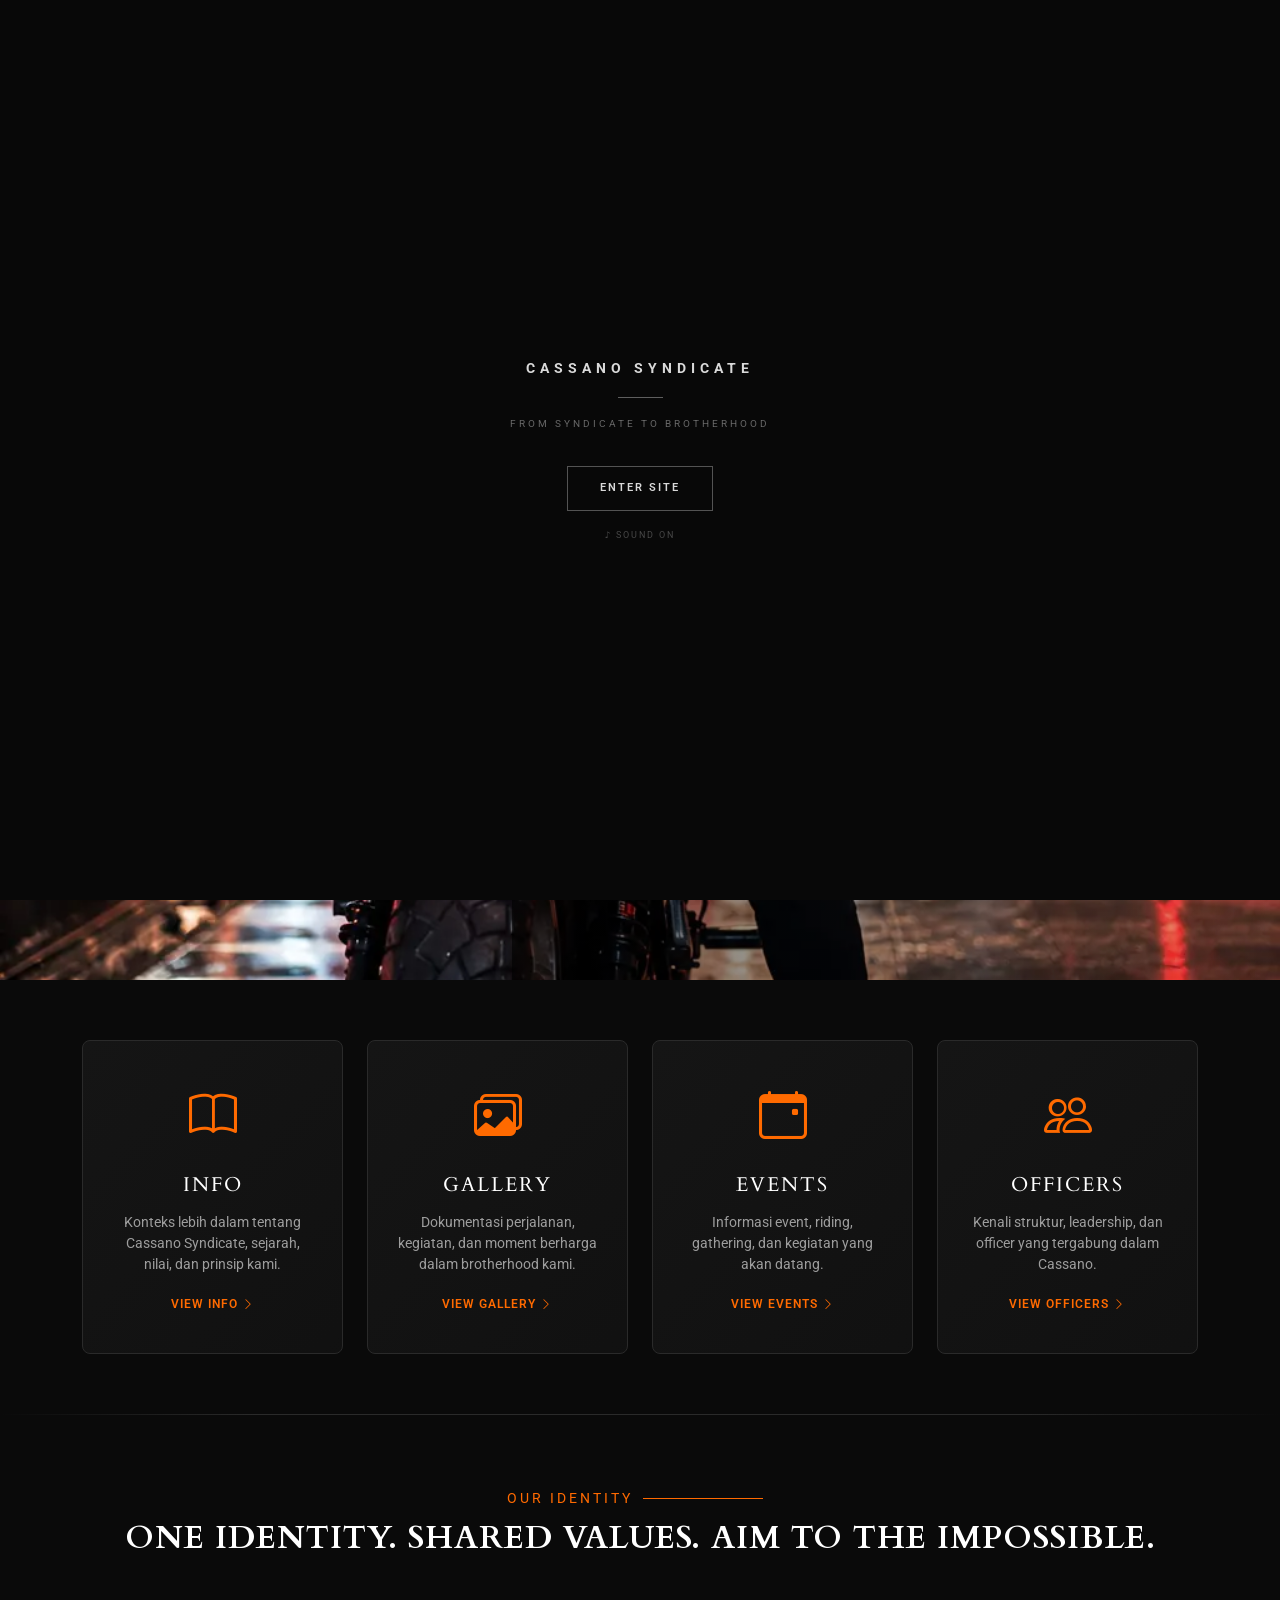
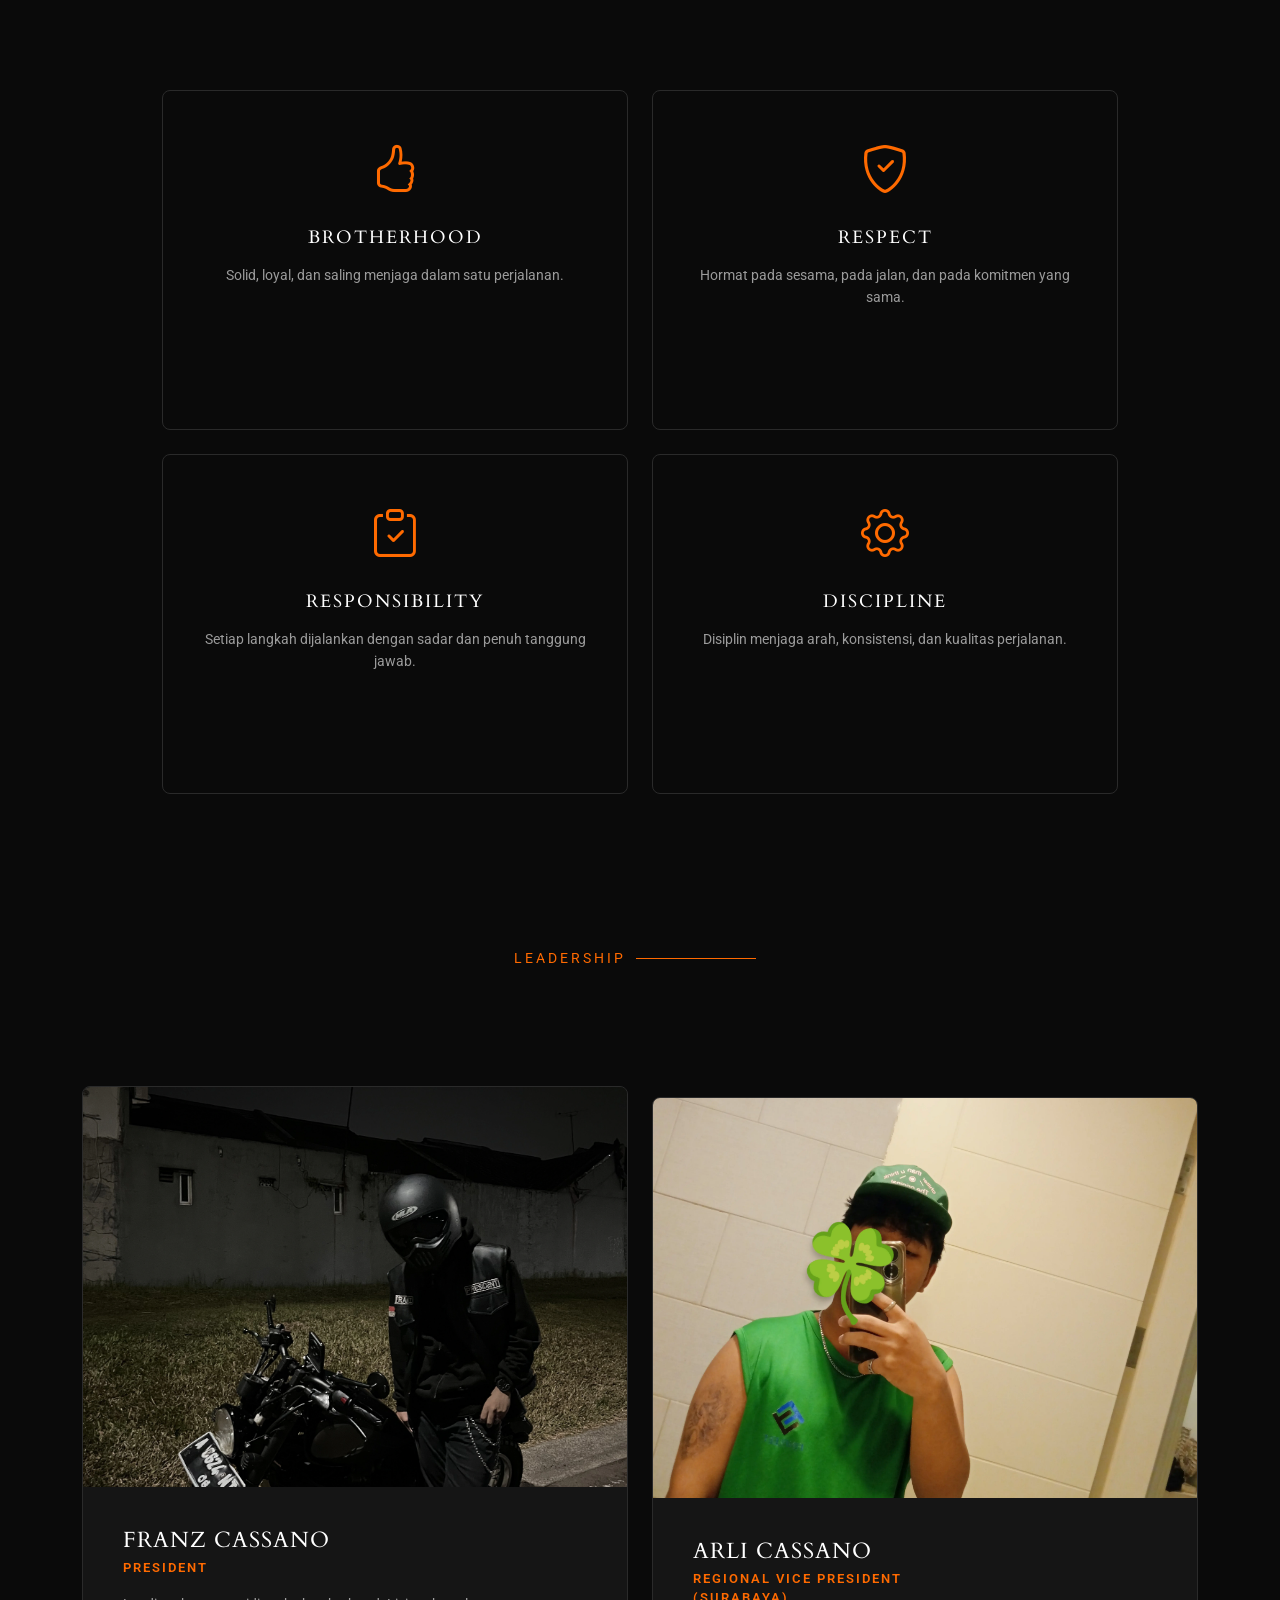
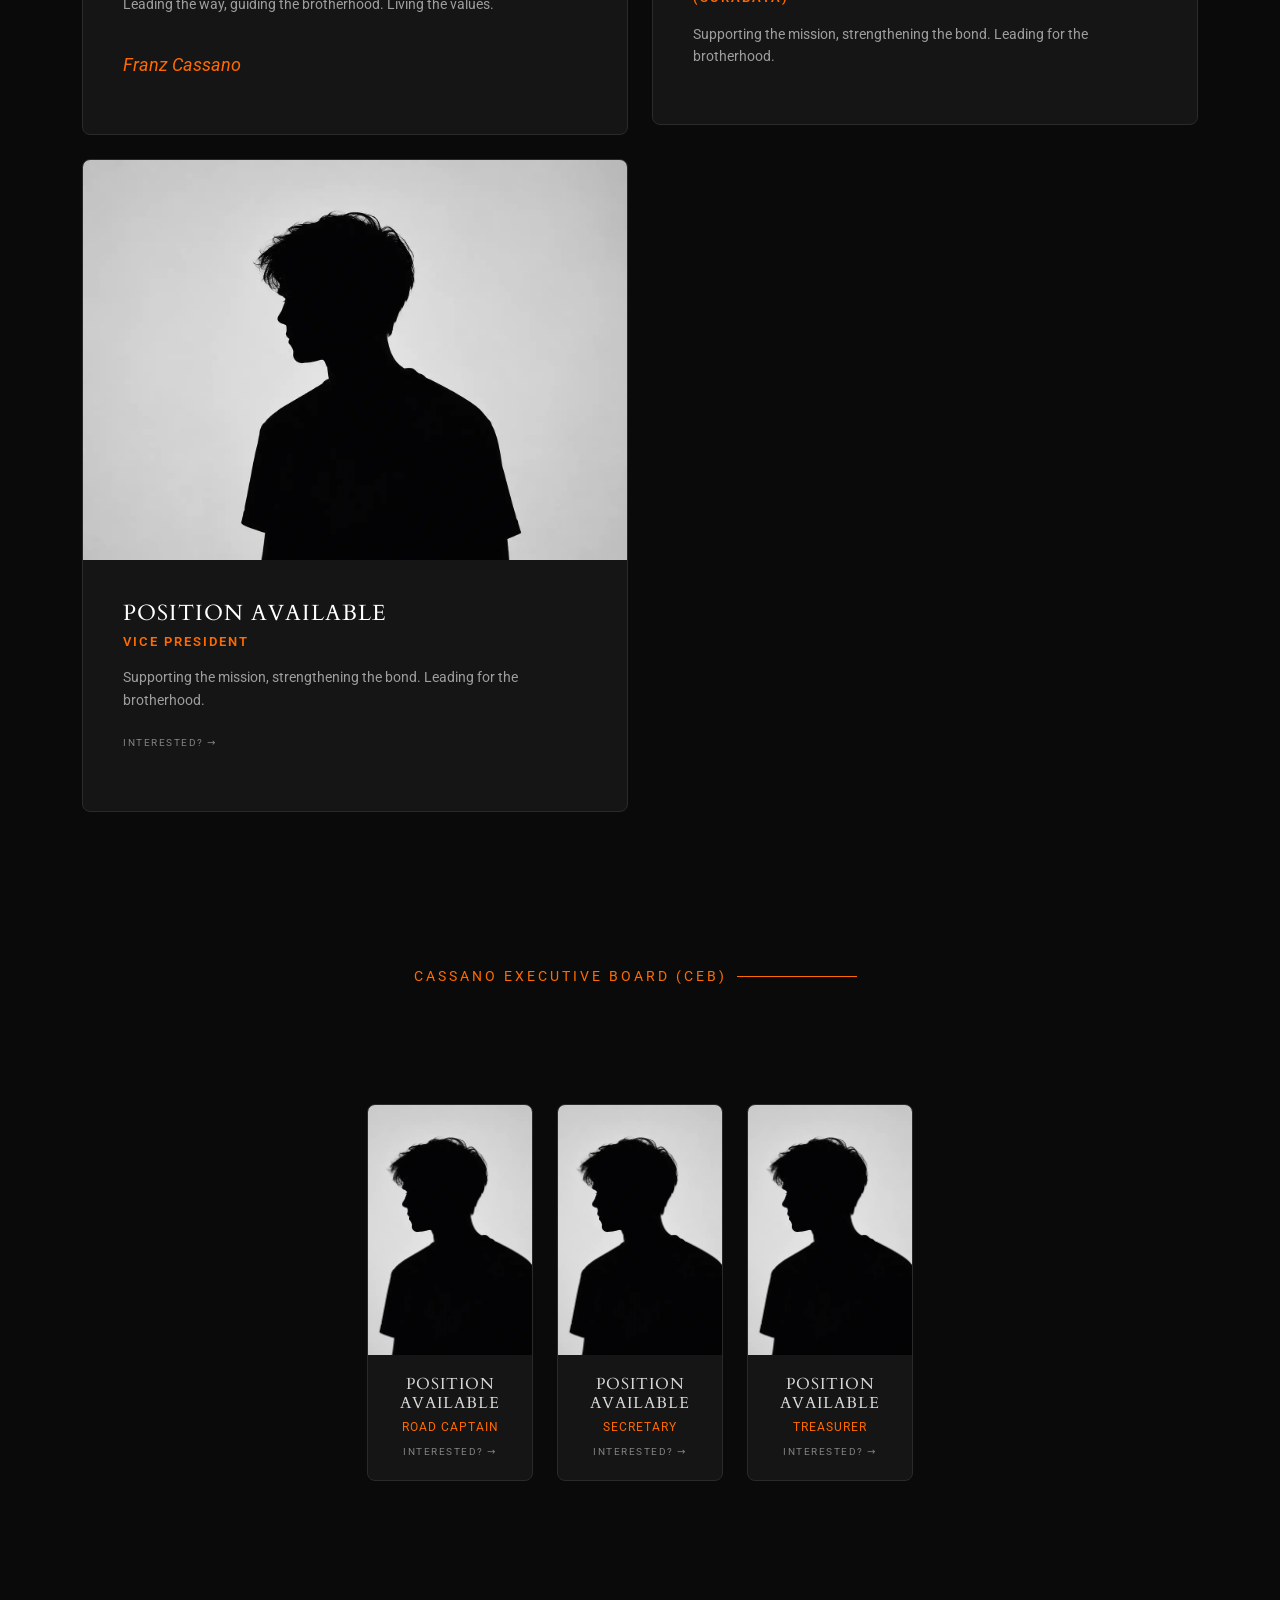
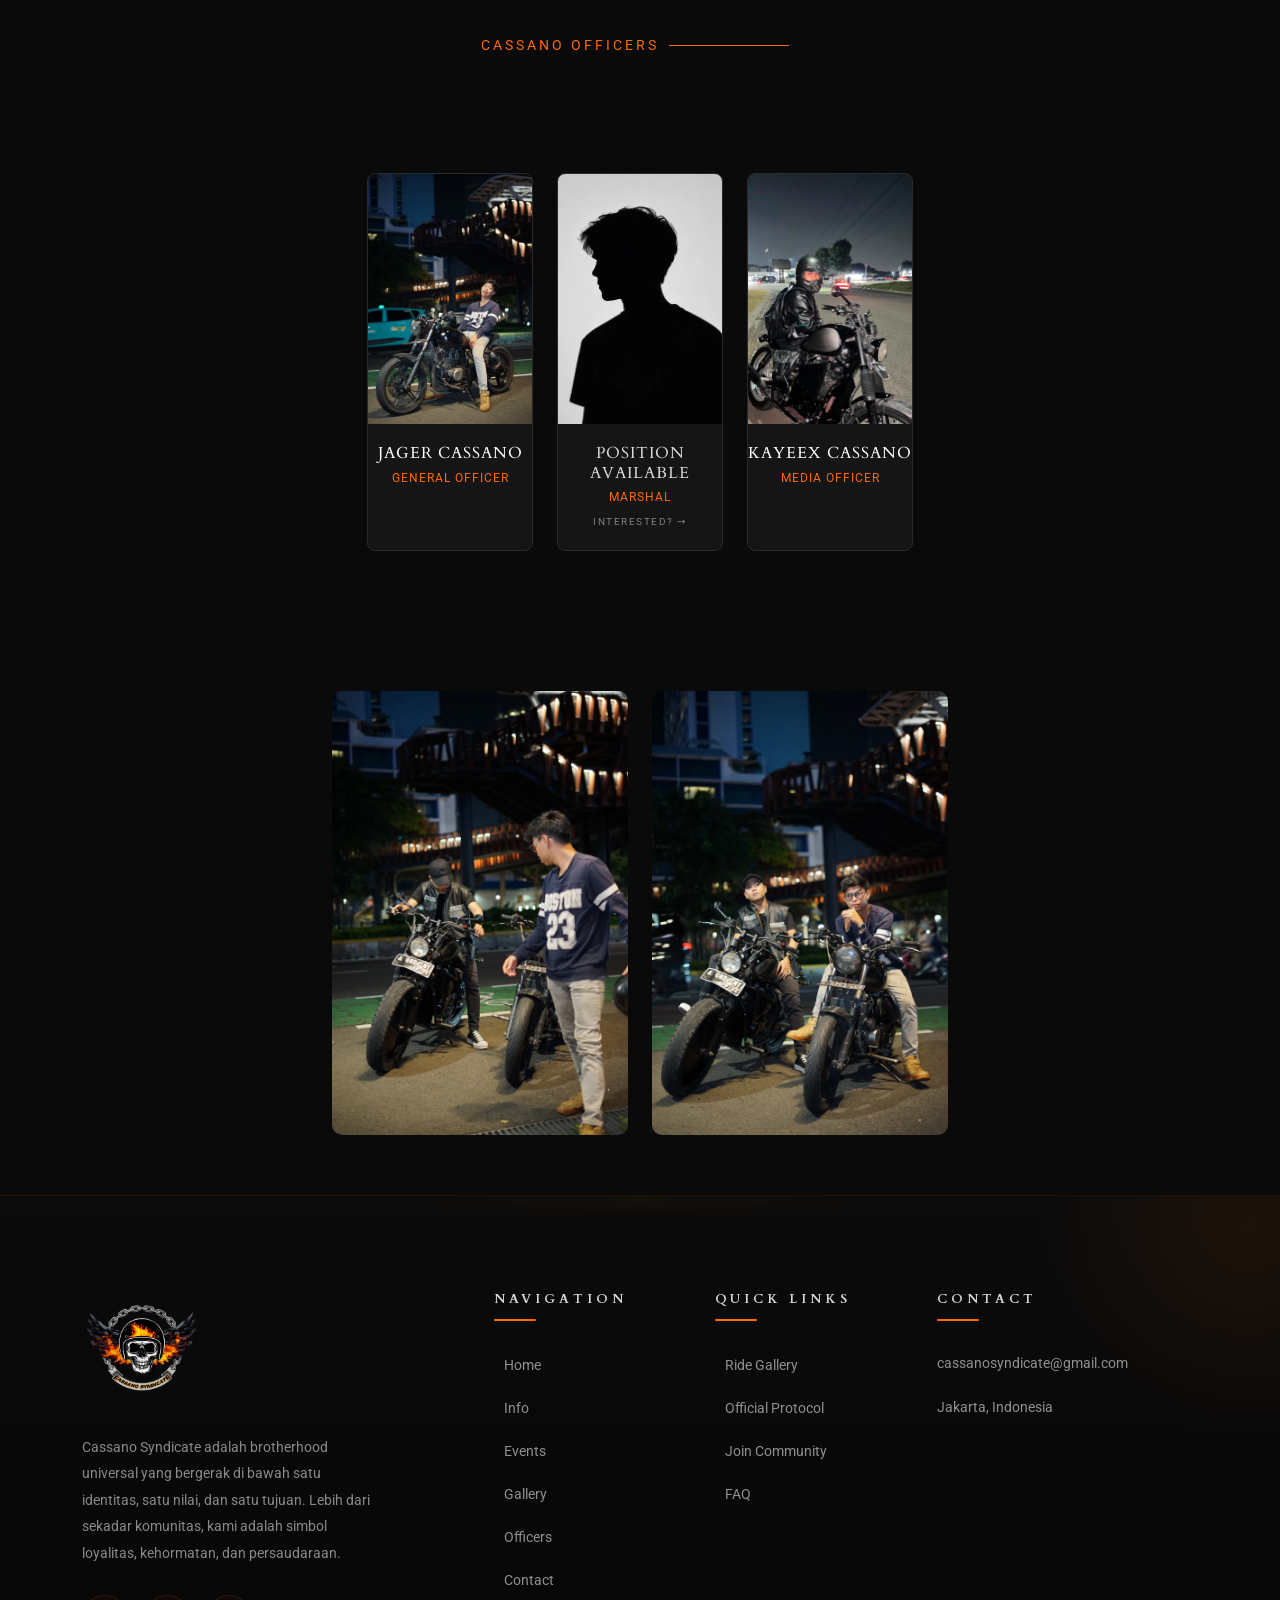
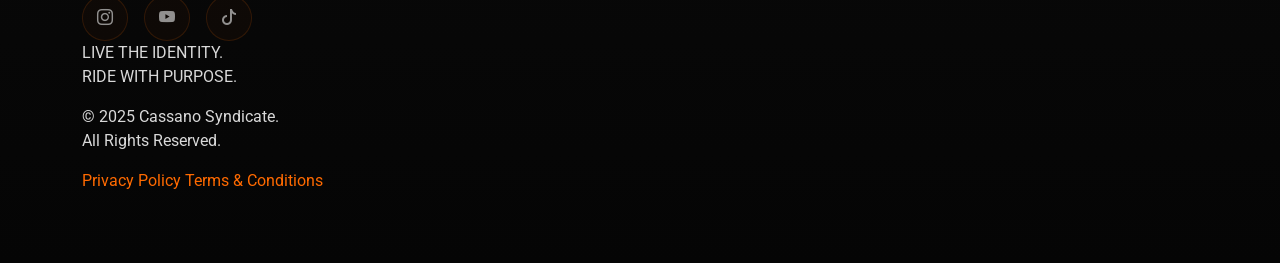
<file: index.html>
<!doctype html>
<html lang="id">
  <head>
    <meta charset="UTF-8" />
    <meta content="width=device-width, initial-scale=1.0" name="viewport" />
    <title>CASSANO SYNDICATE OFFICIAL WEBSITE</title>
    <meta
      name="description"
      content="Website resmi Cassano Syndicate, komunitas dan brotherhood pengendara motor yang menjunjung loyalitas, persaudaraan, kebebasan, dan solidaritas."
    />
    <meta name="robots" content="index, follow" />
    <link rel="canonical" href="https://cassanosyndicate.my.id/" />

    <!-- Open Graph -->
    <meta property="og:title" content="CASSANO SYNDICATE OFFICIAL WEBSITE" />
    <meta
      property="og:description"
      content="Website resmi Cassano Syndicate, komunitas dan brotherhood pengendara motor yang menjunjung loyalitas, persaudaraan, kebebasan, dan solidaritas."
    />
    <meta property="og:type" content="website" />
    <meta property="og:url" content="https://cassanosyndicate.my.id/" />
    <meta property="og:site_name" content="Cassano Syndicate" />
    <meta property="og:locale" content="id_ID" />
    <meta property="og:image:alt" content="Logo resmi Cassano Syndicate" />
    <meta property="og:image:width" content="1200" />
    <meta property="og:image:height" content="630" />
    <meta
      property="og:image"
      content="https://cassanosyndicate.my.id/assets/img/CassanoSyndicate-og.png"
    />

    <!-- Twitter / X -->
    <meta name="twitter:card" content="summary_large_image" />
    <meta name="twitter:title" content="CASSANO SYNDICATE OFFICIAL WEBSITE" />
    <meta
      name="twitter:description"
      content="Website resmi Cassano Syndicate, komunitas dan brotherhood pengendara motor yang menjunjung loyalitas, persaudaraan, kebebasan, dan solidaritas."
    />
    <meta name="twitter:image:alt" content="Logo resmi Cassano Syndicate" />
    <meta
      name="twitter:image"
      content="https://cassanosyndicate.my.id/assets/img/CassanoSyndicate-og.png"
    />

    <!-- Organization structured data -->
   <script type="application/ld+json">
    {
      "@context": "https://schema.org",
      "@type": "Organization",
      "name": "Cassano Syndicate",
      "url": "https://cassanosyndicate.my.id/",
      "logo": "https://cassanosyndicate.my.id/assets/img/CassanoSyndicate-logo.webp",
      "description": "Cassano Syndicate adalah motorcycle brotherhood dan komunitas pengendara motor yang dibangun atas dasar persaudaraan, loyalitas, kebebasan, disiplin, dan solidaritas.",
      "foundingDate": "2026",
      "areaServed": {
        "@type": "Place",
        "name": "Jakarta, Indonesia"
      }
    }
    </script>

    <!-- Favicons -->
    <link
      rel="icon"
      type="image/webp"
      href="/assets/img/CassanoSyndicate-logo.webp"
    />
    <link rel="apple-touch-icon" href="/assets/img/favicon.png" />

    <!-- Fonts -->
    <link href="https://fonts.googleapis.com" rel="preconnect" />
    <link href="https://fonts.gstatic.com" rel="preconnect" crossorigin />
    <link
      href="https://fonts.googleapis.com/css2?family=Roboto:ital,wght@0,100;0,300;0,400;0,500;0,700;0,900;1,100;1,300;1,400;1,500;1,700;1,900&family=Inter:wght@100;200;300;400;500;600;700;800;900&family=Cardo:ital,wght@0,400;0,700;1,400;1,700&display=swap"
      rel="stylesheet"
    />

    <!-- Vendor CSS Files -->
    <link
      href="assets/vendor/bootstrap/css/bootstrap.min.css"
      rel="stylesheet"
    />
    <link
      href="assets/vendor/bootstrap-icons/bootstrap-icons.css"
      rel="stylesheet"
    />
    <link href="assets/vendor/aos/aos.css" rel="stylesheet" />
    <link
      href="assets/vendor/glightbox/css/glightbox.min.css"
      rel="stylesheet"
    />
    <link href="assets/vendor/swiper/swiper-bundle.min.css" rel="stylesheet" />

    <!-- Main CSS File -->
    <link href="assets/css/main.css" rel="stylesheet" />
  </head>

  <body class="index-page">
    <!-- Cassano Sound System -->
    <div id="sound-entrance" class="sound-entrance">
      <div class="sound-entrance-content">
        <div class="sound-entrance-brand">CASSANO SYNDICATE</div>
        <div class="sound-entrance-line"></div>
        <p>FROM SYNDICATE TO BROTHERHOOD</p>
        <button id="enter-site" type="button">ENTER SITE</button>
        <span class="sound-hint">♪ SOUND ON</span>
      </div>
    </div>

    <audio id="background-music" loop preload="auto">
      <source src="assets/audio/cassano.mp3" type="audio/mpeg" />
    </audio>

    <button id="sound-control" class="sound-control" type="button">
      ♪ SOUND ON
    </button>

    <script src="assets/js/sound.js"></script>
    <header id="header" class="header d-flex align-items-center sticky-top">
      <div
        class="container-fluid position-relative d-flex align-items-center justify-content-between"
      >
        <a
          href="index.html"
          class="logo d-flex align-items-center me-auto me-xl-0"
        >
          <img
            src="assets/img/CassanoSyndicate-logo.webp"
            alt="Cassano Syndicate"
          />
          <h1 class="sitename" style="padding-left: 10px; font-size: 30px">
            Cassano Syndicate
          </h1>
        </a>

        <nav id="navmenu" class="navmenu">
          <ul>
            <li><a href="#hero" data-scroll>HOME</a></li>
            <li><a href="about.html">INFO</a></li>
            <li><a href="events.html" class="coming-soon">EVENTS</a></li>
            <li><a href="attributes.html">ATTRIBUTES</a></li>
            <li><a href="#officers" data-scroll>OFFICERS</a></li>
            <li><a href="#gallery" data-scroll>GALLERY</a></li>
            <li><a href="contact.html">CONTACT</a></li>
            <li><a href="protocol/">OFFICIAL PROTOCOL</a></li>
          </ul>
          <i class="mobile-nav-toggle d-xl-none bi bi-list"></i>
        </nav>

        <div class="header-social-links">
          <a
            href="#"
            class="instagram"
            aria-label="Kunjungi Instagram Cassano Syndicate"
            ><i class="bi bi-instagram"></i
          ></a>
          <a
            href="#"
            class="youtube"
            aria-label="Kunjungi YouTube Cassano Syndicate"
            ><i class="bi bi-youtube"></i
          ></a>
          <a
            href="#"
            class="tiktok"
            aria-label="Kunjungi TikTok Cassano Syndicate"
            ><i class="bi bi-tiktok"></i
          ></a>
        </div>
      </div>
    </header>

    <main class="main">
      <!-- Hero Section -->
      <section id="hero" class="hero section">
        <div class="hero-content">
          <h1 class="hero-tagline">ONE IDENTITY. SHARED VALUES.</h1>
          <h2 class="hero-title">
            AIM TO<br /><span class="highlight">THE IMPOSSIBLE.</span>
          </h2>
          <p class="hero-description">
            Cassano Syndicate adalah brotherhood universal yang bergerak di
            bawah satu identitas, satu nilai, dan satu tujuan.
          </p>
          <div class="hero-buttons">
            <a href="about.html" class="btn-premium">ABOUT US</a>
            <a href="contact.html" class="btn-premium">JOIN THE BROTHERHOOD</a>
          </div>
        </div>
      </section>
      <!-- /Hero Section -->

      <!-- Info Section -->
      <section id="info" class="info section">
        <div class="container">
          <div class="row g-4">
            <div class="col-lg-3 col-md-6">
              <div class="info-card">
                <div class="info-icon">
                  <i class="bi bi-book"></i>
                </div>
                <h3>INFO</h3>
                <p>
                  Konteks lebih dalam tentang Cassano Syndicate, sejarah, nilai,
                  dan prinsip kami.
                </p>
                <a href="about.html" class="info-link"
                  >VIEW INFO <i class="bi bi-chevron-right"></i
                ></a>
              </div>
            </div>

            <div class="col-lg-3 col-md-6">
              <div class="info-card">
                <div class="info-icon">
                  <i class="bi bi-images"></i>
                </div>
                <h3>GALLERY</h3>
                <p>
                  Dokumentasi perjalanan, kegiatan, dan moment berharga dalam
                  brotherhood kami.
                </p>
                <a href="#gallery" class="info-link"
                  >VIEW GALLERY <i class="bi bi-chevron-right"></i
                ></a>
              </div>
            </div>

            <div class="col-lg-3 col-md-6">
              <div class="info-card">
                <div class="info-icon">
                  <i class="bi bi-calendar-event"></i>
                </div>
                <h3>EVENTS</h3>
                <p>
                  Informasi event, riding, gathering, dan kegiatan yang akan
                  datang.
                </p>
                <a href="events.html" class="info-link"
                  >VIEW EVENTS <i class="bi bi-chevron-right"></i
                ></a>
              </div>
            </div>

            <div class="col-lg-3 col-md-6">
              <div class="info-card">
                <div class="info-icon">
                  <i class="bi bi-people"></i>
                </div>
                <h3>Officers</h3>
                <p>
                  Kenali struktur, leadership, dan officer yang tergabung dalam
                  Cassano.
                </p>
                <a href="#officers" class="info-link"
                  >VIEW OFFICERS <i class="bi bi-chevron-right"></i
                ></a>
              </div>
            </div>
          </div>
        </div>
      </section>
      <!-- /Info Section -->

      <!-- Identity Section -->
      <section id="identity" class="identity section">
        <div class="container">
          <div class="section-title text-center mb-5">
            <h2>OUR IDENTITY</h2>
            <p>ONE IDENTITY. SHARED VALUES. AIM TO THE IMPOSSIBLE.</p>
          </div>

          <div class="row g-4 justify-content-center identity-grid">
            <div class="col-lg-6 col-md-6 col-12">
              <div class="value-card h-100">
                <div class="value-icon">
                  <i class="bi bi-hand-thumbs-up"></i>
                </div>
                <h3>BROTHERHOOD</h3>
                <p>Solid, loyal, dan saling menjaga dalam satu perjalanan.</p>
              </div>
            </div>

            <div class="col-lg-6 col-md-6 col-12">
              <div class="value-card h-100">
                <div class="value-icon">
                  <i class="bi bi-shield-check"></i>
                </div>
                <h3>RESPECT</h3>
                <p>
                  Hormat pada sesama, pada jalan, dan pada komitmen yang sama.
                </p>
              </div>
            </div>

            <div class="col-lg-6 col-md-6 col-12">
              <div class="value-card h-100">
                <div class="value-icon">
                  <i class="bi bi-clipboard-check"></i>
                </div>
                <h3>RESPONSIBILITY</h3>
                <p>
                  Setiap langkah dijalankan dengan sadar dan penuh tanggung
                  jawab.
                </p>
              </div>
            </div>

            <div class="col-lg-6 col-md-6 col-12">
              <div class="value-card h-100">
                <div class="value-icon">
                  <i class="bi bi-gear"></i>
                </div>
                <h3>DISCIPLINE</h3>
                <p>
                  Disiplin menjaga arah, konsistensi, dan kualitas perjalanan.
                </p>
              </div>
            </div>
          </div>
        </div>
      </section>
      <!-- /Identity Section -->

      <!-- Leadership Section -->
      <section id="leadership" class="leadership section">
        <div class="container">
          <div class="section-title text-center mb-5">
            <h2>LEADERSHIP</h2>
          </div>

          <div class="row g-4 align-items-center">
            <!-- President -->
            <div class="col-lg-6">
              <div class="leader-card">
                <img
                  src="assets/img/gallery/Franz-Cassano.webp"
                  alt="Franz Cassano"
                  class="leader-img"
                />

                <div class="leader-info">
                  <h3>FRANZ CASSANO</h3>
                  <p class="leader-role">PRESIDENT</p>

                  <p class="leader-desc">
                    Leading the way, guiding the brotherhood. Living the values.
                  </p>

                  <p class="leader-signature">Franz Cassano</p>
                </div>
              </div>
            </div>

            <!-- Regional Vice President -->
            <div class="col-lg-6">
              <div class="leader-card">
                <img
                  src="assets/img/gallery/Arli-Cassano.webp"
                  alt="Arli Cassano"
                  class="leader-img"
                />

                <div class="leader-info">
                  <h3>ARLI CASSANO</h3>
                  <p class="leader-role">REGIONAL VICE PRESIDENT <br> (Surabaya) </p>

                  <p class="leader-desc">
                    Supporting the mission, strengthening the bond. Leading 
                    for the brotherhood.
                  </p>
                  
                </div>
              </div>
            </div>

            <!-- Vice President -->
            <div class="col-lg-6">
              <div class="leader-card officer-vacant">
                <a
                  href="https://wa.me/6285183156871?text=Halo%20Cassano%20Syndicate%2C%20saya%20tertarik%20untuk%20menjadi%20Vice%20President%20di%20Cassano%20Syndicate."
                  target="_blank"
                  rel="noopener noreferrer"
                >
                  <img
                    src="assets/img/gallery/officer.webp"
                    alt="Vice President Position Available"
                    class="leader-img"
                  />

                  <div class="leader-info">
                    <h3>POSITION AVAILABLE</h3>
                    <p class="leader-role">VICE PRESIDENT</p>

                    <p class="leader-desc">
                      Supporting the mission, strengthening the bond. Leading
                      for the brotherhood.
                    </p>

                    <span class="officer-apply"> Interested? → </span>
                  </div>
                </a>
              </div>
            </div>
          </div>
        </div>
      </section>
      <!-- /Leadership Section -->

      <!-- Cassano Executive Board -->
      <section id="executive-board" class="officers section">
        <div class="container">
          <div class="section-title text-center mb-5">
            <h2>CASSANO EXECUTIVE BOARD (CEB)</h2>
          </div>

          <div class="row g-4 justify-content-center">
            <div class="col-lg-2 col-md-4 col-sm-6">
              <div class="officer-card officer-vacant">
                <a
                  href="https://wa.me/6285183156871?text=Halo%20Cassano%20Syndicate%2C%20saya%20tertarik%20untuk%20menjadi%20Road%20Captain%20di%20Cassano%20Syndicate."
                  target="_blank"
                  rel="noopener noreferrer"
                >
                  <img
                    src="assets/img/gallery/officer.webp"
                    alt="Road Captain — Position Available"
                  />

                  <h4>POSITION AVAILABLE</h4>
                  <p>ROAD CAPTAIN</p>

                  <span class="officer-apply"> Interested? → </span>
                </a>
              </div>
            </div>

            <div class="col-lg-2 col-md-4 col-sm-6">
              <div class="officer-card officer-vacant">
                <a
                  href="https://wa.me/6285183156871?text=Halo%20Cassano%20Syndicate%2C%20saya%20tertarik%20untuk%20menjadi%20Secretary%20di%20Cassano%20Syndicate."
                  target="_blank"
                  rel="noopener noreferrer"
                >
                  <img
                    src="assets/img/gallery/officer.webp"
                    alt="Secretary — Position Available"
                  />

                  <h4>POSITION AVAILABLE</h4>
                  <p>SECRETARY</p>

                  <span class="officer-apply"> Interested? → </span>
                </a>
              </div>
            </div>

            <div class="col-lg-2 col-md-4 col-sm-6">
              <div class="officer-card officer-vacant">
                <a
                  href="https://wa.me/6285183156871?text=Halo%20Cassano%20Syndicate%2C%20saya%20tertarik%20untuk%20menjadi%20Treasurer%20di%20Cassano%20Syndicate."
                  target="_blank"
                  rel="noopener noreferrer"
                >
                  <img
                    src="assets/img/gallery/officer.webp"
                    alt="Treasurer — Position Available"
                  />

                  <h4>POSITION AVAILABLE</h4>
                  <p>TREASURER</p>

                  <span class="officer-apply"> Interested? → </span>
                </a>
              </div>
            </div>
          </div>
        </div>
      </section>
      <!-- /Cassano Executive Board -->

      <!-- Cassano Officers -->
      <section id="officers" class="officers section">
        <div class="container">
          <div class="section-title text-center mb-5">
            <h2>CASSANO OFFICERS</h2>
          </div>

          <div class="row g-4 justify-content-center">
            <div class="col-lg-2 col-md-4 col-sm-6">
              <div class="officer-card">
                <img
                  src="assets/img/gallery/Jager-Cassano.webp"
                  alt="Jager Cassano"
                />
                <h4>Jager Cassano</h4>
                <p>General Officer</p>

                <span class="officer-apply">&nbsp;</span>
              </div>
            </div>

            <div class="col-lg-2 col-md-4 col-sm-6">
              <div class="officer-card officer-vacant">
                <a
                  href="https://wa.me/6285183156871?text=Halo%20Cassano%20Syndicate%2C%20saya%20tertarik%20untuk%20menjadi%20Marshal%20di%20Cassano%20Syndicate."
                  target="_blank"
                  rel="noopener noreferrer"
                >
                  <img
                    src="assets/img/gallery/officer.webp"
                    alt="Marshal — Position Available"
                  />

                  <h4>POSITION AVAILABLE</h4>
                  <p>MARSHAL</p>

                  <span class="officer-apply"> Interested? → </span>
                </a>
              </div>
            </div>

            <!-- Media Officer -->
            <div class="col-lg-2 col-md-4 col-sm-6">
              <div class="officer-card">
                <img
                  src="assets/img/gallery/Kayeex-Cassano.webp"
                  alt="Kayeex Cassano"
                />

                <h4>KAYEEX CASSANO</h4>
                <p>MEDIA OFFICER</p>

                <span class="officer-apply">&nbsp;</span>
              </div>
            </div>
          </div>
        </div>
      </section>
      <!-- /Cassano Officers -->

      <!-- Gallery Section -->
      <section id="gallery" class="gallery section">
        <div class="container-fluid">
          <div class="row gy-4 justify-content-center">
            <div class="col-xl-3 col-lg-4 col-md-6">
              <div class="gallery-item h-100">
                <img
                  src="assets/img/gallery/gallery-3.webp"
                  class="img-fluid"
                  alt=""
                />
                <div
                  class="gallery-links d-flex align-items-center justify-content-center"
                >
                  <a
                    href="assets/img/gallery/gallery-3.webp"
                    data-glightbox="title: Gallery 1 <br> Sudirman"
                    class="glightbox preview-link"
                    ><i class="bi bi-arrows-angle-expand"></i
                  ></a>
                  <!-- <a href="gallery-single.html" class="details-link"
                    ><i class="bi bi-link-45deg"></i
                  ></a> -->
                </div>
              </div>
            </div>

            <div class="col-xl-3 col-lg-4 col-md-6">
              <div class="gallery-item h-100">
                <img
                  src="assets/img/gallery/gallery-5.webp"
                  class="img-fluid"
                  alt=""
                />
                <div
                  class="gallery-links d-flex align-items-center justify-content-center"
                >
                  <a
                    href="assets/img/gallery/gallery-5.webp"
                    data-glightbox="title: Gallery 2 <br> Sudirman"
                    class="glightbox preview-link"
                    ><i class="bi bi-arrows-angle-expand"></i
                  ></a>
                  <!-- <a href="gallery-single.html" class="details-link"
                    ><i class="bi bi-link-45deg"></i
                  ></a> -->
                </div>
              </div>
            </div>
          </div>
        </div>
      </section>
      <!-- /Gallery Section -->
    </main>

    <footer id="footer" class="footer">
      <div class="footer-content">
        <div class="container">
          <div class="row gy-5 justify-content-between">
            <!-- Brand -->

            <div class="col-lg-4">
              <div class="footer-logo">
                <img
                  src="assets/img/CassanoSyndicate-logo.webp"
                  alt="Cassano Syndicate"
                />

                <p>
                  Cassano Syndicate adalah brotherhood universal yang bergerak
                  di bawah satu identitas, satu nilai, dan satu tujuan. Lebih
                  dari sekadar komunitas, kami adalah simbol loyalitas,
                  kehormatan, dan persaudaraan.
                </p>

                <div class="footer-social">
                  <a href="#" aria-label="Instagram Cassano Syndicate">
                    <i class="bi bi-instagram"></i>
                  </a>

                  <a href="#" aria-label="YouTube Cassano Syndicate">
                    <i class="bi bi-youtube"></i>
                  </a>

                  <a href="#" aria-label="TikTok Cassano Syndicate">
                    <i class="bi bi-tiktok"></i>
                  </a>
                </div>
              </div>
            </div>

            <!-- Navigation -->

            <div class="col-lg-2 col-md-4">
              <h4>Navigation</h4>

              <ul class="footer-links">
                <li><a href="index.html">Home</a></li>

                <li><a href="about.html">Info</a></li>

                <li><a href="events.html">Events</a></li>

                <li><a href="#gallery" data-scroll>Gallery</a></li>

                <li><a href="#officers" data-scroll>Officers</a></li>

                <li><a href="contact.html">Contact</a></li>
              </ul>
            </div>

            <!-- Quick Links -->

            <div class="col-lg-2 col-md-4">
              <h4>Quick Links</h4>

              <ul class="footer-links">
                <li><a href="#">Ride Gallery</a></li>

                <li><a href="protocol/">Official Protocol</a></li>

                <li><a href="contact.html">Join Community</a></li>

                <li><a href="#">FAQ</a></li>
              </ul>
            </div>

            <!-- Contact -->

            <div class="col-lg-3 col-md-4">
              <h4>Contact</h4>

              <p class="footer-contact">
                <a
                  href="mailto:cassanosyndicate@gmail.com"
                  style="color: inherit"
                  >cassanosyndicate@gmail.com</a
                >
              </p>

              <p class="footer-contact">Jakarta, Indonesia</p>
            </div>
          </div>

          <!-- Bottom -->

          <div class="footer-bottom">
            <p class="footer-tagline">
              LIVE THE IDENTITY.<br />

              <span>RIDE WITH PURPOSE.</span>
            </p>

            <div class="footer-copyright">
              <p>
                © 2025 Cassano Syndicate.<br />

                All Rights Reserved.
              </p>

              <div class="footer-links-bottom">
                <a href="#">Privacy Policy</a>

                <a href="#">Terms & Conditions</a>
              </div>
            </div>
          </div>
        </div>
      </div>
    </footer>

    <!-- Scroll Top -->
    <a
      href="#"
      id="scroll-top"
      class="scroll-top d-flex align-items-center justify-content-center"
      ><i class="bi bi-arrow-up-short"></i
    ></a>

    <!-- Preloader -->
    <div id="preloader">
      <div class="line"></div>
    </div>

    <!-- Vendor JS Files -->
    <script src="assets/vendor/bootstrap/js/bootstrap.bundle.min.js"></script>
    <script src="assets/vendor/aos/aos.js"></script>
    <script src="assets/vendor/glightbox/js/glightbox.min.js"></script>
    <script src="assets/vendor/swiper/swiper-bundle.min.js"></script>

    <!-- Main JS File -->
    <script src="assets/js/main.js"></script>
  </body>
</html>
</file>
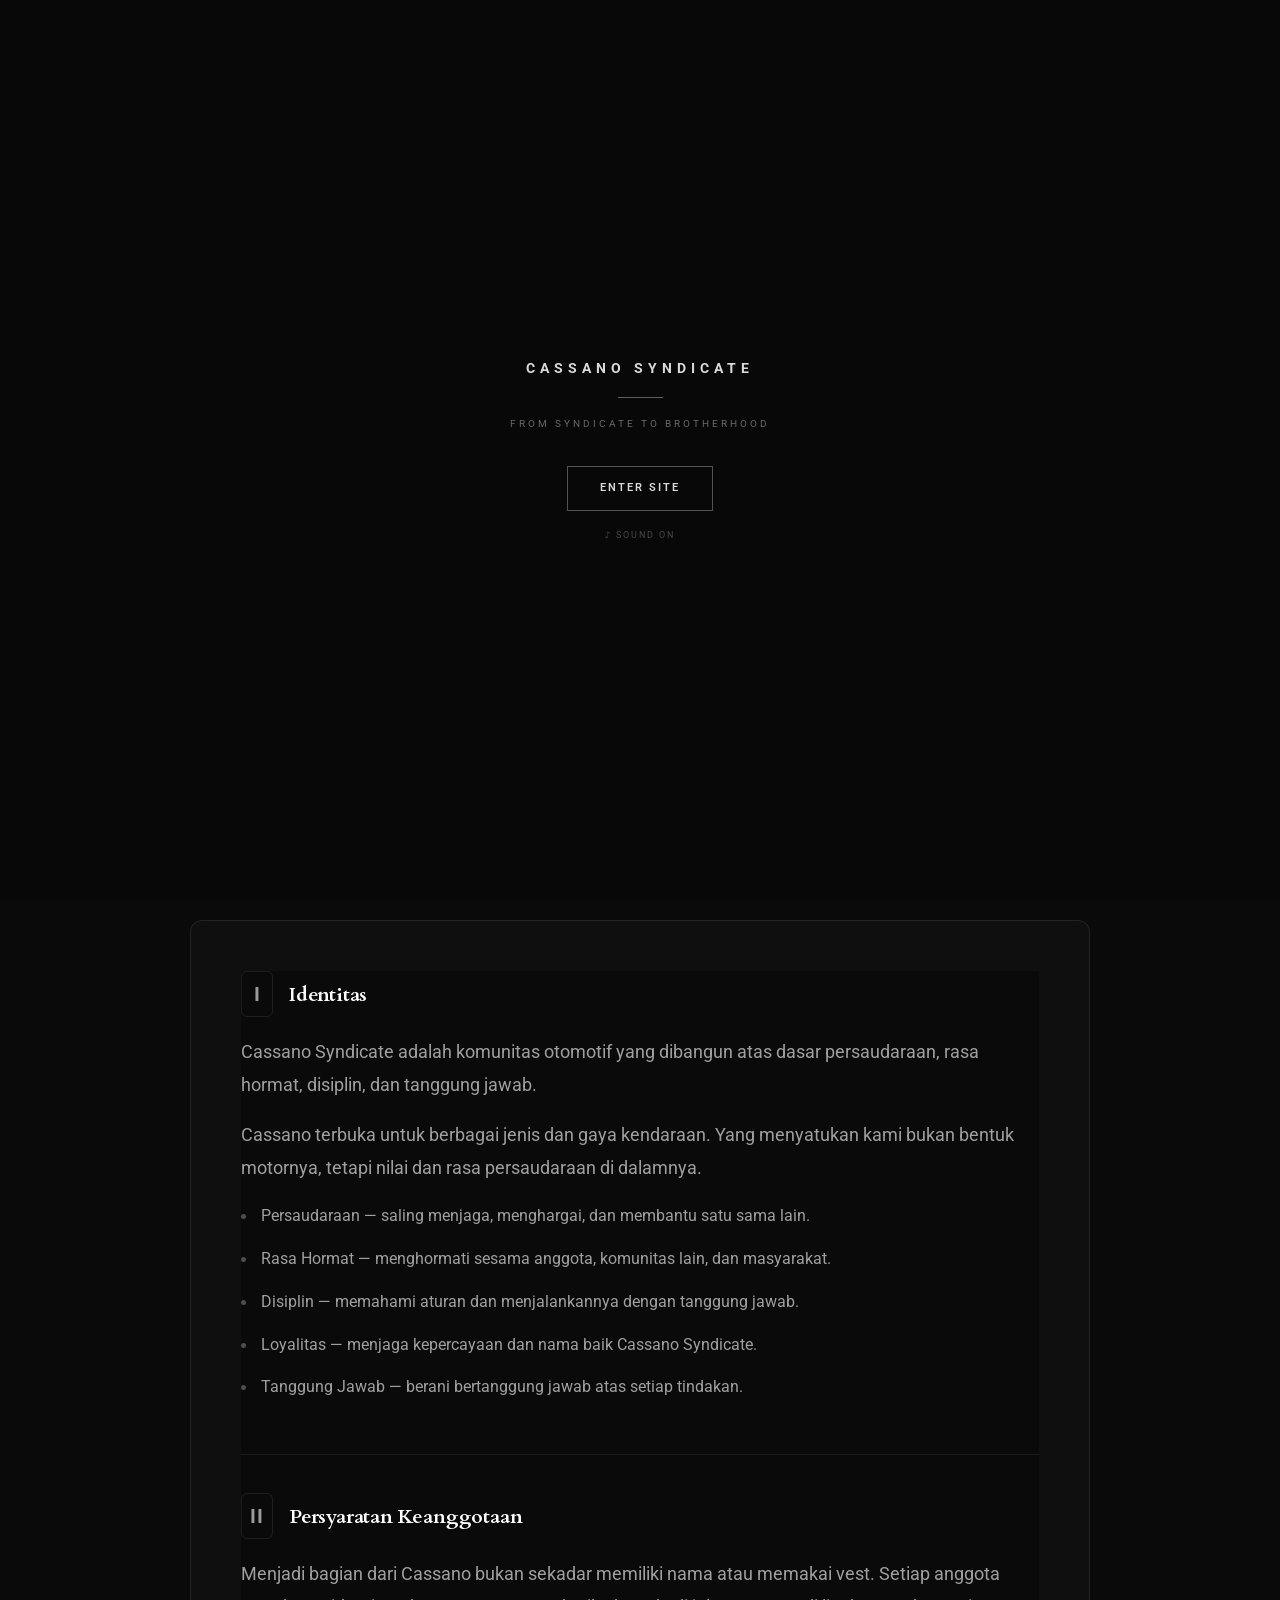
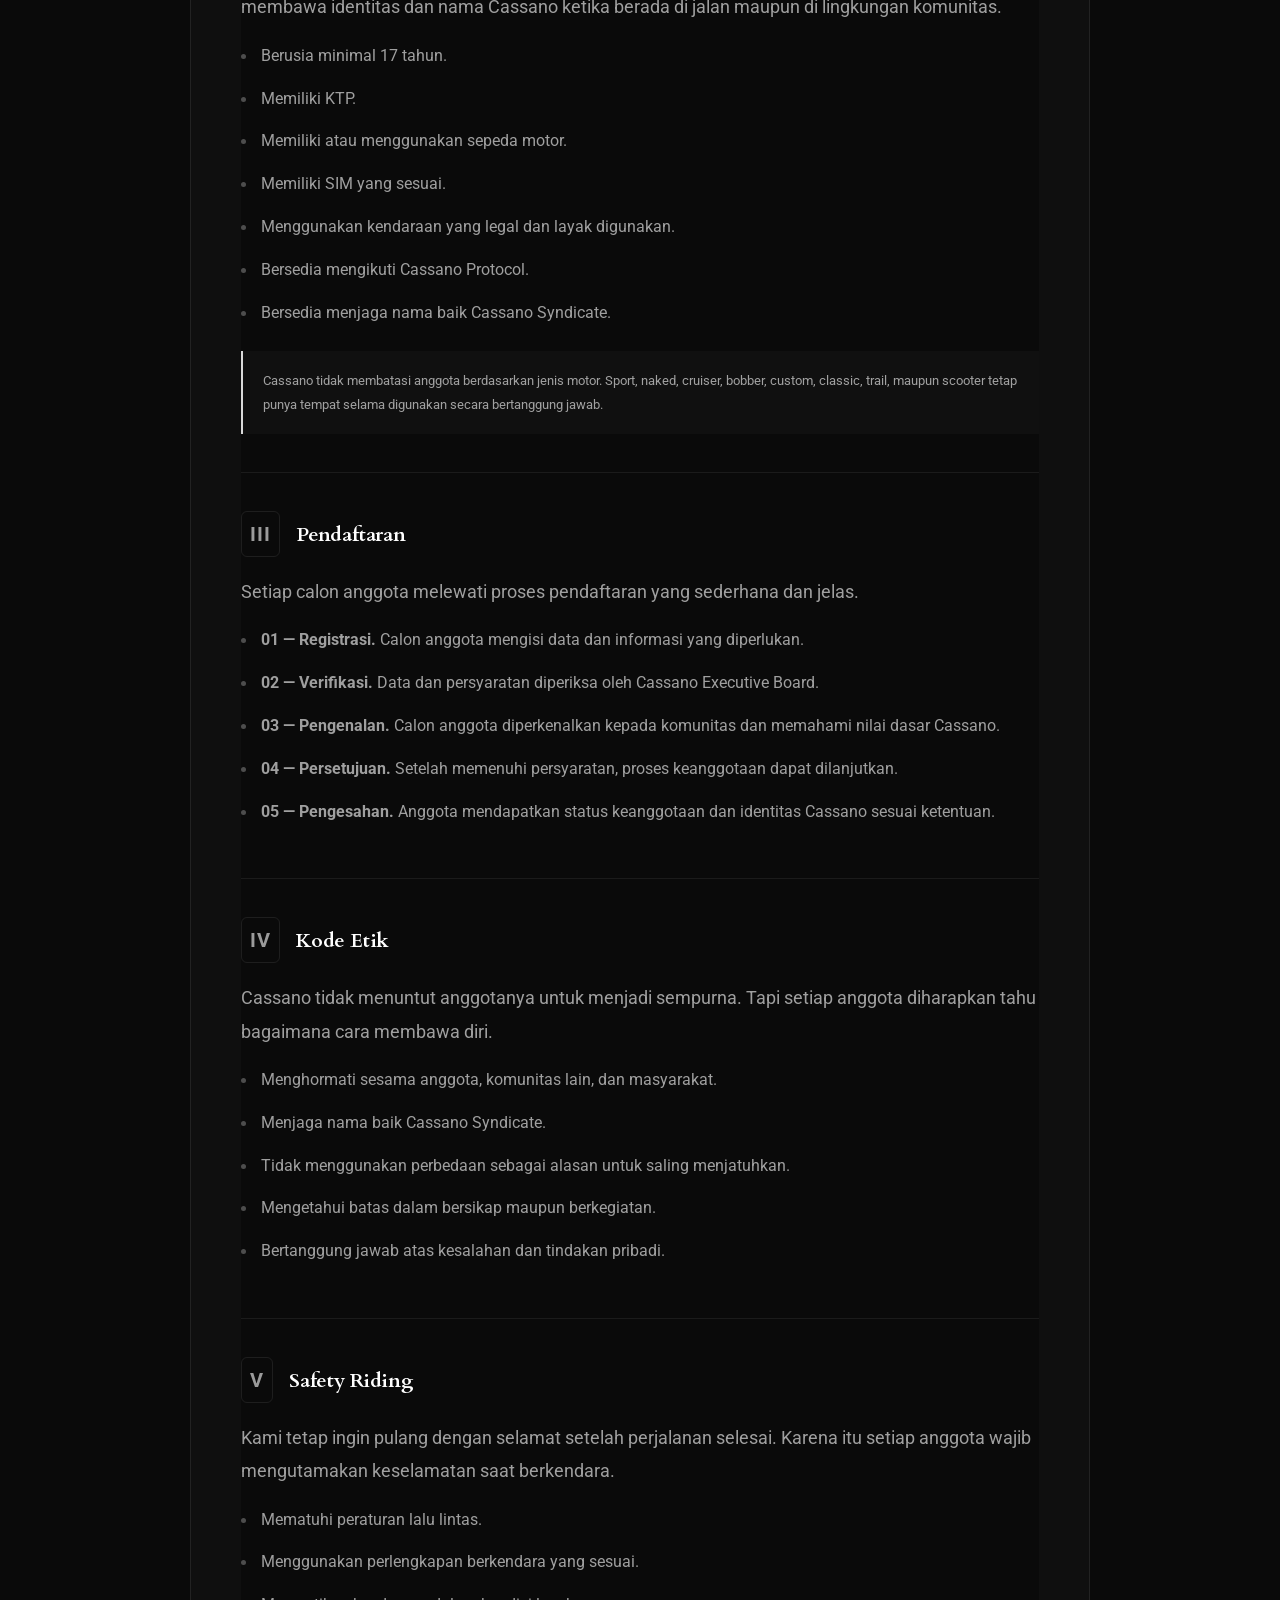
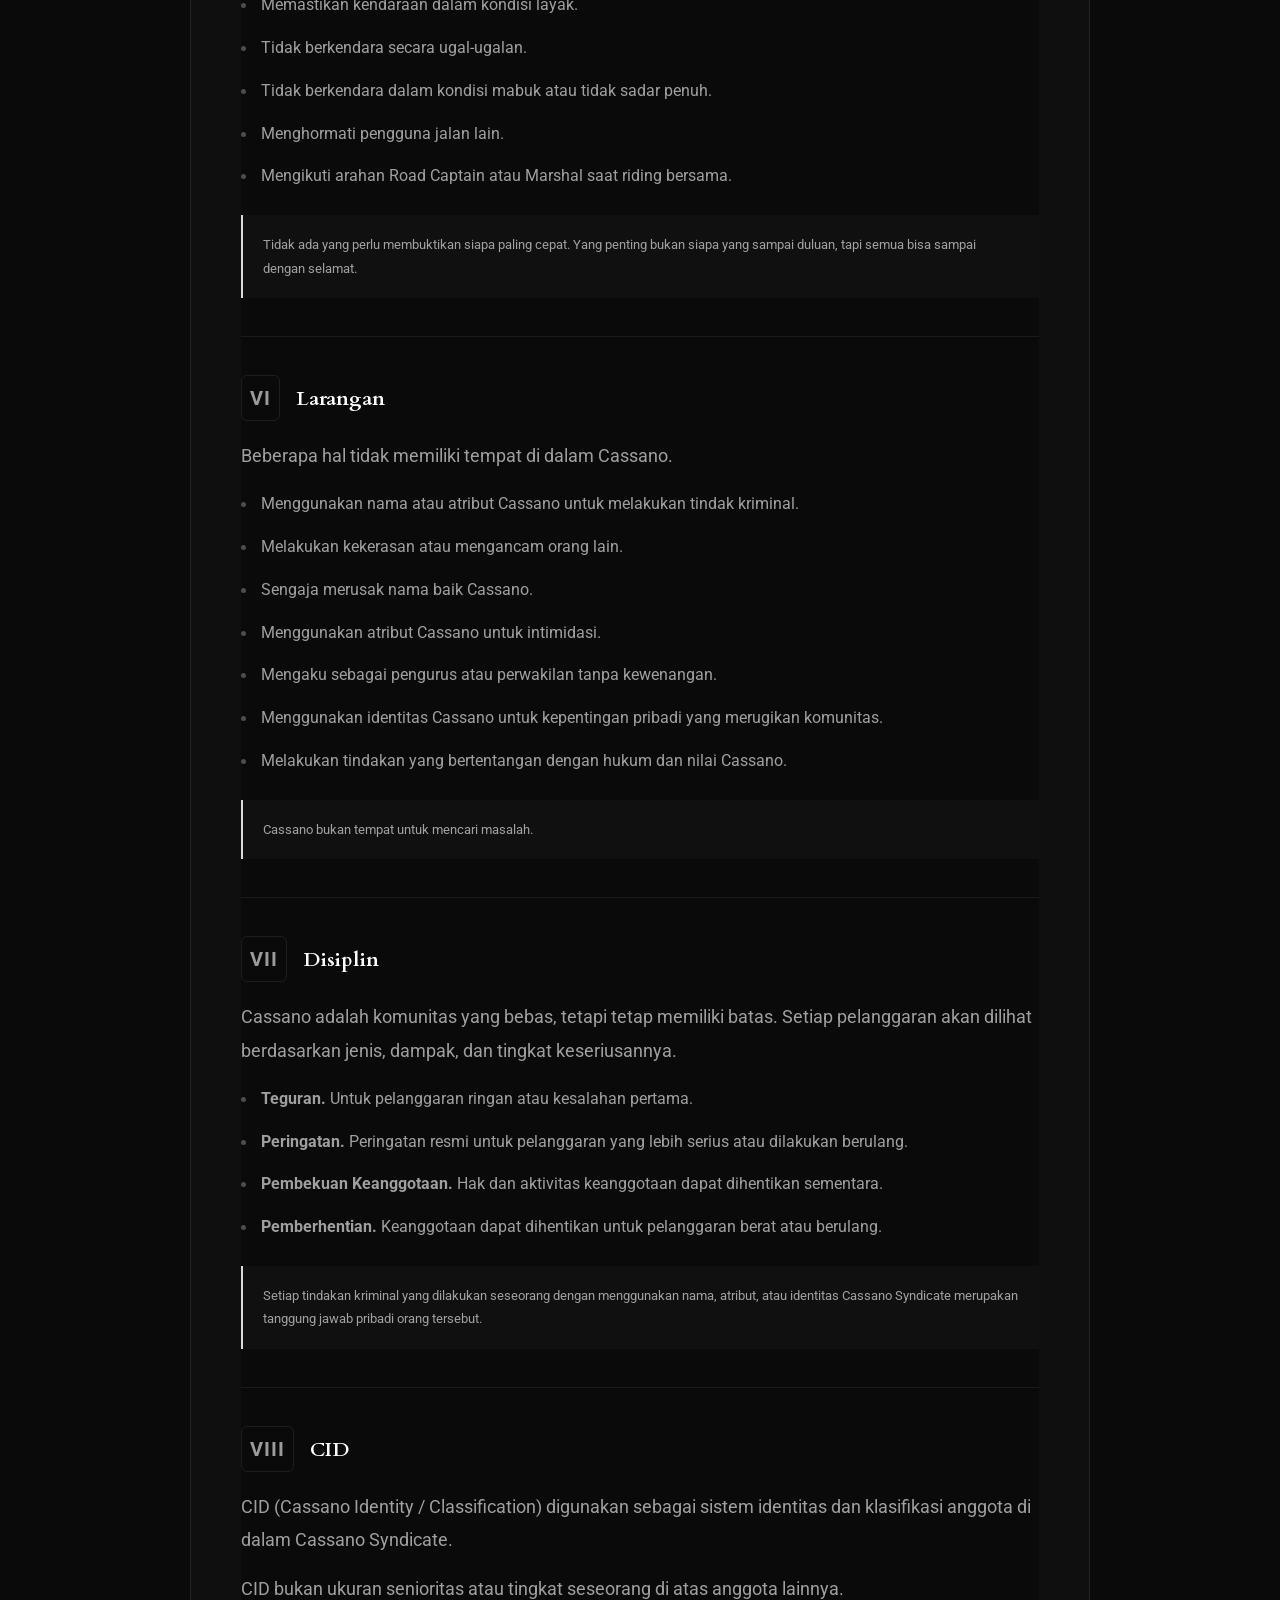
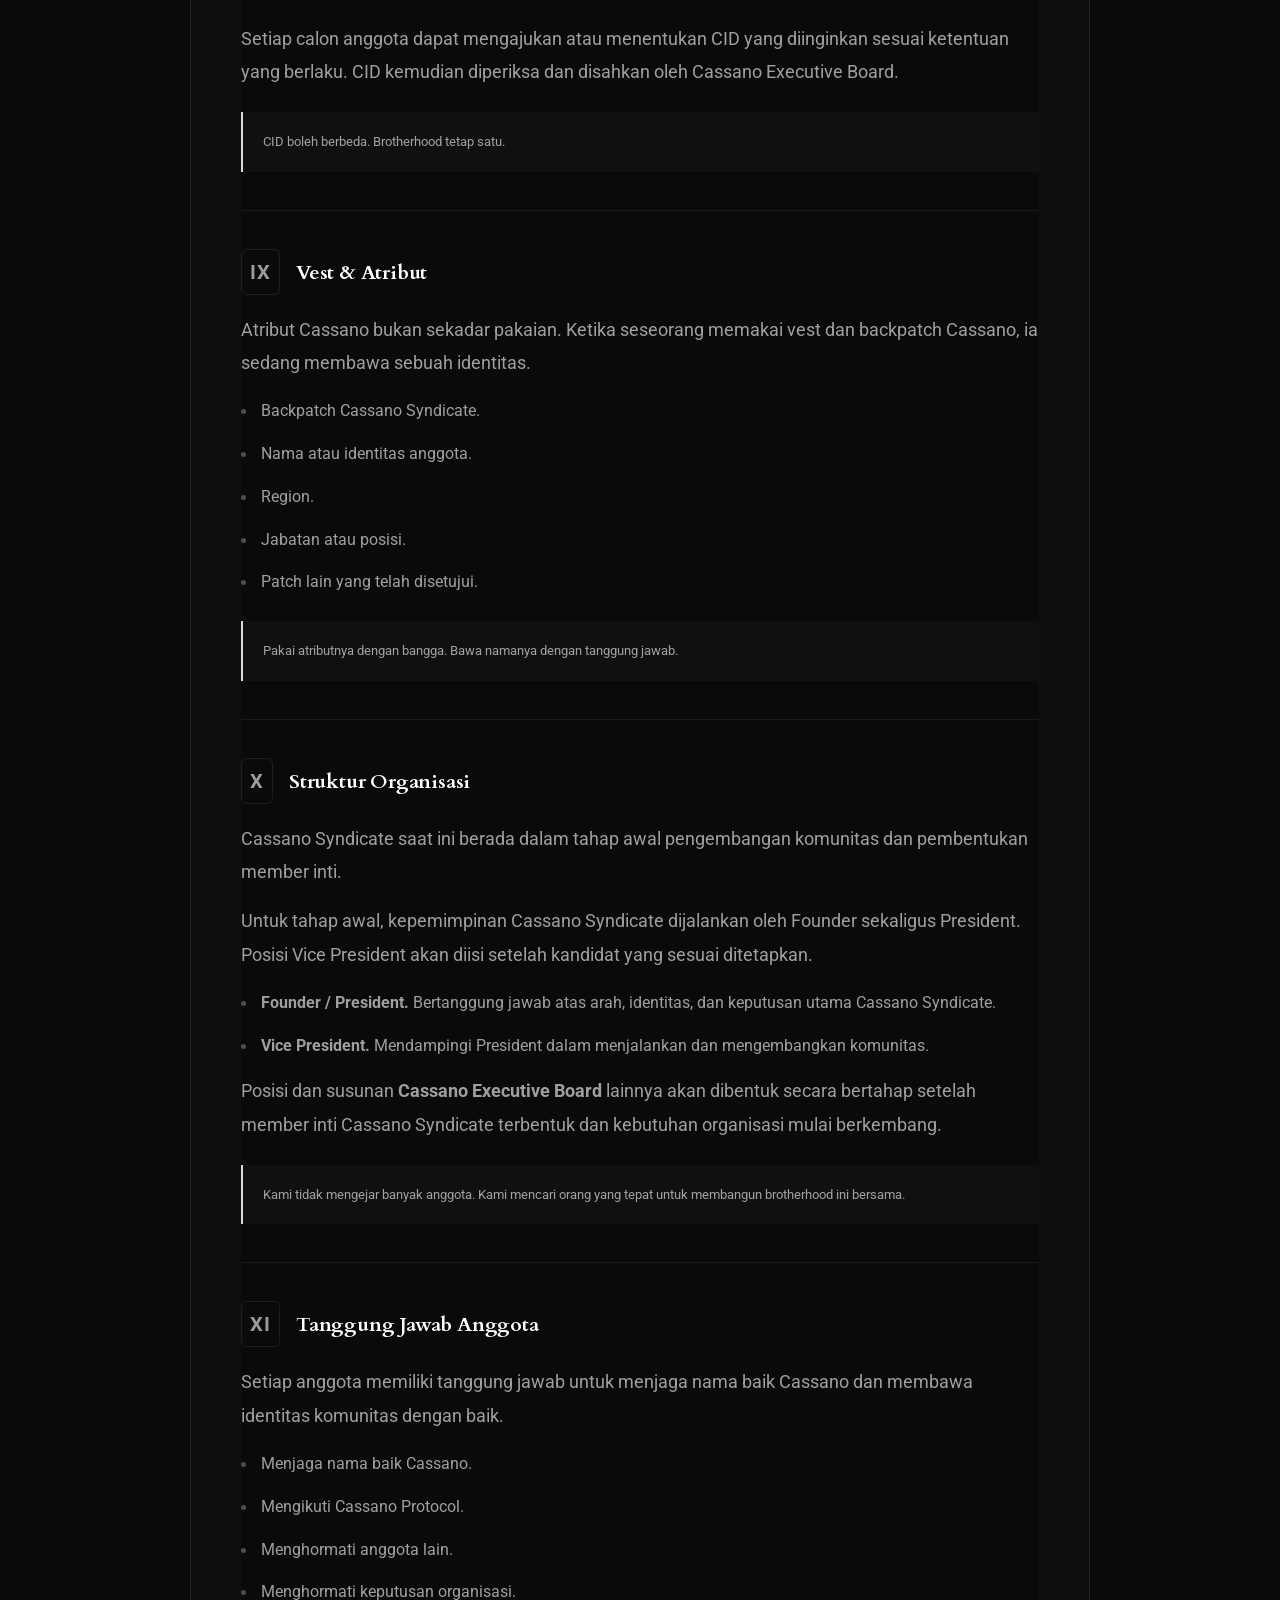
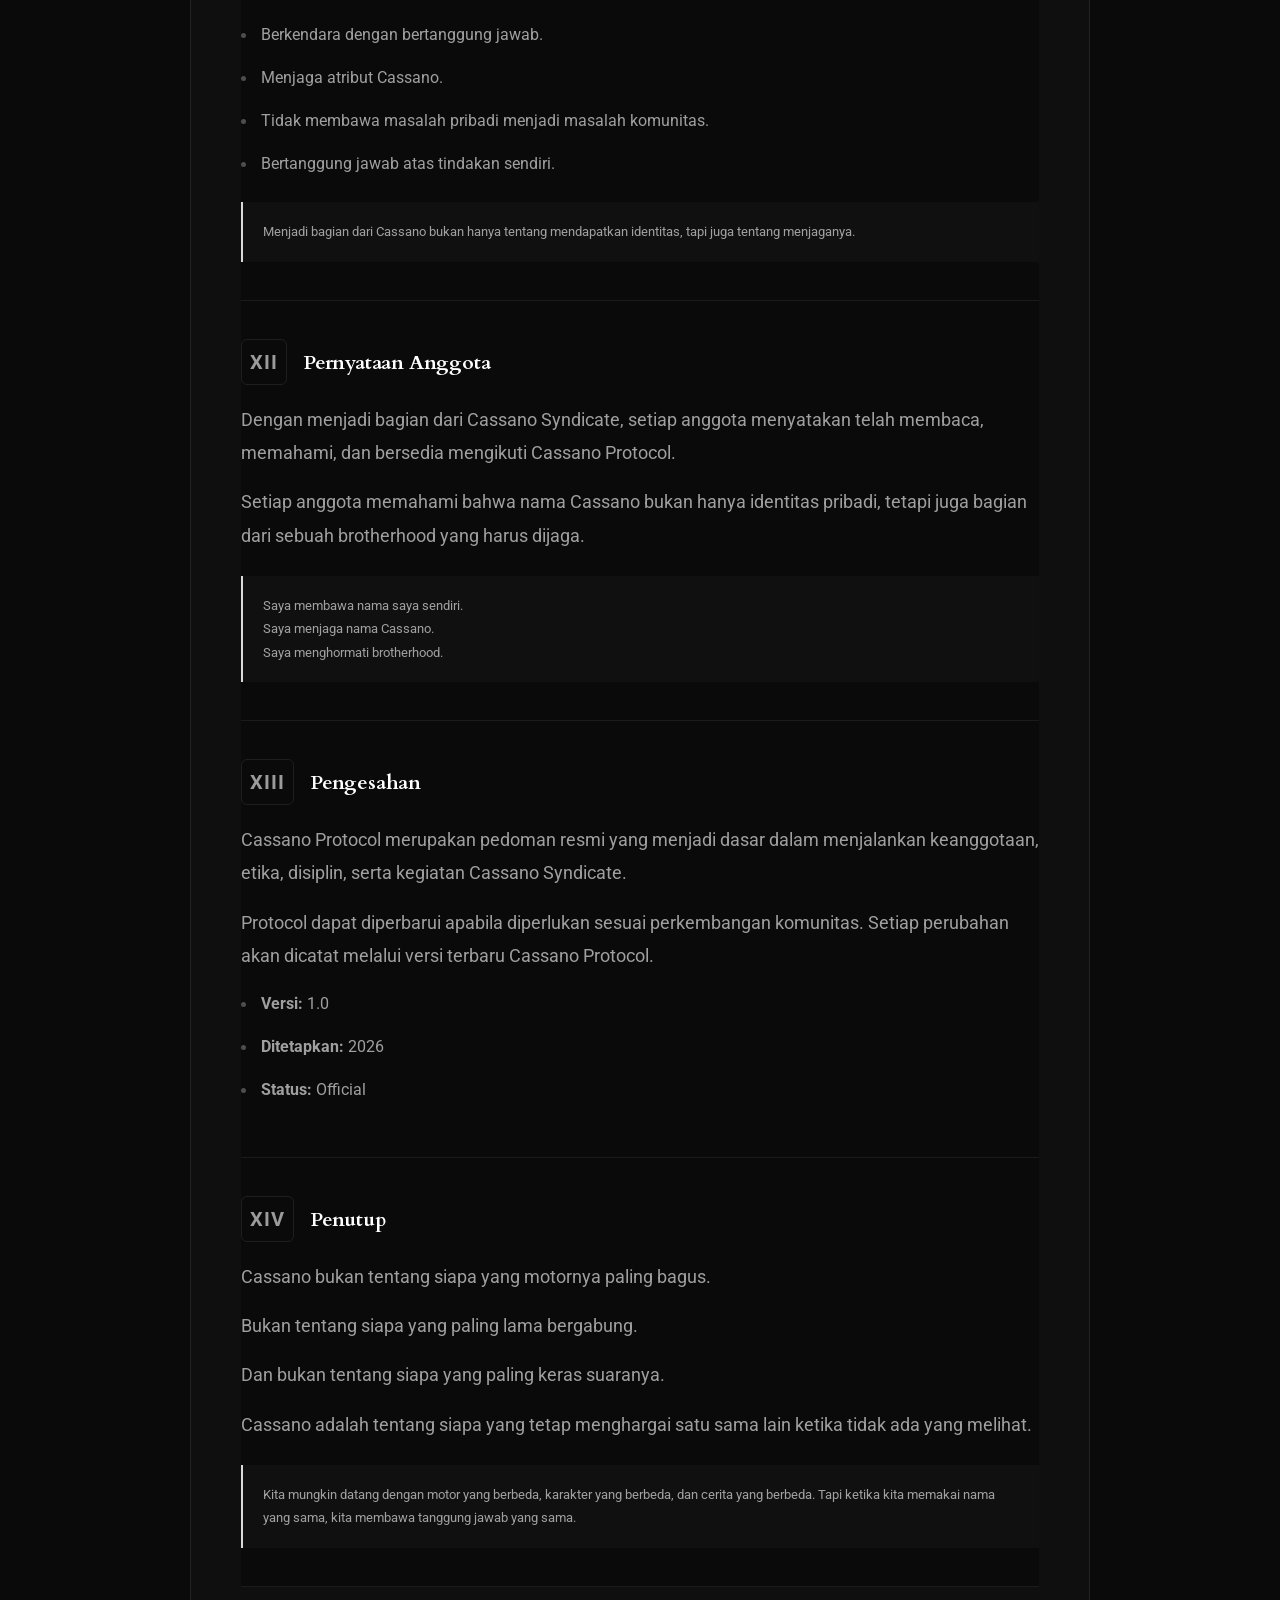
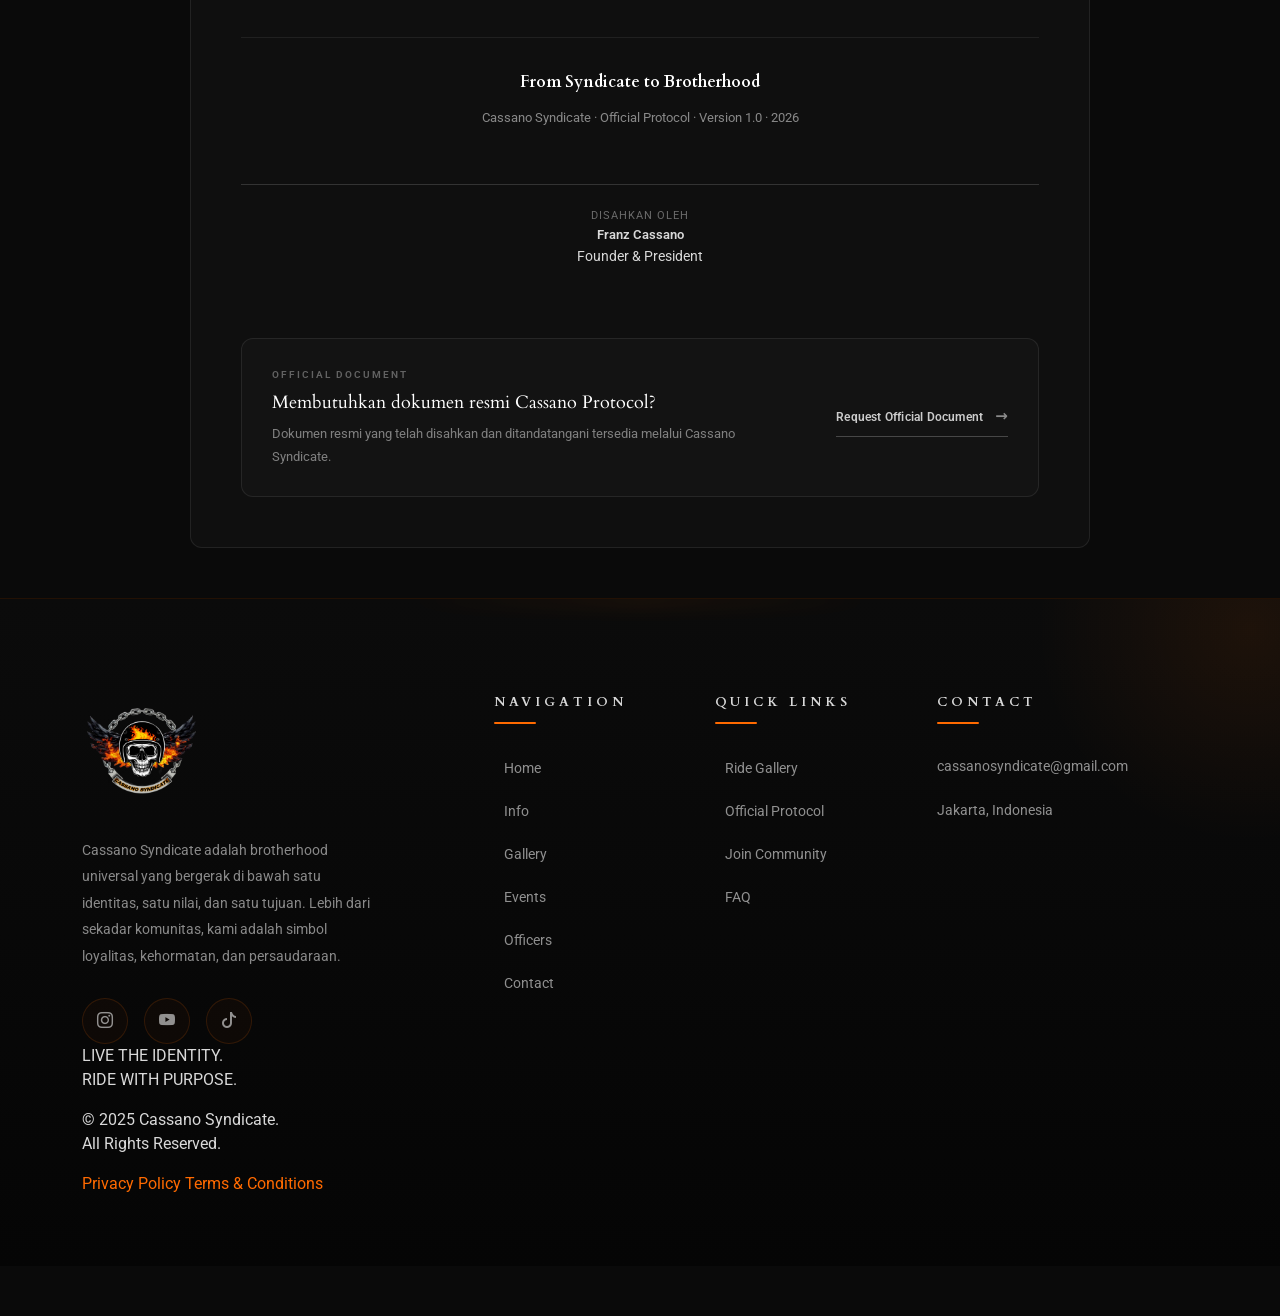
<file: protocol/index.html>
<!doctype html>
<html lang="id">
  <head>
    <meta charset="UTF-8" />
    <meta content="width=device-width, initial-scale=1.0" name="viewport" />
    <title>OFFICIAL PROTOCOL | CASSANO SYNDICATE</title>
    <meta
      name="description"
      content="Baca Cassano Protocol resmi yang berisi persyaratan keanggotaan, kode etik, aturan, tanggung jawab, dan prinsip persaudaraan Cassano Syndicate."
    />
    <meta name="robots" content="index, follow" />
    <link rel="canonical" href="https://cassanosyndicate.my.id/protocol/" />

    <!-- Open Graph -->
    <meta property="og:title" content="OFFICIAL PROTOCOL | CASSANO SYNDICATE" />
    <meta
      property="og:description"
      content="Baca Cassano Protocol resmi yang berisi persyaratan keanggotaan, kode etik, aturan, tanggung jawab, dan prinsip persaudaraan Cassano Syndicate."
    />
    <meta property="og:type" content="website" />
    <meta
      property="og:url"
      content="https://cassanosyndicate.my.id/protocol/"
    />
    <meta property="og:site_name" content="Cassano Syndicate" />
    <meta property="og:locale" content="id_ID" />
    <meta property="og:image:alt" content="Logo resmi Cassano Syndicate" />
    <meta
      property="og:image"
      content="https://cassanosyndicate.my.id/assets/img/CassanoSyndicate-og.png"
    />

    <!-- Twitter / X -->
    <meta name="twitter:card" content="summary_large_image" />
    <meta
      name="twitter:title"
      content="OFFICIAL PROTOCOL | CASSANO SYNDICATE"
    />
    <meta
      name="twitter:description"
      content="Baca Cassano Protocol resmi yang berisi persyaratan keanggotaan, kode etik, aturan, tanggung jawab, dan prinsip persaudaraan Cassano Syndicate."
    />
    <meta name="twitter:image:alt" content="Logo resmi Cassano Syndicate" />
    <meta
      name="twitter:image"
      content="https://cassanosyndicate.my.id/assets/img/CassanoSyndicate-og.png"
    />

    <!-- Organization structured data -->
    <script type="application/ld+json">
      {
        "@context": "https://schema.org",
        "@type": "Organization",
        "name": "Cassano Syndicate",
        "url": "https://cassanosyndicate.my.id/",
        "logo": "https://cassanosyndicate.my.id/assets/img/CassanoSyndicate-logo.webp",
        "description": "Cassano Syndicate adalah brotherhood universal yang bergerak di bawah satu identitas, satu nilai, dan satu tujuan."
      }
    </script>

    <!-- Favicons -->
    <link
      rel="icon"
      type="image/webp"
      href="/assets/img/CassanoSyndicate-logo.webp"
    />
    <link rel="apple-touch-icon" href="/assets/img/favicon.png" />

    <!-- Fonts -->
    <link href="https://fonts.googleapis.com" rel="preconnect" />
    <link href="https://fonts.gstatic.com" rel="preconnect" crossorigin />
    <link
      href="https://fonts.googleapis.com/css2?family=Roboto:ital,wght@0,100;0,300;0,400;0,500;0,700;0,900;1,100;1,300;1,400;1,500;1,700;1,900&family=Inter:wght@100;200;300;400;500;600;700;800;900&family=Cardo:ital,wght@0,400;0,700;1,400;1,700&display=swap"
      rel="stylesheet"
    />

    <!-- Vendor CSS Files -->
    <link
      href="../assets/vendor/bootstrap/css/bootstrap.min.css"
      rel="stylesheet"
    />
    <link
      href="../assets/vendor/bootstrap-icons/bootstrap-icons.css"
      rel="stylesheet"
    />
    <link href="../assets/vendor/aos/aos.css" rel="stylesheet" />
    <link
      href="../assets/vendor/glightbox/css/glightbox.min.css"
      rel="stylesheet"
    />
    <link
      href="../assets/vendor/swiper/swiper-bundle.min.css"
      rel="stylesheet"
    />

    <!-- Main CSS File -->
    <link href="../assets/css/main.css" rel="stylesheet" />
  </head>

  <body class="protocol-page">
    <!-- Cassano Sound System -->

    <div id="sound-entrance" class="sound-entrance">
      <div class="sound-entrance-content">
        <div class="sound-entrance-brand">CASSANO SYNDICATE</div>

        <div class="sound-entrance-line"></div>

        <p>FROM SYNDICATE TO BROTHERHOOD</p>

        <button id="enter-site" type="button">ENTER SITE</button>

        <span class="sound-hint">♪ SOUND ON</span>
      </div>
    </div>

    <audio id="background-music" loop preload="auto">
      <source src="../assets/audio/cassano.mp3" type="audio/mpeg" />
    </audio>

    <button id="sound-control" class="sound-control" type="button">
      ♪ SOUND ON
    </button>

    <script src="../assets/js/sound.js"></script>

    <!-- Header -->
    <header id="header" class="header d-flex align-items-center sticky-top">
      <div
        class="container-fluid position-relative d-flex align-items-center justify-content-between"
      >
        <a
          href="../index.html"
          class="logo d-flex align-items-center me-auto me-xl-0"
        >
          <img
            src="../assets/img/CassanoSyndicate-logo.webp"
            alt="Cassano Syndicate"
          />

          <h1 class="sitename" style="padding-left: 10px; font-size: 30px">
            Cassano Syndicate
          </h1>
        </a>

        <nav id="navmenu" class="navmenu">
          <ul>
            <li><a href="../index.html">HOME</a></li>
            <li><a href="../about.html">INFO</a></li>
            <li><a href="../events.html" class="coming-soon">EVENTS</a></li>
            <li><a href="../attributes.html">ATTRIBUTES</a></li>
            <li><a href="../index.html#officers">OFFICERS</a></li>
            <li><a href="../index.html#gallery">GALLERY</a></li>
            <li><a href="../contact.html">CONTACT</a></li>
            <li><a href="./" class="active">PROTOCOL</a></li>
          </ul>

          <i class="mobile-nav-toggle d-xl-none bi bi-list"></i>
        </nav>

        <div class="header-social-links">
          <a
            href="#"
            class="instagram"
            aria-label="Kunjungi Instagram Cassano Syndicate"
            ><i class="bi bi-instagram"></i
          ></a>
          <a
            href="#"
            class="youtube"
            aria-label="Kunjungi YouTube Cassano Syndicate"
            ><i class="bi bi-youtube"></i
          ></a>
          <a
            href="#"
            class="tiktok"
            aria-label="Kunjungi TikTok Cassano Syndicate"
            ><i class="bi bi-tiktok"></i
          ></a>
        </div>
      </div>
    </header>

    <main class="protocol-page">
      <div class="protocol-container">
        <!-- ===================================================
           PROTOCOL HEADER
           =================================================== -->

        <header class="protocol-header">
          <span class="protocol-kicker"> Cassano Syndicate </span>

          <h1 class="protocol-title">Cassano Protocol</h1>

          <p class="protocol-subtitle">
            Pedoman resmi mengenai nilai, keanggotaan, etika, dan tanggung jawab
            dalam Cassano Syndicate.
          </p>

          <div class="protocol-meta">
            <span>Version 1.0</span>
            <span>Established 2026</span>
          </div>
        </header>

        <!-- ===================================================
            PROTOCOL CONTENTS
            =================================================== -->

        <nav class="protocol-contents" aria-label="Navigasi Protocol">
          <div class="protocol-contents-head">
            <span>Navigation</span>
            <strong>Protocol Contents</strong>
          </div>

          <div class="protocol-contents-list">
            <a href="#identitas">
              <span>I</span>
              <span>Identitas</span>
            </a>

            <a href="#keanggotaan">
              <span>II</span>
              <span>Persyaratan Keanggotaan</span>
            </a>

            <a href="#pendaftaran">
              <span>III</span>
              <span>Pendaftaran</span>
            </a>

            <a href="#kode-etik">
              <span>IV</span>
              <span>Kode Etik</span>
            </a>

            <a href="#safety-riding">
              <span>V</span>
              <span>Safety Riding</span>
            </a>

            <a href="#larangan">
              <span>VI</span>
              <span>Larangan</span>
            </a>

            <a href="#disiplin">
              <span>VII</span>
              <span>Disiplin</span>
            </a>

            <a href="#cid">
              <span>VIII</span>
              <span>CID</span>
            </a>

            <a href="#atribut">
              <span>IX</span>
              <span>Vest & Atribut</span>
            </a>

            <a href="#struktur">
              <span>X</span>
              <span>Struktur Organisasi</span>
            </a>

            <a href="#tanggung-jawab">
              <span>XI</span>
              <span>Tanggung Jawab Anggota</span>
            </a>

            <a href="#pernyataan">
              <span>XII</span>
              <span>Pernyataan Anggota</span>
            </a>

            <a href="#pengesahan">
              <span>XIII</span>
              <span>Pengesahan</span>
            </a>

            <a href="#penutup">
              <span>XIV</span>
              <span>Penutup</span>
            </a>
          </div>
        </nav>

        <!-- ===================================================
            PROTOCOL DOCUMENT
            =================================================== -->

        <div class="protocol-document">
          <!-- =================================================
             I. IDENTITAS
             ================================================= -->

          <section id="identitas" class="protocol-section">
            <div class="protocol-section-head">
              <span class="protocol-number"> I </span>

              <div>
                <h2>Identitas</h2>
              </div>
            </div>

            <p>
              Cassano Syndicate adalah komunitas otomotif yang dibangun atas
              dasar persaudaraan, rasa hormat, disiplin, dan tanggung jawab.
            </p>

            <p>
              Cassano terbuka untuk berbagai jenis dan gaya kendaraan. Yang
              menyatukan kami bukan bentuk motornya, tetapi nilai dan rasa
              persaudaraan di dalamnya.
            </p>

            <ul class="protocol-list">
              <li>
                Persaudaraan — saling menjaga, menghargai, dan membantu satu
                sama lain.
              </li>

              <li>
                Rasa Hormat — menghormati sesama anggota, komunitas lain, dan
                masyarakat.
              </li>

              <li>
                Disiplin — memahami aturan dan menjalankannya dengan tanggung
                jawab.
              </li>

              <li>
                Loyalitas — menjaga kepercayaan dan nama baik Cassano Syndicate.
              </li>

              <li>
                Tanggung Jawab — berani bertanggung jawab atas setiap tindakan.
              </li>
            </ul>
          </section>

          <!-- =================================================
             II. KEANGGOTAAN
             ================================================= -->

          <section id="keanggotaan" class="protocol-section">
            <div class="protocol-section-head">
              <span class="protocol-number"> II </span>

              <div>
                <h2>Persyaratan Keanggotaan</h2>
              </div>
            </div>

            <p>
              Menjadi bagian dari Cassano bukan sekadar memiliki nama atau
              memakai vest. Setiap anggota membawa identitas dan nama Cassano
              ketika berada di jalan maupun di lingkungan komunitas.
            </p>

            <ul class="protocol-list">
              <li>Berusia minimal 17 tahun.</li>

              <li>Memiliki KTP.</li>

              <li>Memiliki atau menggunakan sepeda motor.</li>

              <li>Memiliki SIM yang sesuai.</li>

              <li>Menggunakan kendaraan yang legal dan layak digunakan.</li>

              <li>Bersedia mengikuti Cassano Protocol.</li>

              <li>Bersedia menjaga nama baik Cassano Syndicate.</li>
            </ul>

            <div class="protocol-note">
              <p>
                Cassano tidak membatasi anggota berdasarkan jenis motor. Sport,
                naked, cruiser, bobber, custom, classic, trail, maupun scooter
                tetap punya tempat selama digunakan secara bertanggung jawab.
              </p>
            </div>
          </section>

          <!-- =================================================
             III. PENDAFTARAN
             ================================================= -->

          <section id="pendaftaran" class="protocol-section">
            <div class="protocol-section-head">
              <span class="protocol-number"> III </span>

              <div>
                <h2>Pendaftaran</h2>
              </div>
            </div>

            <p>
              Setiap calon anggota melewati proses pendaftaran yang sederhana
              dan jelas.
            </p>

            <ul class="protocol-list">
              <li>
                <strong>01 — Registrasi.</strong>
                Calon anggota mengisi data dan informasi yang diperlukan.
              </li>

              <li>
                <strong>02 — Verifikasi.</strong>
                Data dan persyaratan diperiksa oleh Cassano Executive Board.
              </li>

              <li>
                <strong>03 — Pengenalan.</strong>
                Calon anggota diperkenalkan kepada komunitas dan memahami nilai
                dasar Cassano.
              </li>

              <li>
                <strong>04 — Persetujuan.</strong>
                Setelah memenuhi persyaratan, proses keanggotaan dapat
                dilanjutkan.
              </li>

              <li>
                <strong>05 — Pengesahan.</strong>
                Anggota mendapatkan status keanggotaan dan identitas Cassano
                sesuai ketentuan.
              </li>
            </ul>
          </section>

          <!-- =================================================
             IV. KODE ETIK
             ================================================= -->

          <section id="kode-etik" class="protocol-section">
            <div class="protocol-section-head">
              <span class="protocol-number"> IV </span>

              <div>
                <h2>Kode Etik</h2>
              </div>
            </div>

            <p>
              Cassano tidak menuntut anggotanya untuk menjadi sempurna. Tapi
              setiap anggota diharapkan tahu bagaimana cara membawa diri.
            </p>

            <ul class="protocol-list">
              <li>
                Menghormati sesama anggota, komunitas lain, dan masyarakat.
              </li>

              <li>Menjaga nama baik Cassano Syndicate.</li>

              <li>
                Tidak menggunakan perbedaan sebagai alasan untuk saling
                menjatuhkan.
              </li>

              <li>Mengetahui batas dalam bersikap maupun berkegiatan.</li>

              <li>Bertanggung jawab atas kesalahan dan tindakan pribadi.</li>
            </ul>
          </section>

          <!-- =================================================
             V. SAFETY RIDING
             ================================================= -->

          <section id="safety-riding" class="protocol-section">
            <div class="protocol-section-head">
              <span class="protocol-number"> V </span>

              <div>
                <h2>Safety Riding</h2>
              </div>
            </div>

            <p>
              Kami tetap ingin pulang dengan selamat setelah perjalanan selesai.
              Karena itu setiap anggota wajib mengutamakan keselamatan saat
              berkendara.
            </p>

            <ul class="protocol-list">
              <li>Mematuhi peraturan lalu lintas.</li>

              <li>Menggunakan perlengkapan berkendara yang sesuai.</li>

              <li>Memastikan kendaraan dalam kondisi layak.</li>

              <li>Tidak berkendara secara ugal-ugalan.</li>

              <li>
                Tidak berkendara dalam kondisi mabuk atau tidak sadar penuh.
              </li>

              <li>Menghormati pengguna jalan lain.</li>

              <li>
                Mengikuti arahan Road Captain atau Marshal saat riding bersama.
              </li>
            </ul>

            <div class="protocol-note">
              <p>
                Tidak ada yang perlu membuktikan siapa paling cepat. Yang
                penting bukan siapa yang sampai duluan, tapi semua bisa sampai
                dengan selamat.
              </p>
            </div>
          </section>

          <!-- =================================================
             VI. LARANGAN
             ================================================= -->

          <section id="larangan" class="protocol-section">
            <div class="protocol-section-head">
              <span class="protocol-number"> VI </span>

              <div>
                <h2>Larangan</h2>
              </div>
            </div>

            <p>Beberapa hal tidak memiliki tempat di dalam Cassano.</p>

            <ul class="protocol-list">
              <li>
                Menggunakan nama atau atribut Cassano untuk melakukan tindak
                kriminal.
              </li>

              <li>Melakukan kekerasan atau mengancam orang lain.</li>

              <li>Sengaja merusak nama baik Cassano.</li>

              <li>Menggunakan atribut Cassano untuk intimidasi.</li>

              <li>
                Mengaku sebagai pengurus atau perwakilan tanpa kewenangan.
              </li>

              <li>
                Menggunakan identitas Cassano untuk kepentingan pribadi yang
                merugikan komunitas.
              </li>

              <li>
                Melakukan tindakan yang bertentangan dengan hukum dan nilai
                Cassano.
              </li>
            </ul>

            <div class="protocol-note">
              <p>Cassano bukan tempat untuk mencari masalah.</p>
            </div>
          </section>

          <!-- =================================================
             VII. DISIPLIN
             ================================================= -->

          <section id="disiplin" class="protocol-section">
            <div class="protocol-section-head">
              <span class="protocol-number"> VII </span>

              <div>
                <h2>Disiplin</h2>
              </div>
            </div>

            <p>
              Cassano adalah komunitas yang bebas, tetapi tetap memiliki batas.
              Setiap pelanggaran akan dilihat berdasarkan jenis, dampak, dan
              tingkat keseriusannya.
            </p>

            <ul class="protocol-list">
              <li>
                <strong>Teguran.</strong>
                Untuk pelanggaran ringan atau kesalahan pertama.
              </li>

              <li>
                <strong>Peringatan.</strong>
                Peringatan resmi untuk pelanggaran yang lebih serius atau
                dilakukan berulang.
              </li>

              <li>
                <strong>Pembekuan Keanggotaan.</strong>
                Hak dan aktivitas keanggotaan dapat dihentikan sementara.
              </li>

              <li>
                <strong>Pemberhentian.</strong>
                Keanggotaan dapat dihentikan untuk pelanggaran berat atau
                berulang.
              </li>
            </ul>

            <div class="protocol-note">
              <p>
                Setiap tindakan kriminal yang dilakukan seseorang dengan
                menggunakan nama, atribut, atau identitas Cassano Syndicate
                merupakan tanggung jawab pribadi orang tersebut.
              </p>
            </div>
          </section>

          <!-- =================================================
             VIII. CID
             ================================================= -->

          <section id="cid" class="protocol-section">
            <div class="protocol-section-head">
              <span class="protocol-number"> VIII </span>

              <div>
                <h2>CID</h2>
              </div>
            </div>

            <p>
              CID (Cassano Identity / Classification) digunakan sebagai sistem
              identitas dan klasifikasi anggota di dalam Cassano Syndicate.
            </p>

            <p>
              CID bukan ukuran senioritas atau tingkat seseorang di atas anggota
              lainnya.
            </p>

            <p>
              Setiap calon anggota dapat mengajukan atau menentukan CID yang
              diinginkan sesuai ketentuan yang berlaku. CID kemudian diperiksa
              dan disahkan oleh Cassano Executive Board.
            </p>

            <div class="protocol-note">
              <p>CID boleh berbeda. Brotherhood tetap satu.</p>
            </div>
          </section>

          <!-- =================================================
             IX. VEST & ATRIBUT
             ================================================= -->

          <section id="atribut" class="protocol-section">
            <div class="protocol-section-head">
              <span class="protocol-number"> IX </span>

              <div>
                <h2>Vest & Atribut</h2>
              </div>
            </div>

            <p>
              Atribut Cassano bukan sekadar pakaian. Ketika seseorang memakai
              vest dan backpatch Cassano, ia sedang membawa sebuah identitas.
            </p>

            <ul class="protocol-list">
              <li>Backpatch Cassano Syndicate.</li>

              <li>Nama atau identitas anggota.</li>

              <li>Region.</li>

              <li>Jabatan atau posisi.</li>

              <li>Patch lain yang telah disetujui.</li>
            </ul>

            <div class="protocol-note">
              <p>
                Pakai atributnya dengan bangga. Bawa namanya dengan tanggung
                jawab.
              </p>
            </div>
          </section>

          <!-- =================================================
     X. STRUKTUR ORGANISASI
     ================================================= -->

          <section id="struktur" class="protocol-section">
            <div class="protocol-section-head">
              <span class="protocol-number"> X </span>

              <div>
                <h2>Struktur Organisasi</h2>
              </div>
            </div>

            <p>
              Cassano Syndicate saat ini berada dalam tahap awal pengembangan
              komunitas dan pembentukan member inti.
            </p>

            <p>
              Untuk tahap awal, kepemimpinan Cassano Syndicate dijalankan oleh
              Founder sekaligus President. Posisi Vice President akan diisi
              setelah kandidat yang sesuai ditetapkan.
            </p>

            <ul class="protocol-list">
              <li>
                <strong>Founder / President.</strong>
                Bertanggung jawab atas arah, identitas, dan keputusan utama
                Cassano Syndicate.
              </li>

              <li>
                <strong>Vice President.</strong>
                Mendampingi President dalam menjalankan dan mengembangkan
                komunitas.
              </li>
            </ul>

            <p>
              Posisi dan susunan <strong>Cassano Executive Board</strong>
              lainnya akan dibentuk secara bertahap setelah member inti Cassano
              Syndicate terbentuk dan kebutuhan organisasi mulai berkembang.
            </p>

            <div class="protocol-note">
              <p>
                Kami tidak mengejar banyak anggota. Kami mencari orang yang
                tepat untuk membangun brotherhood ini bersama.
              </p>
            </div>
          </section>

          <!-- =================================================
             XI. TANGGUNG JAWAB ANGGOTA
             ================================================= -->

          <section id="tanggung-jawab" class="protocol-section">
            <div class="protocol-section-head">
              <span class="protocol-number"> XI </span>

              <div>
                <h2>Tanggung Jawab Anggota</h2>
              </div>
            </div>

            <p>
              Setiap anggota memiliki tanggung jawab untuk menjaga nama baik
              Cassano dan membawa identitas komunitas dengan baik.
            </p>

            <ul class="protocol-list">
              <li>Menjaga nama baik Cassano.</li>

              <li>Mengikuti Cassano Protocol.</li>

              <li>Menghormati anggota lain.</li>

              <li>Menghormati keputusan organisasi.</li>

              <li>Berkendara dengan bertanggung jawab.</li>

              <li>Menjaga atribut Cassano.</li>

              <li>Tidak membawa masalah pribadi menjadi masalah komunitas.</li>

              <li>Bertanggung jawab atas tindakan sendiri.</li>
            </ul>

            <div class="protocol-note">
              <p>
                Menjadi bagian dari Cassano bukan hanya tentang mendapatkan
                identitas, tapi juga tentang menjaganya.
              </p>
            </div>
          </section>

          <!-- =================================================
             XII. PERNYATAAN ANGGOTA
             ================================================= -->

          <section id="pernyataan" class="protocol-section">
            <div class="protocol-section-head">
              <span class="protocol-number"> XII </span>

              <div>
                <h2>Pernyataan Anggota</h2>
              </div>
            </div>

            <p>
              Dengan menjadi bagian dari Cassano Syndicate, setiap anggota
              menyatakan telah membaca, memahami, dan bersedia mengikuti Cassano
              Protocol.
            </p>

            <p>
              Setiap anggota memahami bahwa nama Cassano bukan hanya identitas
              pribadi, tetapi juga bagian dari sebuah brotherhood yang harus
              dijaga.
            </p>

            <div class="protocol-note">
              <p>
                Saya membawa nama saya sendiri.<br />
                Saya menjaga nama Cassano.<br />
                Saya menghormati brotherhood.
              </p>
            </div>
          </section>

          <!-- =================================================
             XIII. PENGESAHAN
             ================================================= -->

          <section id="pengesahan" class="protocol-section">
            <div class="protocol-section-head">
              <span class="protocol-number"> XIII </span>

              <div>
                <h2>Pengesahan</h2>
              </div>
            </div>

            <p>
              Cassano Protocol merupakan pedoman resmi yang menjadi dasar dalam
              menjalankan keanggotaan, etika, disiplin, serta kegiatan Cassano
              Syndicate.
            </p>

            <p>
              Protocol dapat diperbarui apabila diperlukan sesuai perkembangan
              komunitas. Setiap perubahan akan dicatat melalui versi terbaru
              Cassano Protocol.
            </p>

            <ul class="protocol-list">
              <li><strong>Versi:</strong> 1.0</li>

              <li><strong>Ditetapkan:</strong> 2026</li>

              <li><strong>Status:</strong> Official</li>
            </ul>
          </section>

          <!-- =================================================
             XIV. PENUTUP
             ================================================= -->

          <section id="penutup" class="protocol-section">
            <div class="protocol-section-head">
              <span class="protocol-number"> XIV </span>

              <div>
                <h2>Penutup</h2>
              </div>
            </div>

            <p>Cassano bukan tentang siapa yang motornya paling bagus.</p>

            <p>Bukan tentang siapa yang paling lama bergabung.</p>

            <p>Dan bukan tentang siapa yang paling keras suaranya.</p>

            <p>
              Cassano adalah tentang siapa yang tetap menghargai satu sama lain
              ketika tidak ada yang melihat.
            </p>

            <div class="protocol-note">
              <p>
                Kita mungkin datang dengan motor yang berbeda, karakter yang
                berbeda, dan cerita yang berbeda. Tapi ketika kita memakai nama
                yang sama, kita membawa tanggung jawab yang sama.
              </p>
            </div>
          </section>

          <!-- =================================================
             DECLARATION
             ================================================= -->

          <div class="protocol-declaration">
            <h3>From Syndicate to Brotherhood</h3>

            <p>Cassano Syndicate · Official Protocol · Version 1.0 · 2026</p>
          </div>

          <!-- =================================================
   SIGNATURE
   ================================================= -->

          <div class="protocol-signature">
            <div class="signature-box">
              <span>Disahkan oleh</span>

              <strong>Franz Cassano</strong>

              <small>Founder &amp; President</small>
            </div>

            <!--
  <div class="signature-box">
    <span>Mengetahui</span>

    <strong>Kayeex Cassano</strong>

    <small>Vice President</small>
  </div>
  -->
          </div>
          <!-- =================================================
     OFFICIAL DOCUMENT
     ================================================= -->

          <div class="protocol-document-request">
            <div class="protocol-document-request-content">
              <span class="protocol-document-request-label">
                Official Document
              </span>

              <h3>Membutuhkan dokumen resmi Cassano Protocol?</h3>

              <p>
                Dokumen resmi yang telah disahkan dan ditandatangani tersedia
                melalui Cassano Syndicate.
              </p>
            </div>

            <a
              href="https://wa.me/6285183156871?text=Halo%20Cassano%20Syndicate%2C%20saya%20ingin%20meminta%20dokumen%20resmi%20Cassano%20Protocol."
              class="protocol-document-request-link"
              target="_blank"
              rel="noopener noreferrer"
            >
              <span>Request Official Document</span>
              <span class="protocol-document-request-arrow">→</span>
            </a>
          </div>
          <!-- /protocol-document-request -->
        </div>
        <!-- /protocol-document -->
      </div>
      <!-- /protocol-container -->
    </main>

    <footer id="footer" class="footer">
      <div class="footer-content">
        <div class="container">
          <div class="row gy-5 justify-content-between">
            <!-- Brand -->

            <div class="col-lg-4">
              <div class="footer-logo">
                <img
                  src="../assets/img/CassanoSyndicate-logo.webp"
                  alt="Cassano Syndicate"
                />

                <p>
                  Cassano Syndicate adalah brotherhood universal yang bergerak
                  di bawah satu identitas, satu nilai, dan satu tujuan. Lebih
                  dari sekadar komunitas, kami adalah simbol loyalitas,
                  kehormatan, dan persaudaraan.
                </p>

                <div class="footer-social">
                  <a href="#" aria-label="Instagram Cassano Syndicate">
                    <i class="bi bi-instagram"></i>
                  </a>

                  <a href="#" aria-label="YouTube Cassano Syndicate">
                    <i class="bi bi-youtube"></i>
                  </a>

                  <a href="#" aria-label="TikTok Cassano Syndicate">
                    <i class="bi bi-tiktok"></i>
                  </a>
                </div>
              </div>
            </div>

            <!-- Navigation -->

            <div class="col-lg-2 col-md-4">
              <h4>Navigation</h4>

              <ul class="footer-links">
                <li><a href="../index.html">Home</a></li>

                <li><a href="../about.html">Info</a></li>

                <li><a href="../index.html#gallery">Gallery</a></li>

                <li><a href="../events.html">Events</a></li>

                <li><a href="../index.html#officers">Officers</a></li>

                <li><a href="../contact.html">Contact</a></li>
              </ul>
            </div>

            <!-- Quick Links -->

            <div class="col-lg-2 col-md-4">
              <h4>Quick Links</h4>

              <ul class="footer-links">
                <li><a href="#">Ride Gallery</a></li>

                <li><a href="index.html">Official Protocol</a></li>

                <li><a href="../contact.html">Join Community</a></li>

                <li><a href="#">FAQ</a></li>
              </ul>
            </div>

            <!-- Contact -->

            <div class="col-lg-3 col-md-4">
              <h4>Contact</h4>

              <p class="footer-contact">
                <a
                  href="mailto:cassanosyndicate@gmail.com"
                  style="color: inherit"
                  >cassanosyndicate@gmail.com</a
                >
              </p>

              <p class="footer-contact">Jakarta, Indonesia</p>
            </div>
          </div>

          <!-- Bottom -->

          <div class="footer-bottom">
            <p class="footer-tagline">
              LIVE THE IDENTITY.<br />

              <span>RIDE WITH PURPOSE.</span>
            </p>

            <div class="footer-copyright">
              <p>
                © 2025 Cassano Syndicate.<br />

                All Rights Reserved.
              </p>

              <div class="footer-links-bottom">
                <a href="#">Privacy Policy</a>

                <a href="#">Terms & Conditions</a>
              </div>
            </div>
          </div>
        </div>
      </div>
    </footer>

    <!-- Scroll Top -->
    <a
      href="#"
      id="scroll-top"
      class="scroll-top d-flex align-items-center justify-content-center"
      ><i class="bi bi-arrow-up-short"></i
    ></a>

    <!-- Preloader -->
    <div id="preloader">
      <div class="line"></div>
    </div>

    <!-- Vendor JS Files -->
    <script src="../assets/vendor/bootstrap/js/bootstrap.bundle.min.js"></script>
    <script src="../assets/vendor/aos/aos.js"></script>
    <script src="../assets/vendor/glightbox/js/glightbox.min.js"></script>
    <script src="../assets/vendor/swiper/swiper-bundle.min.js"></script>

    <!-- Main JS File -->
    <script src="../assets/js/main.js"></script>
  </body>
</html>
</file>
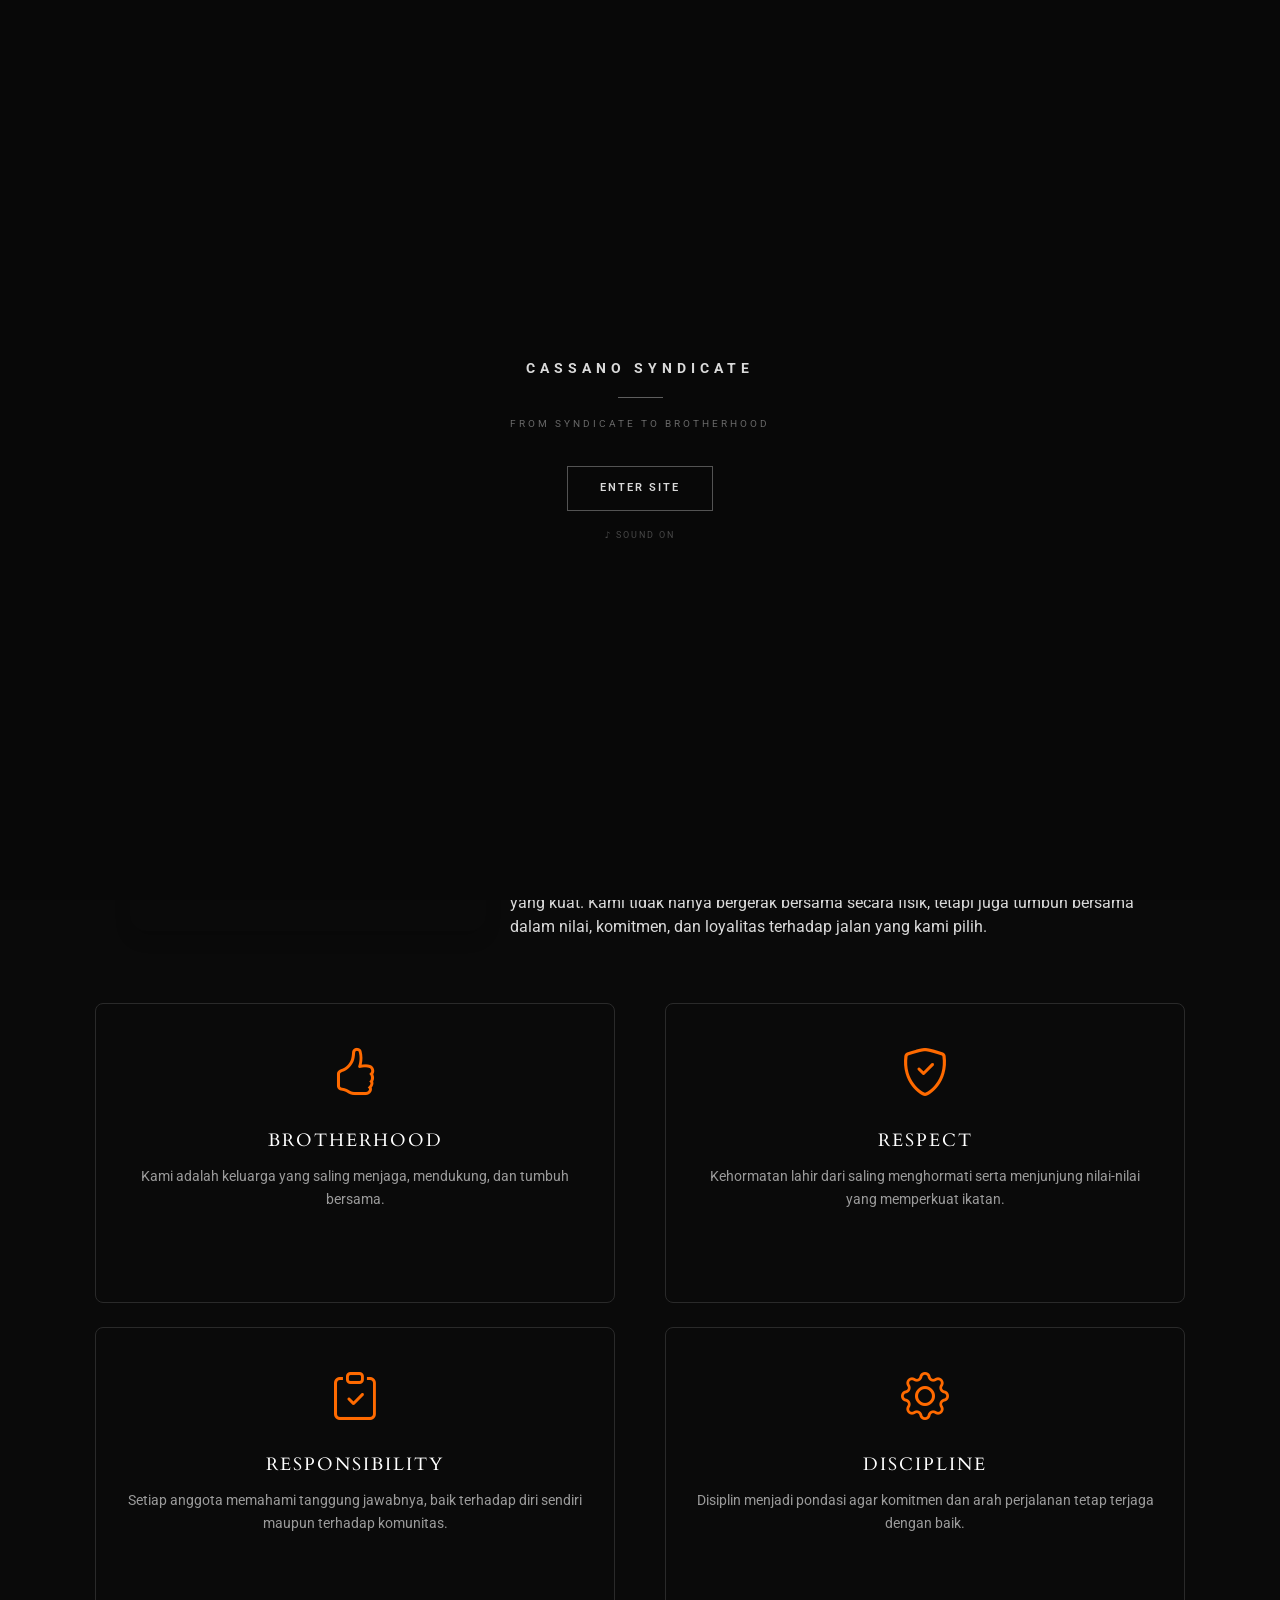
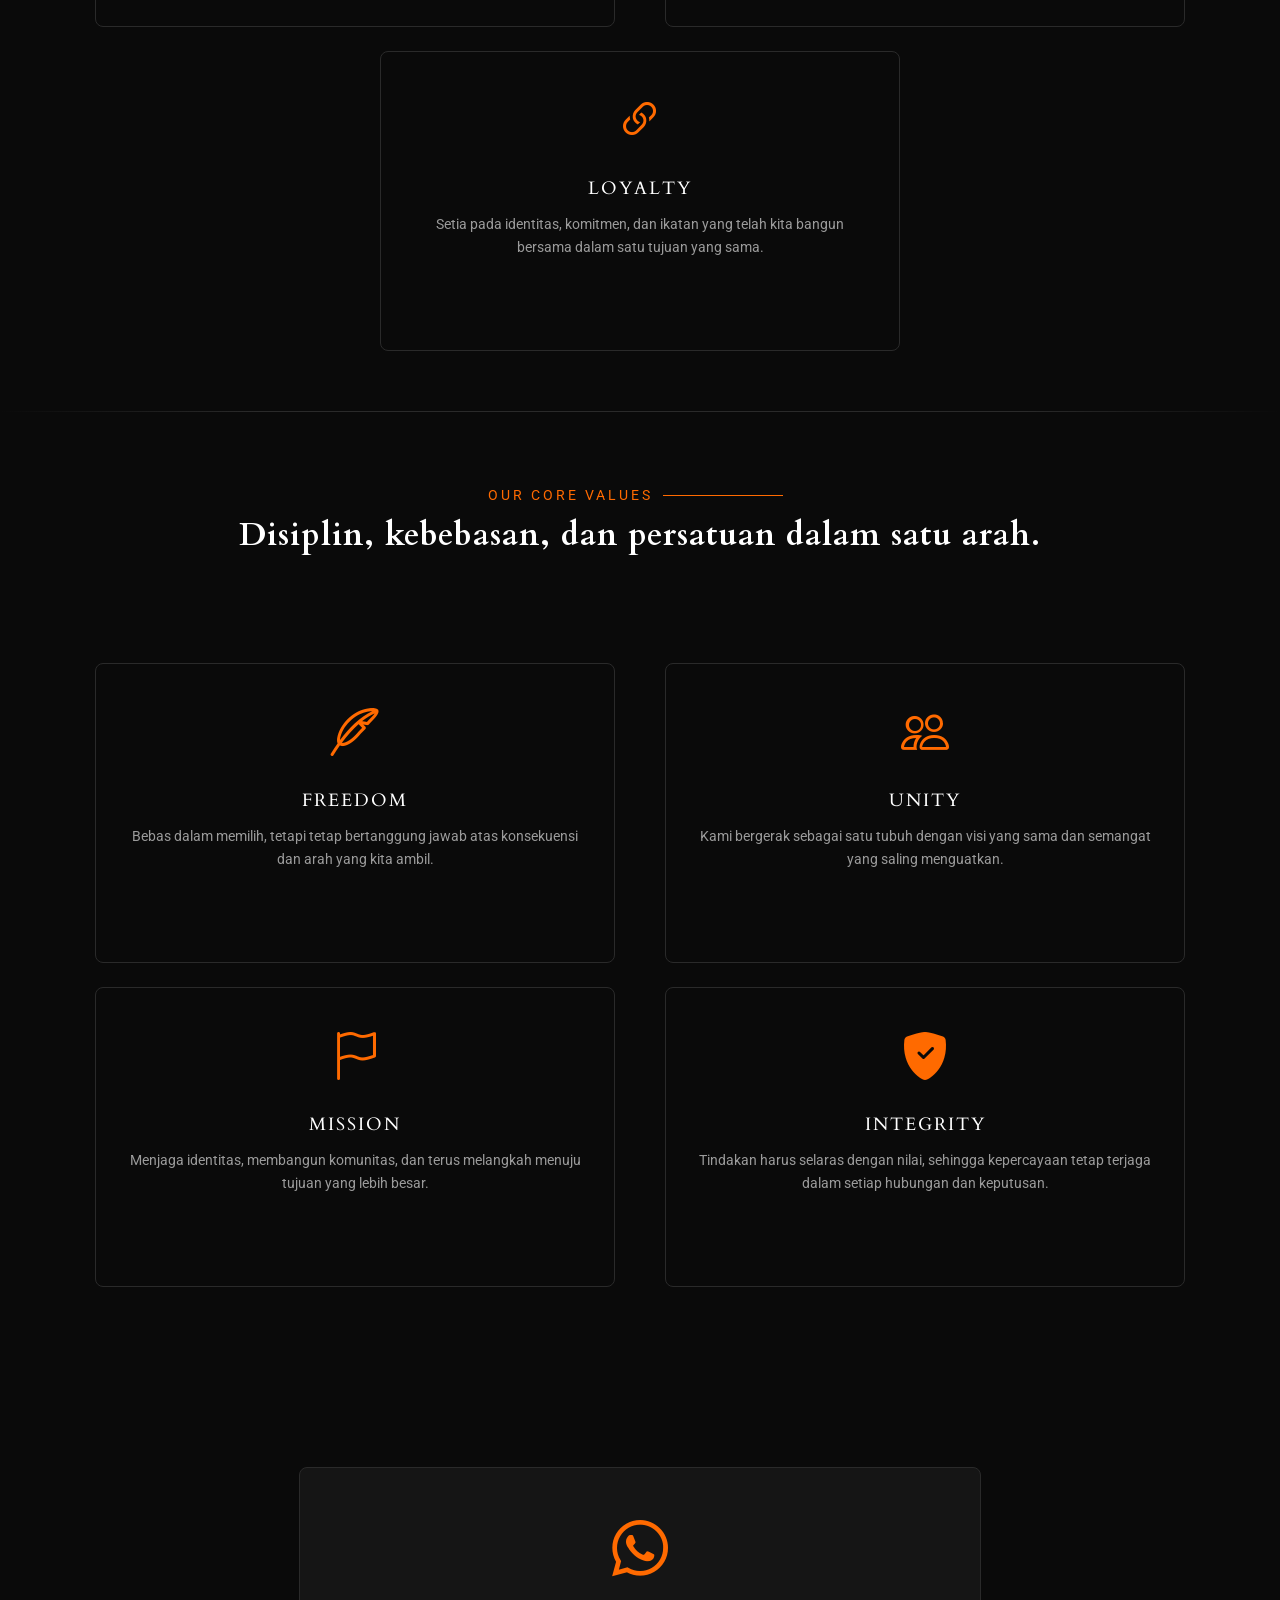
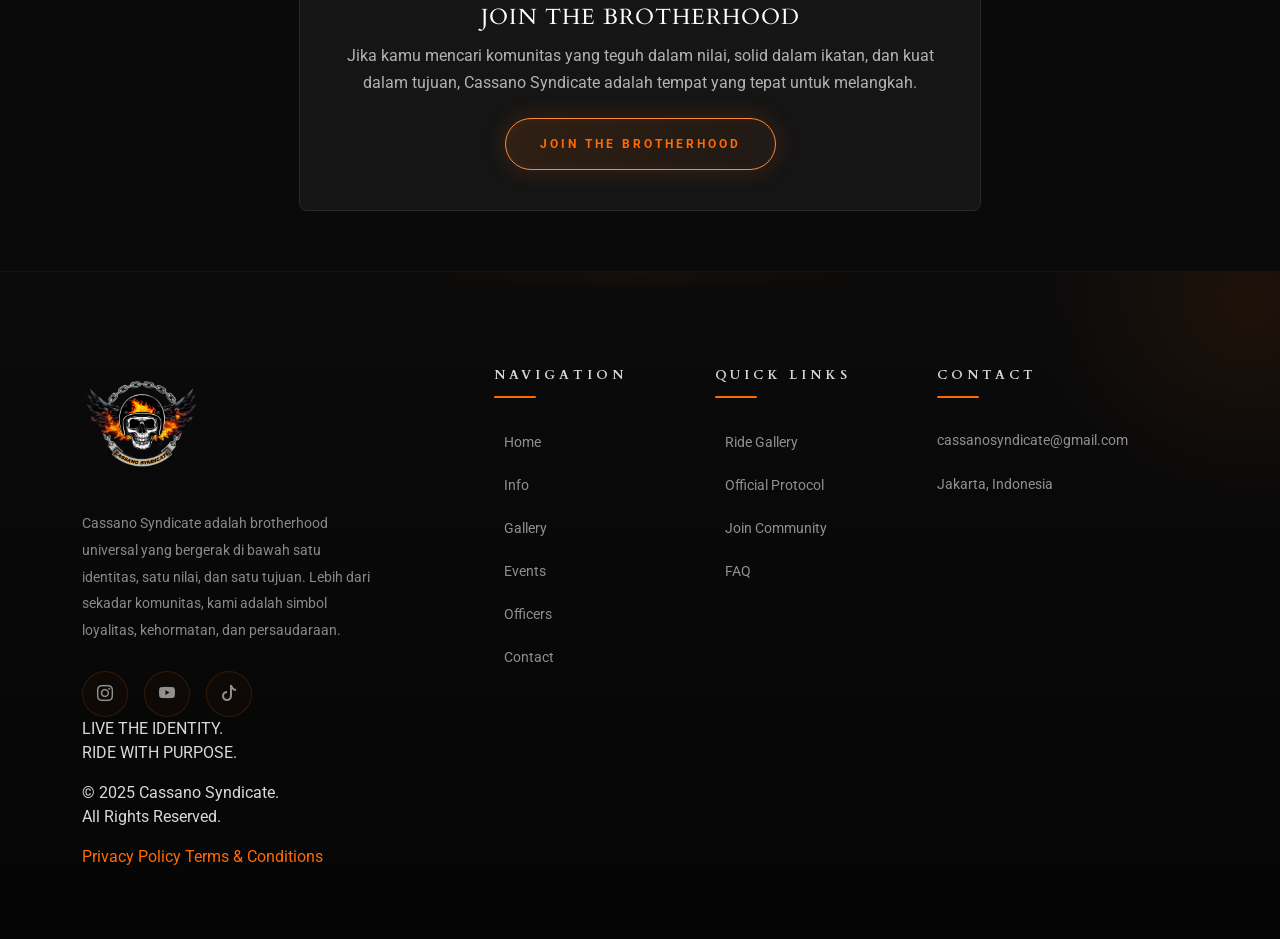
<file: about.html>
<!doctype html>
<html lang="id">
  <head>
    <meta charset="UTF-8" />
    <meta content="width=device-width, initial-scale=1.0" name="viewport" />
    <title>ABOUT | CASSANO SYNDICATE</title>
    <meta
      name="description"
      content="Kenali Cassano Syndicate, identitas, sejarah, kepemimpinan, budaya berkendara, serta persaudaraan yang membangun komunitas ini."
    />
    <meta name="robots" content="index, follow" />
    <link rel="canonical" href="https://cassanosyndicate.my.id/about.html" />

    <!-- Open Graph -->
    <meta property="og:title" content="ABOUT | CASSANO SYNDICATE" />
    <meta
      property="og:description"
      content="Kenali Cassano Syndicate, identitas, sejarah, kepemimpinan, budaya berkendara, serta persaudaraan yang membangun komunitas ini."
    />
    <meta property="og:type" content="website" />
    <meta
      property="og:url"
      content="https://cassanosyndicate.my.id/about.html"
    />
    <meta property="og:site_name" content="Cassano Syndicate" />
    <meta property="og:locale" content="id_ID" />
    <meta property="og:image:alt" content="Logo resmi Cassano Syndicate" />
    <meta property="og:image:width" content="1200" />
    <meta property="og:image:height" content="630" />
    <meta
      property="og:image"
      content="https://cassanosyndicate.my.id/assets/img/CassanoSyndicate-og.png"
    />

    <!-- Twitter / X -->
    <meta name="twitter:card" content="summary_large_image" />
    <meta name="twitter:title" content="ABOUT | CASSANO SYNDICATE" />
    <meta
      name="twitter:description"
      content="Kenali Cassano Syndicate, identitas, sejarah, kepemimpinan, budaya berkendara, serta persaudaraan yang membangun komunitas ini."
    />
    <meta name="twitter:image:alt" content="Logo resmi Cassano Syndicate" />
    <meta
      name="twitter:image"
      content="https://cassanosyndicate.my.id/assets/img/CassanoSyndicate-og.png"
    />

    <!-- Organization structured data -->
    <script type="application/ld+json">
      {
        "@context": "https://schema.org",
        "@type": "Organization",
        "name": "Cassano Syndicate",
        "url": "https://cassanosyndicate.my.id/",
        "logo": "https://cassanosyndicate.my.id/assets/img/CassanoSyndicate-logo.webp",
        "description": "Cassano Syndicate adalah brotherhood universal yang bergerak di bawah satu identitas, satu nilai, dan satu tujuan."
      }
    </script>

    <!-- Favicons -->
    <link
      rel="icon"
      type="image/webp"
      href="assets/img/CassanoSyndicate-logo.webp"
    />
    <link rel="apple-touch-icon" href="assets/img/favicon.png" />

    <!-- Fonts -->
    <link href="https://fonts.googleapis.com" rel="preconnect" />
    <link href="https://fonts.gstatic.com" rel="preconnect" crossorigin />
    <link
      href="https://fonts.googleapis.com/css2?family=Roboto:ital,wght@0,100;0,300;0,400;0,500;0,700;0,900;1,100;1,300;1,400;1,500;1,700;1,900&family=Inter:wght@100;200;300;400;500;600;700;800;900&family=Cardo:ital,wght@0,400;0,700;1,400;1,700&display=swap"
      rel="stylesheet"
    />

    <!-- Vendor CSS Files -->
    <link
      href="assets/vendor/bootstrap/css/bootstrap.min.css"
      rel="stylesheet"
    />
    <link
      href="assets/vendor/bootstrap-icons/bootstrap-icons.css"
      rel="stylesheet"
    />
    <link href="assets/vendor/aos/aos.css" rel="stylesheet" />
    <link
      href="assets/vendor/glightbox/css/glightbox.min.css"
      rel="stylesheet"
    />
    <link href="assets/vendor/swiper/swiper-bundle.min.css" rel="stylesheet" />

    <!-- Main CSS File -->
    <link href="assets/css/main.css" rel="stylesheet" />
  </head>

  <body class="index-page">
    <!-- Cassano Sound System -->
    <div id="sound-entrance" class="sound-entrance">
      <div class="sound-entrance-content">
        <div class="sound-entrance-brand">CASSANO SYNDICATE</div>

        <div class="sound-entrance-line"></div>

        <p>FROM SYNDICATE TO BROTHERHOOD</p>

        <button id="enter-site" type="button">ENTER SITE</button>

        <span class="sound-hint">♪ SOUND ON</span>
      </div>
    </div>

    <audio id="background-music" loop preload="auto">
      <source src="assets/audio/cassano.mp3" type="audio/mpeg" />
    </audio>

    <button id="sound-control" class="sound-control" type="button">
      ♪ SOUND ON
    </button>

    <script src="assets/js/sound.js"></script>
    <header id="header" class="header d-flex align-items-center sticky-top">
      <div
        class="container-fluid position-relative d-flex align-items-center justify-content-between"
      >
        <a
          href="index.html"
          class="logo d-flex align-items-center me-auto me-xl-0"
        >
          <img
            src="assets/img/CassanoSyndicate-logo.webp"
            alt="Cassano Syndicate"
          />
          <h1 class="sitename" style="padding-left: 10px; font-size: 30px">
            Cassano Syndicate
          </h1>
        </a>

        <nav id="navmenu" class="navmenu">
          <ul>
            <li><a href="index.html">HOME</a></li>
            <li><a href="about.html" class="active">INFO</a></li>
            <li><a href="events.html">EVENTS</a></li>
            <li><a href="attributes.html">ATTRIBUTES</a></li>
            <li><a href="index.html#officers">OFFICERS</a></li>
            <li><a href="index.html#gallery">GALLERY</a></li>
            <li><a href="contact.html">CONTACT</a></li>
            <li><a href="protocol/">OFFICIAL PROTOCOL</a></li>
          </ul>
          <i class="mobile-nav-toggle d-xl-none bi bi-list"></i>
        </nav>

        <div class="header-social-links">
          <a
            href="#"
            class="instagram"
            aria-label="Kunjungi Instagram Cassano Syndicate"
            ><i class="bi bi-instagram"></i
          ></a>
          <a
            href="#"
            class="youtube"
            aria-label="Kunjungi YouTube Cassano Syndicate"
            ><i class="bi bi-youtube"></i
          ></a>
          <a
            href="#"
            class="tiktok"
            aria-label="Kunjungi TikTok Cassano Syndicate"
            ><i class="bi bi-tiktok"></i
          ></a>
        </div>
      </div>
    </header>

    <main class="main">
      <!-- Page Title -->
      <div class="page-title" data-aos="fade">
        <div class="heading">
          <div class="container">
            <div class="row d-flex justify-content-center text-center">
              <div class="col-lg-8">
                <h1>ABOUT CASSANO SYNDICATE</h1>
                <p class="mb-0">
                  Cassano Syndicate adalah brotherhood universal yang bergerak
                  di bawah satu identitas, satu nilai, dan satu tujuan.
                </p>
              </div>
            </div>
          </div>
        </div>
        <nav class="breadcrumbs">
          <div class="container">
            <ol>
              <li><a href="index.html">Home</a></li>
              <li class="current">About</li>
            </ol>
          </div>
        </nav>
      </div>
      <!-- End Page Title -->

      <!-- About Section -->
      <section id="about" class="about section">
        <div class="container" data-aos="fade-up" data-aos-delay="100">
          <div class="row gy-4 align-items-start justify-content-center">
            <div class="col-lg-4 col-md-5">
              <img
                src="assets/img/CassanoSyndicate-logo.webp"
                class="img-fluid rounded-4 shadow"
                alt="Cassano Syndicate logo"
              />
            </div>
            <div class="col-lg-7 col-md-7 content">
              <div class="section-title text-start mb-4">
                <h2>OUR IDENTITY</h2>
                <p>ONE IDENTITY. SHARED VALUES. AIM TO THE IMPOSSIBLE.</p>
              </div>
              <p class="fst-italic py-2">
                Cassano Syndicate adalah brotherhood universal yang hadir
                sebagai komunitas dengan satu identitas, satu nilai, dan satu
                tujuan. Kami menempatkan kebersamaan, disiplin, dan rasa hormat
                sebagai fondasi utama dalam setiap perjalanan.
              </p>
              <p>
                Di dalam Cassano Syndicate, setiap anggota dipandang sebagai
                bagian dari satu tubuh yang kuat. Kami tidak hanya bergerak
                bersama secara fisik, tetapi juga tumbuh bersama dalam nilai,
                komitmen, dan loyalitas terhadap jalan yang kami pilih.
              </p>
            </div>
          </div>

          <div class="row g-4 justify-content-center mt-4 identity-cards">
            <div class="col-lg-6 col-md-6">
              <div class="value-card h-100">
                <div class="value-icon">
                  <i class="bi bi-hand-thumbs-up"></i>
                </div>
                <h3>BROTHERHOOD</h3>
                <p>
                  Kami adalah keluarga yang saling menjaga, mendukung, dan
                  tumbuh bersama.
                </p>
              </div>
            </div>
            <div class="col-lg-6 col-md-6">
              <div class="value-card h-100">
                <div class="value-icon">
                  <i class="bi bi-shield-check"></i>
                </div>
                <h3>RESPECT</h3>
                <p>
                  Kehormatan lahir dari saling menghormati serta menjunjung
                  nilai-nilai yang memperkuat ikatan.
                </p>
              </div>
            </div>
            <div class="col-lg-6 col-md-6">
              <div class="value-card h-100">
                <div class="value-icon">
                  <i class="bi bi-clipboard-check"></i>
                </div>
                <h3>RESPONSIBILITY</h3>
                <p>
                  Setiap anggota memahami tanggung jawabnya, baik terhadap diri
                  sendiri maupun terhadap komunitas.
                </p>
              </div>
            </div>
            <div class="col-lg-6 col-md-6">
              <div class="value-card h-100">
                <div class="value-icon">
                  <i class="bi bi-gear"></i>
                </div>
                <h3>DISCIPLINE</h3>
                <p>
                  Disiplin menjadi pondasi agar komitmen dan arah perjalanan
                  tetap terjaga dengan baik.
                </p>
              </div>
            </div>
            <div class="col-lg-6 col-md-6">
              <div class="value-card h-100">
                <div class="value-icon">
                  <i class="bi bi-link-45deg"></i>
                </div>
                <h3>LOYALTY</h3>
                <p>
                  Setia pada identitas, komitmen, dan ikatan yang telah kita
                  bangun bersama dalam satu tujuan yang sama.
                </p>
              </div>
            </div>
          </div>
        </div>
      </section>
      <!-- /About Section -->

      <!-- Identity Summary Section -->
      <section id="identity-summary" class="identity section">
        <div class="container">
          <div class="section-title text-center mb-5">
            <h2>OUR CORE VALUES</h2>
            <p>Disiplin, kebebasan, dan persatuan dalam satu arah.</p>
          </div>

          <div class="row g-4 justify-content-center">
            <div class="col-lg-6 col-md-6">
              <div class="value-card h-100">
                <div class="value-icon">
                  <i class="bi bi-feather"></i>
                </div>
                <h3>FREEDOM</h3>
                <p>
                  Bebas dalam memilih, tetapi tetap bertanggung jawab atas
                  konsekuensi dan arah yang kita ambil.
                </p>
              </div>
            </div>

            <div class="col-lg-6 col-md-6">
              <div class="value-card h-100">
                <div class="value-icon">
                  <i class="bi bi-people"></i>
                </div>
                <h3>UNITY</h3>
                <p>
                  Kami bergerak sebagai satu tubuh dengan visi yang sama dan
                  semangat yang saling menguatkan.
                </p>
              </div>
            </div>

            <div class="col-lg-6 col-md-6">
              <div class="value-card h-100">
                <div class="value-icon">
                  <i class="bi bi-flag"></i>
                </div>
                <h3>MISSION</h3>
                <p>
                  Menjaga identitas, membangun komunitas, dan terus melangkah
                  menuju tujuan yang lebih besar.
                </p>
              </div>
            </div>

            <div class="col-lg-6 col-md-6">
              <div class="value-card h-100">
                <div class="value-icon">
                  <i class="bi bi-shield-fill-check"></i>
                </div>
                <h3>INTEGRITY</h3>
                <p>
                  Tindakan harus selaras dengan nilai, sehingga kepercayaan
                  tetap terjaga dalam setiap hubungan dan keputusan.
                </p>
              </div>
            </div>
          </div>
        </div>
      </section>

      <section class="section bg-transparent">
        <div class="container">
          <div class="row justify-content-center">
            <div class="col-lg-8 text-center">
              <div class="contact-cta-card" data-aos="fade-up">
                <div class="contact-cta-icon">
                  <i class="bi bi-whatsapp"></i>
                </div>
                <h3>JOIN THE BROTHERHOOD</h3>
                <p>
                  Jika kamu mencari komunitas yang teguh dalam nilai, solid
                  dalam ikatan, dan kuat dalam tujuan, Cassano Syndicate adalah
                  tempat yang tepat untuk melangkah.
                </p>
                <a href="contact.html" class="btn-premium"
                  >JOIN THE BROTHERHOOD</a
                >
              </div>
            </div>
          </div>
        </div>
      </section>
    </main>

    <footer id="footer" class="footer">
      <div class="footer-content">
        <div class="container">
          <div class="row gy-5 justify-content-between">
            <!-- Brand -->

            <div class="col-lg-4">
              <div class="footer-logo">
                <img
                  src="assets/img/CassanoSyndicate-logo.webp"
                  alt="Cassano Syndicate"
                />

                <p>
                  Cassano Syndicate adalah brotherhood universal yang bergerak
                  di bawah satu identitas, satu nilai, dan satu tujuan. Lebih
                  dari sekadar komunitas, kami adalah simbol loyalitas,
                  kehormatan, dan persaudaraan.
                </p>

                <div class="footer-social">
                  <a href="#" aria-label="Instagram Cassano Syndicate">
                    <i class="bi bi-instagram"></i>
                  </a>

                  <a href="#" aria-label="YouTube Cassano Syndicate">
                    <i class="bi bi-youtube"></i>
                  </a>

                  <a href="#" aria-label="TikTok Cassano Syndicate">
                    <i class="bi bi-tiktok"></i>
                  </a>
                </div>
              </div>
            </div>

            <!-- Navigation -->

            <div class="col-lg-2 col-md-4">
              <h4>Navigation</h4>

              <ul class="footer-links">
                <li><a href="index.html">Home</a></li>

                <li><a href="about.html">Info</a></li>

                <li><a href="index.html#gallery">Gallery</a></li>

                <li><a href="events.html">Events</a></li>

                <li><a href="index.html#officers">Officers</a></li>

                <li><a href="contact.html">Contact</a></li>
              </ul>
            </div>

            <!-- Quick Links -->

            <div class="col-lg-2 col-md-4">
              <h4>Quick Links</h4>

              <ul class="footer-links">
                <li><a href="#">Ride Gallery</a></li>

                <li><a href="protocol/">Official Protocol</a></li>

                <li><a href="contact.html">Join Community</a></li>

                <li><a href="#">FAQ</a></li>
              </ul>
            </div>

            <!-- Contact -->

            <div class="col-lg-3 col-md-4">
              <h4>Contact</h4>

              <p class="footer-contact">
                <a
                  href="mailto:cassanosyndicate@gmail.com"
                  style="color: inherit"
                  >cassanosyndicate@gmail.com</a
                >
              </p>

              <p class="footer-contact">Jakarta, Indonesia</p>
            </div>
          </div>

          <!-- Bottom -->

          <div class="footer-bottom">
            <p class="footer-tagline">
              LIVE THE IDENTITY.<br />

              <span>RIDE WITH PURPOSE.</span>
            </p>

            <div class="footer-copyright">
              <p>
                © 2025 Cassano Syndicate.<br />

                All Rights Reserved.
              </p>

              <div class="footer-links-bottom">
                <a href="#">Privacy Policy</a>

                <a href="#">Terms & Conditions</a>
              </div>
            </div>
          </div>
        </div>
      </div>
    </footer>

    <!-- Scroll Top -->
    <a
      href="#"
      id="scroll-top"
      class="scroll-top d-flex align-items-center justify-content-center"
      ><i class="bi bi-arrow-up-short"></i
    ></a>

    <!-- Preloader -->
    <div id="preloader">
      <div class="line"></div>
    </div>

    <!-- Vendor JS Files -->
    <script src="assets/vendor/bootstrap/js/bootstrap.bundle.min.js"></script>
    <script src="assets/vendor/aos/aos.js"></script>
    <script src="assets/vendor/glightbox/js/glightbox.min.js"></script>
    <script src="assets/vendor/swiper/swiper-bundle.min.js"></script>

    <!-- Main JS File -->
    <script src="assets/js/main.js"></script>
  </body>
</html>
</file>
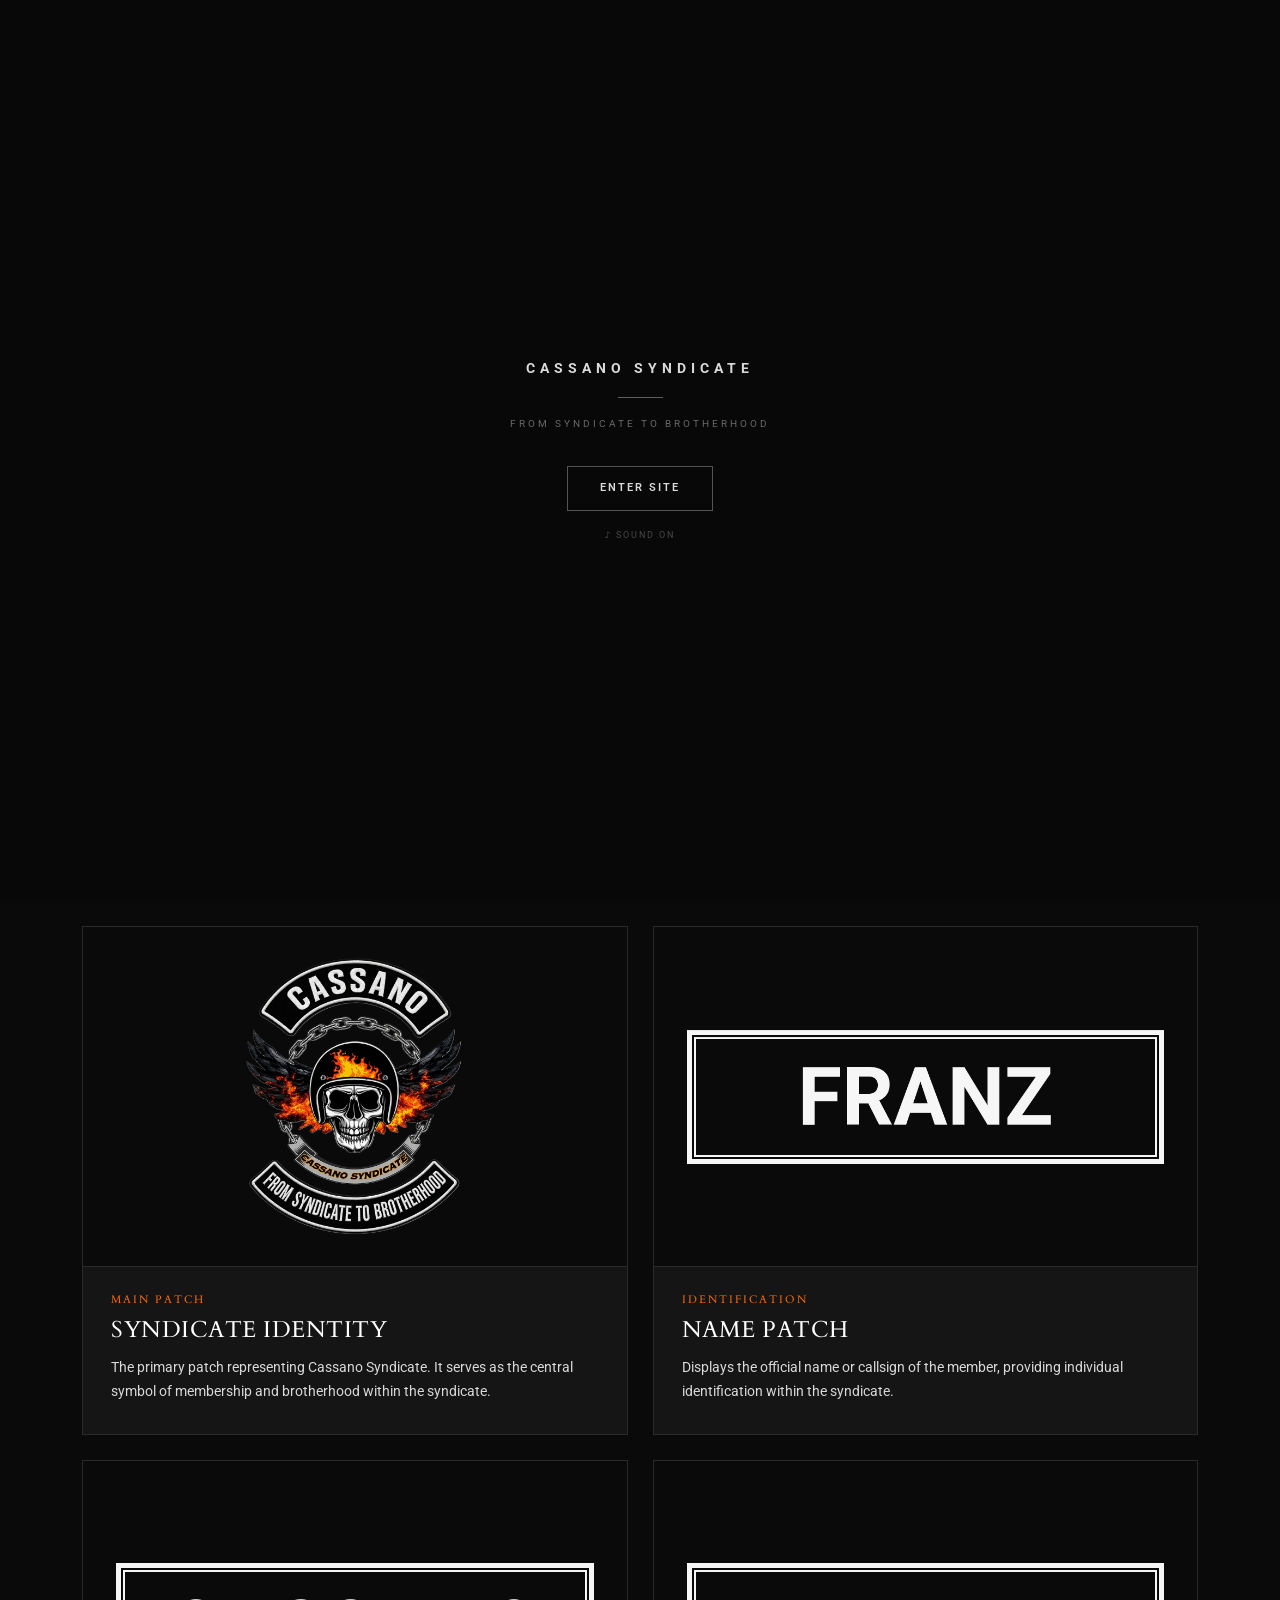
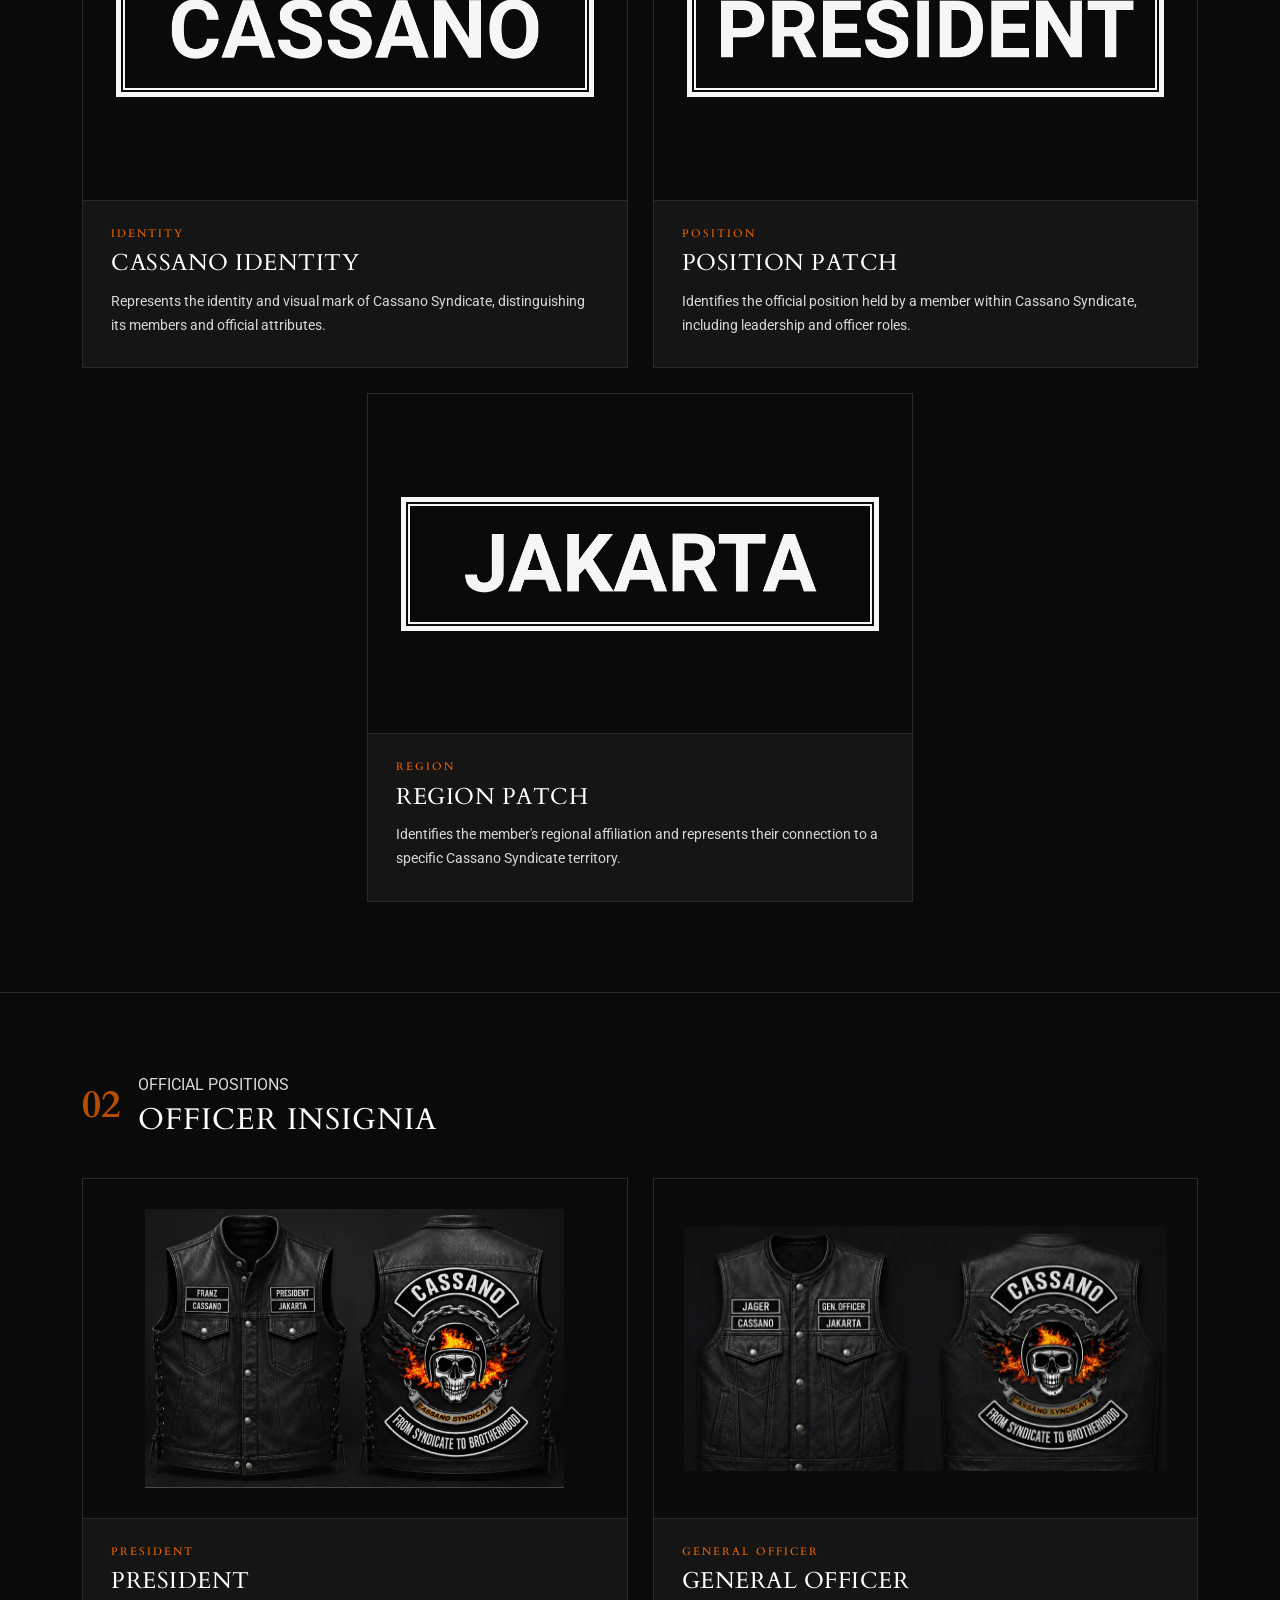
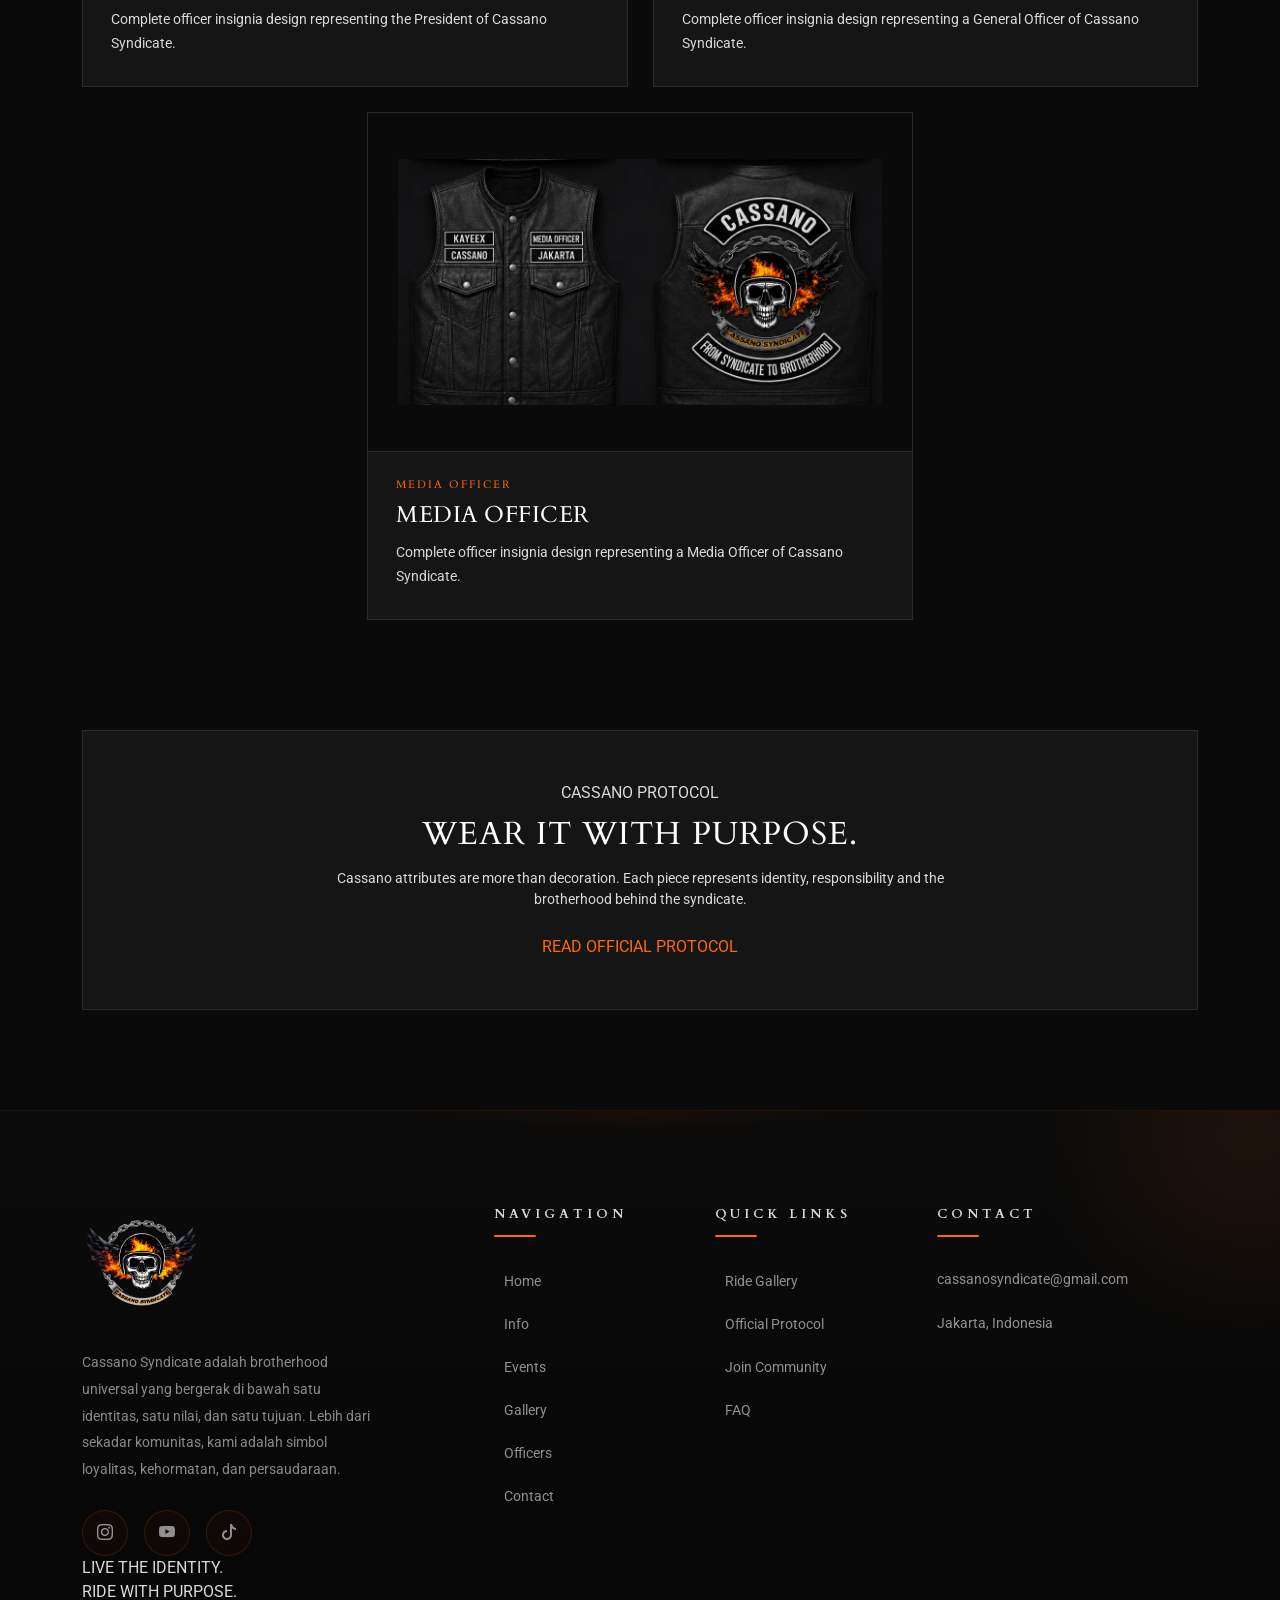
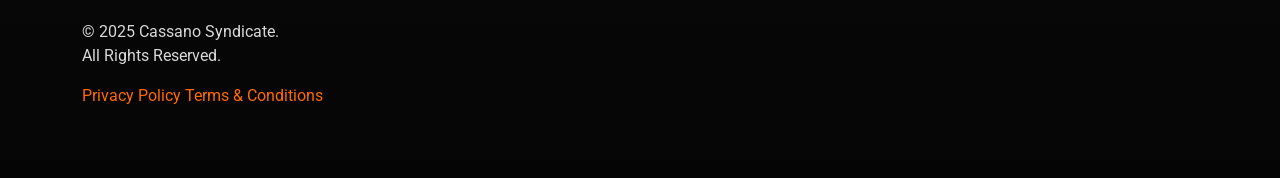
<file: attributes.html>
<!doctype html>
<html lang="id">
  <head>
    <meta charset="UTF-8" />
    <meta content="width=device-width, initial-scale=1.0" name="viewport" />
    <title>ATTRIBUTES | CASSANO SYNDICATE</title>
    <meta
      name="description"
      content="Lihat atribut resmi Cassano Syndicate, termasuk vest, backpatch, name patch, insignia jabatan, dan identitas resmi komunitas."
    />
    <meta name="robots" content="index, follow" />
    <link
      rel="canonical"
      href="https://cassanosyndicate.my.id/attributes.html"
    />

    <!-- Open Graph -->
    <meta property="og:title" content="ATTRIBUTES | CASSANO SYNDICATE" />
    <meta
      property="og:description"
      content="Lihat atribut resmi Cassano Syndicate, termasuk vest, backpatch, name patch, insignia jabatan, dan identitas resmi komunitas."
    />
    <meta property="og:type" content="website" />
    <meta
      property="og:url"
      content="https://cassanosyndicate.my.id/attributes.html"
    />
    <meta property="og:site_name" content="Cassano Syndicate" />
    <meta property="og:locale" content="id_ID" />
    <meta property="og:image:alt" content="Logo resmi Cassano Syndicate" />
    <meta property="og:image:width" content="1200" />
    <meta property="og:image:height" content="630" />
    <meta
      property="og:image"
      content="https://cassanosyndicate.my.id/assets/img/CassanoSyndicate-og.png"
    />

    <!-- Twitter / X -->
    <meta name="twitter:card" content="summary_large_image" />
    <meta name="twitter:title" content="ATTRIBUTES | CASSANO SYNDICATE" />
    <meta
      name="twitter:description"
      content="Lihat atribut resmi Cassano Syndicate, termasuk vest, backpatch, name patch, insignia jabatan, dan identitas resmi komunitas."
    />
    <meta name="twitter:image:alt" content="Logo resmi Cassano Syndicate" />
    <meta
      name="twitter:image"
      content="https://cassanosyndicate.my.id/assets/img/CassanoSyndicate-og.png"
    />

    <!-- Organization structured data -->
    <script type="application/ld+json">
      {
        "@context": "https://schema.org",
        "@type": "Organization",
        "name": "Cassano Syndicate",
        "url": "https://cassanosyndicate.my.id/",
        "logo": "https://cassanosyndicate.my.id/assets/img/CassanoSyndicate-logo.webp",
        "description": "Cassano Syndicate adalah brotherhood universal yang bergerak di bawah satu identitas, satu nilai, dan satu tujuan."
      }
    </script>

    <!-- Favicons -->
    <link
      rel="icon"
      type="image/webp"
      href="assets/img/CassanoSyndicate-logo.webp"
    />
    <link rel="apple-touch-icon" href="assets/img/favicon.png" />

    <!-- Fonts -->
    <link href="https://fonts.googleapis.com" rel="preconnect" />
    <link href="https://fonts.gstatic.com" rel="preconnect" crossorigin />
    <link
      href="https://fonts.googleapis.com/css2?family=Roboto:ital,wght@0,100;0,300;0,400;0,500;0,700;0,900;1,100;1,300;1,400;1,500;1,700;1,900&family=Inter:wght@100;200;300;400;500;600;700;800;900&family=Cardo:ital,wght@0,400;0,700;1,400;1,700&display=swap"
      rel="stylesheet"
    />

    <!-- Vendor CSS Files -->
    <link
      href="assets/vendor/bootstrap/css/bootstrap.min.css"
      rel="stylesheet"
    />
    <link
      href="assets/vendor/bootstrap-icons/bootstrap-icons.css"
      rel="stylesheet"
    />
    <link href="assets/vendor/aos/aos.css" rel="stylesheet" />
    <link
      href="assets/vendor/glightbox/css/glightbox.min.css"
      rel="stylesheet"
    />
    <link href="assets/vendor/swiper/swiper-bundle.min.css" rel="stylesheet" />

    <!-- Main CSS File -->
    <link href="assets/css/main.css" rel="stylesheet" />
  </head>

  <body class="index-page">
    <!-- Cassano Sound System -->
    <div id="sound-entrance" class="sound-entrance">
      <div class="sound-entrance-content">
        <div class="sound-entrance-brand">CASSANO SYNDICATE</div>

        <div class="sound-entrance-line"></div>

        <p>FROM SYNDICATE TO BROTHERHOOD</p>

        <button id="enter-site" type="button">ENTER SITE</button>

        <span class="sound-hint">♪ SOUND ON</span>
      </div>
    </div>

    <audio id="background-music" loop preload="auto">
      <source src="assets/audio/cassano.mp3" type="audio/mpeg" />
    </audio>

    <button id="sound-control" class="sound-control" type="button">
      ♪ SOUND ON
    </button>

    <script src="assets/js/sound.js"></script>
    <header id="header" class="header d-flex align-items-center sticky-top">
      <div
        class="container-fluid position-relative d-flex align-items-center justify-content-between"
      >
        <a
          href="index.html"
          class="logo d-flex align-items-center me-auto me-xl-0"
        >
          <img
            src="assets/img/CassanoSyndicate-logo.webp"
            alt="Cassano Syndicate"
          />
          <h1 class="sitename" style="padding-left: 10px; font-size: 30px">
            Cassano Syndicate
          </h1>
        </a>

        <nav id="navmenu" class="navmenu">
          <ul>
            <li><a href="index.html">HOME</a></li>
            <li><a href="about.html">INFO</a></li>
            <li><a href="events.html" class="coming-soon">EVENTS</a></li>
            <li><a href="attributes.html" class="active">ATTRIBUTES</a></li>
            <li><a href="index.html#officers">OFFICERS</a></li>
            <li><a href="index.html#gallery">GALLERY</a></li>
            <li><a href="contact.html">CONTACT</a></li>
            <li><a href="protocol/">OFFICIAL PROTOCOL</a></li>
          </ul>
          <i class="mobile-nav-toggle d-xl-none bi bi-list"></i>
        </nav>

        <div class="header-social-links">
          <a
            href="#"
            class="instagram"
            aria-label="Kunjungi Instagram Cassano Syndicate"
            ><i class="bi bi-instagram"></i
          ></a>
          <a
            href="#"
            class="youtube"
            aria-label="Kunjungi YouTube Cassano Syndicate"
            ><i class="bi bi-youtube"></i
          ></a>
          <a
            href="#"
            class="tiktok"
            aria-label="Kunjungi TikTok Cassano Syndicate"
            ><i class="bi bi-tiktok"></i
          ></a>
        </div>
      </div>
    </header>

    <main>
      <section class="attributes-hero">
        <div class="hero-overlay"></div>

        <div class="container hero-content">
          <span class="eyebrow">CASSANO SYNDICATE</span>

          <h1>CASSANO ATTRIBUTES</h1>

          <p>Symbols of identity, rank, region and brotherhood.</p>
        </div>
      </section>

      <!-- =========================
         INTRO
    ========================== -->
      <section class="attributes-intro">
        <div class="container">
          <div class="section-heading">
            <span class="section-label">OFFICIAL REFERENCE</span>

            <h2>SYNDICATE ATTRIBUTES</h2>

            <p>
              Every attribute worn by a Cassano Syndicate member carries its own
              meaning and purpose. This page serves as the official reference
              for the patches and insignia used within the syndicate.
            </p>
          </div>
        </div>
      </section>

      <!-- =========================
         IDENTITY ATTRIBUTES
    ========================== -->
      <section class="attribute-section">
        <div class="container">
          <div class="category-heading">
            <span class="category-number">01</span>

            <div>
              <span class="section-label">CORE IDENTITY</span>
              <h2>IDENTITY ATTRIBUTES</h2>
            </div>
          </div>

          <div class="attribute-grid identity-grid">
            <!-- MAIN PATCH -->
            <article class="attribute-card">
              <div class="attribute-image">
                <img
                  src="assets/img/attributes/main-patch.webp"
                  alt="Cassano Syndicate Main Patch"
                  loading="lazy"
                />
              </div>

              <div class="attribute-content">
                <span class="attribute-type">MAIN PATCH</span>

                <h3>SYNDICATE IDENTITY</h3>

                <p>
                  The primary patch representing Cassano Syndicate. It serves as
                  the central symbol of membership and brotherhood within the
                  syndicate.
                </p>
              </div>
            </article>

            <!-- NAME PATCH -->
            <article class="attribute-card">
              <div class="attribute-image">
                <img
                  src="assets/img/attributes/01_FRANZ.webp"
                  alt="Cassano Syndicate Name Patch"
                  loading="lazy"
                />
              </div>

              <div class="attribute-content">
                <span class="attribute-type">IDENTIFICATION</span>

                <h3>NAME PATCH</h3>

                <p>
                  Displays the official name or callsign of the member,
                  providing individual identification within the syndicate.
                </p>
              </div>
            </article>

            <!-- CASSANO IDENTITY -->
            <article class="attribute-card">
              <div class="attribute-image">
                <img
                  src="assets/img/attributes/02_CASSANO.webp"
                  alt="Cassano Syndicate Identity Patch"
                  loading="lazy"
                />
              </div>

              <div class="attribute-content">
                <span class="attribute-type">IDENTITY</span>

                <h3>CASSANO IDENTITY</h3>

                <p>
                  Represents the identity and visual mark of Cassano Syndicate,
                  distinguishing its members and official attributes.
                </p>
              </div>
            </article>

            <!-- POSITION PATCH -->
            <article class="attribute-card">
              <div class="attribute-image">
                <img
                  src="assets/img/attributes/03_PRESIDENT.webp"
                  alt="Cassano Syndicate Position Patch"
                  loading="lazy"
                />
              </div>

              <div class="attribute-content">
                <span class="attribute-type">POSITION</span>

                <h3>POSITION PATCH</h3>

                <p>
                  Identifies the official position held by a member within
                  Cassano Syndicate, including leadership and officer roles.
                </p>
              </div>
            </article>

            <!-- REGION PATCH -->
            <article class="attribute-card">
              <div class="attribute-image">
                <img
                  src="assets/img/attributes/04_JAKARTA.webp"
                  alt="Cassano Syndicate Region Patch"
                  loading="lazy"
                />
              </div>

              <div class="attribute-content">
                <span class="attribute-type">REGION</span>

                <h3>REGION PATCH</h3>

                <p>
                  Identifies the member's regional affiliation and represents
                  their connection to a specific Cassano Syndicate territory.
                </p>
              </div>
            </article>
          </div>
        </div>
      </section>

      <!-- =========================
     OFFICER INSIGNIA
========================== -->
      <section class="attribute-section officer-section">
        <div class="container">
          <div class="category-heading">
            <span class="category-number">02</span>

            <div>
              <span class="section-label">OFFICIAL POSITIONS</span>
              <h2>OFFICER INSIGNIA</h2>
            </div>
          </div>

          <div class="attribute-grid officer-grid">
            <!-- PRESIDENT -->
            <article class="attribute-card">
              <div class="attribute-image">
                <img
                  src="assets/img/attributes/FRANZ-CASSANO.webp"
                  alt="Cassano Syndicate President Officer Insignia"
                  loading="lazy"
                />
              </div>

              <div class="attribute-content">
                <span class="attribute-type">PRESIDENT</span>

                <h3>PRESIDENT</h3>

                <p>
                  Complete officer insignia design representing the President of
                  Cassano Syndicate.
                </p>
              </div>
            </article>

            <!-- GENERAL OFFICER -->
            <article class="attribute-card">
              <div class="attribute-image">
                <img
                  src="assets/img/attributes/JAGER-CASSANO.webp"
                  alt="Cassano Syndicate General Officer Insignia"
                  loading="lazy"
                />
              </div>

              <div class="attribute-content">
                <span class="attribute-type">GENERAL OFFICER</span>

                <h3>GENERAL OFFICER</h3>

                <p>
                  Complete officer insignia design representing a General
                  Officer of Cassano Syndicate.
                </p>
              </div>
            </article>

            <!-- MEDIA OFFICER -->
            <article class="attribute-card">
              <div class="attribute-image">
                <img
                  src="assets/img/attributes/KAYEEX-CASSANO.webp"
                  alt="Cassano Syndicate Media Officer Insignia"
                  loading="lazy"
                />
              </div>

              <div class="attribute-content">
                <span class="attribute-type">MEDIA OFFICER</span>

                <h3>MEDIA OFFICER</h3>

                <p>
                  Complete officer insignia design representing a Media Officer
                  of Cassano Syndicate.
                </p>
              </div>
            </article>
          </div>
        </div>
      </section>

      <!-- =========================
         FOOTNOTE
    ========================== -->
      <section class="attributes-note">
        <div class="container">
          <div class="note-box">
            <span class="section-label">CASSANO PROTOCOL</span>

            <h2>WEAR IT WITH PURPOSE.</h2>

            <p>
              Cassano attributes are more than decoration. Each piece represents
              identity, responsibility and the brotherhood behind the syndicate.
            </p>

            <a href="protocol/index.html" class="protocol-button">
              READ OFFICIAL PROTOCOL
            </a>
          </div>
        </div>
      </section>
    </main>

    <footer id="footer" class="footer">
      <div class="footer-content">
        <div class="container">
          <div class="row gy-5 justify-content-between">
            <!-- Brand -->

            <div class="col-lg-4">
              <div class="footer-logo">
                <img
                  src="assets/img/CassanoSyndicate-logo.webp"
                  alt="Cassano Syndicate"
                />

                <p>
                  Cassano Syndicate adalah brotherhood universal yang bergerak
                  di bawah satu identitas, satu nilai, dan satu tujuan. Lebih
                  dari sekadar komunitas, kami adalah simbol loyalitas,
                  kehormatan, dan persaudaraan.
                </p>

                <div class="footer-social">
                  <a href="#" aria-label="Instagram Cassano Syndicate">
                    <i class="bi bi-instagram"></i>
                  </a>

                  <a href="#" aria-label="YouTube Cassano Syndicate">
                    <i class="bi bi-youtube"></i>
                  </a>

                  <a href="#" aria-label="TikTok Cassano Syndicate">
                    <i class="bi bi-tiktok"></i>
                  </a>
                </div>
              </div>
            </div>

            <!-- Navigation -->

            <div class="col-lg-2 col-md-4">
              <h4>Navigation</h4>

              <ul class="footer-links">
                <li><a href="index.html">Home</a></li>

                <li><a href="about.html">Info</a></li>

                <li><a href="events.html">Events</a></li>

                <li><a href="#gallery" data-scroll>Gallery</a></li>

                <li><a href="#officers" data-scroll>Officers</a></li>

                <li><a href="contact.html">Contact</a></li>
              </ul>
            </div>

            <!-- Quick Links -->

            <div class="col-lg-2 col-md-4">
              <h4>Quick Links</h4>

              <ul class="footer-links">
                <li><a href="#">Ride Gallery</a></li>

                <li><a href="protocol/">Official Protocol</a></li>

                <li><a href="contact.html">Join Community</a></li>

                <li><a href="#">FAQ</a></li>
              </ul>
            </div>

            <!-- Contact -->

            <div class="col-lg-3 col-md-4">
              <h4>Contact</h4>

              <p class="footer-contact">
                <a
                  href="mailto:cassanosyndicate@gmail.com"
                  style="color: inherit"
                  >cassanosyndicate@gmail.com</a
                >
              </p>

              <p class="footer-contact">Jakarta, Indonesia</p>
            </div>
          </div>

          <!-- Bottom -->

          <div class="footer-bottom">
            <p class="footer-tagline">
              LIVE THE IDENTITY.<br />

              <span>RIDE WITH PURPOSE.</span>
            </p>

            <div class="footer-copyright">
              <p>
                © 2025 Cassano Syndicate.<br />

                All Rights Reserved.
              </p>

              <div class="footer-links-bottom">
                <a href="#">Privacy Policy</a>

                <a href="#">Terms & Conditions</a>
              </div>
            </div>
          </div>
        </div>
      </div>
    </footer>

    <!-- Scroll Top -->
    <a
      href="#"
      id="scroll-top"
      class="scroll-top d-flex align-items-center justify-content-center"
      ><i class="bi bi-arrow-up-short"></i
    ></a>

    <!-- Preloader -->
    <div id="preloader">
      <div class="line"></div>
    </div>

    <!-- Vendor JS Files -->
    <script src="assets/vendor/bootstrap/js/bootstrap.bundle.min.js"></script>
    <script src="assets/vendor/aos/aos.js"></script>
    <script src="assets/vendor/glightbox/js/glightbox.min.js"></script>
    <script src="assets/vendor/swiper/swiper-bundle.min.js"></script>

    <!-- Main JS File -->
    <script src="assets/js/main.js"></script>
  </body>
</html>
</file>
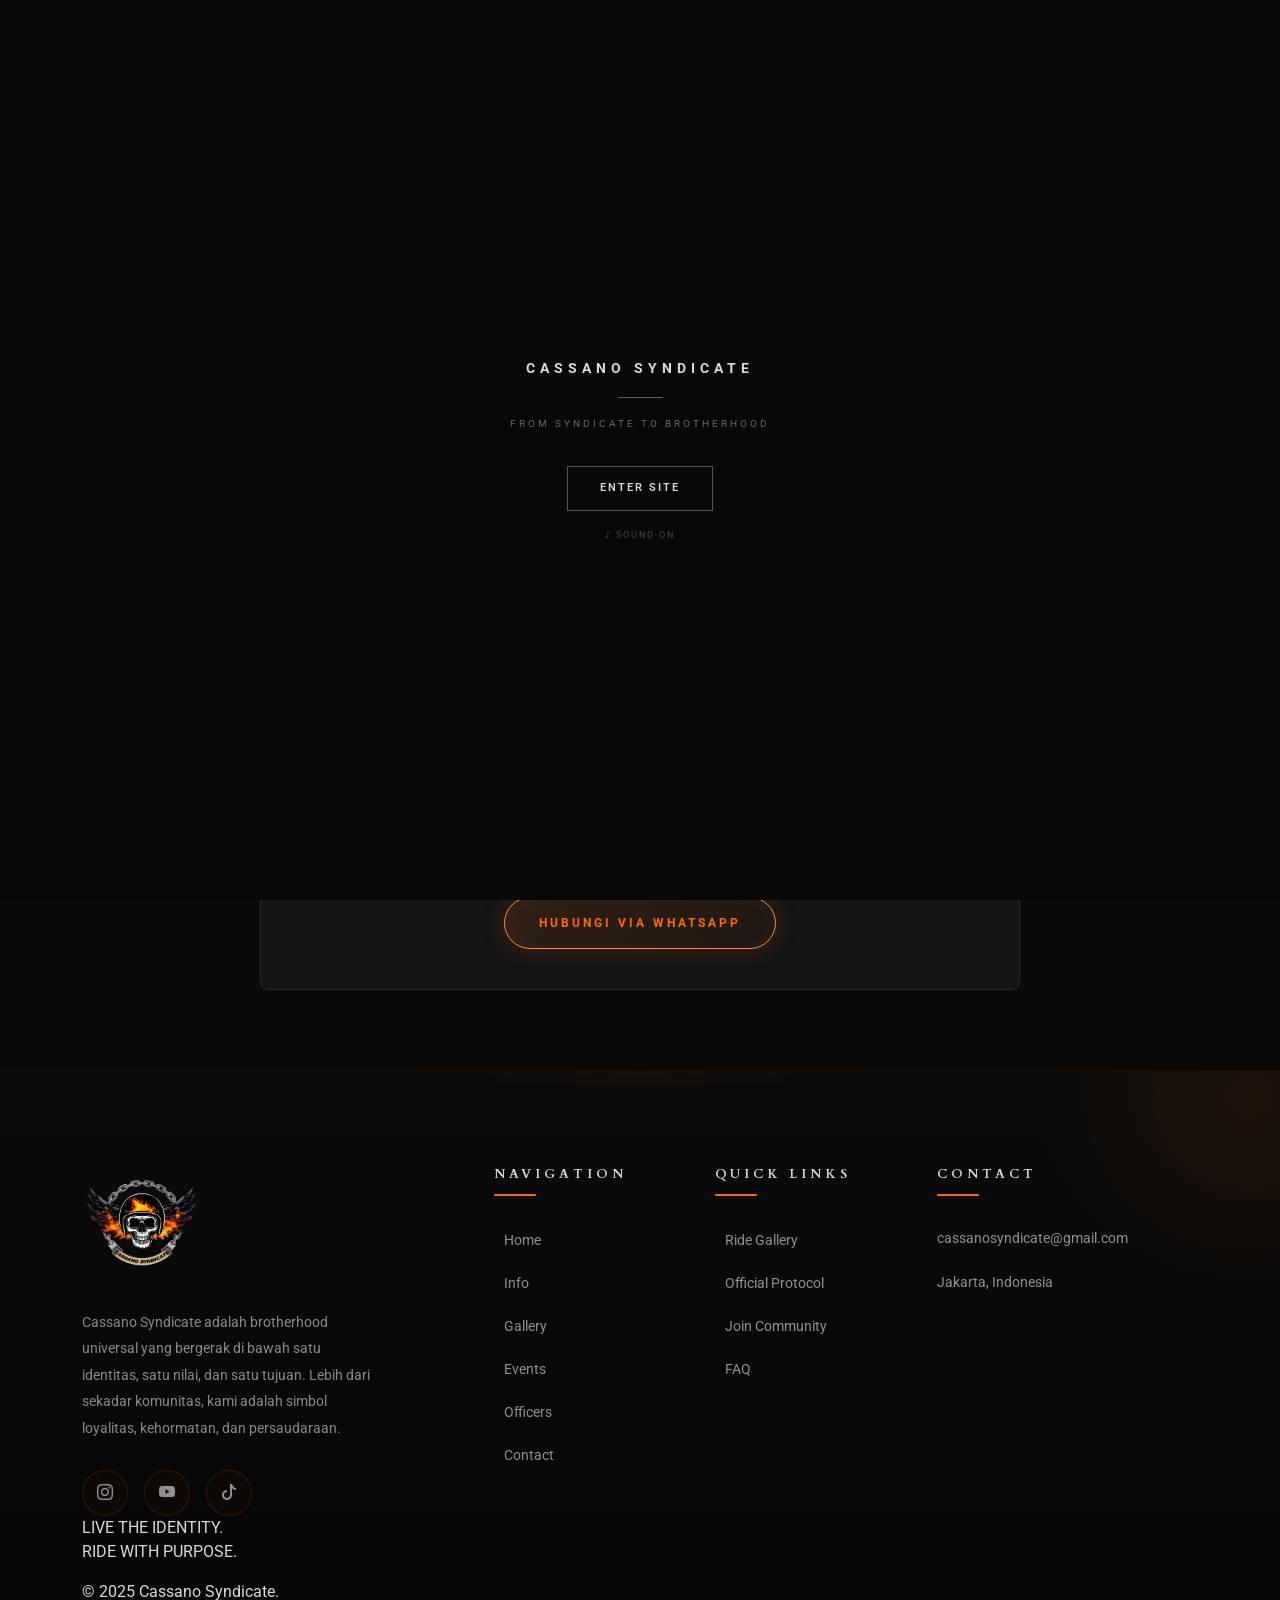
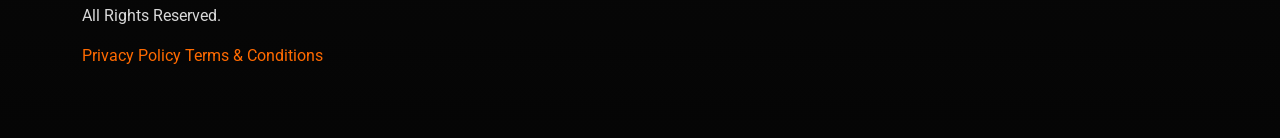
<file: contact.html>
<!doctype html>
<html lang="id">
  <head>
    <meta charset="UTF-8" />
    <meta content="width=device-width, initial-scale=1.0" name="viewport" />
    <title>CONTACT | CASSANO SYNDICATE</title>
    <meta
      name="description"
      content="Hubungi Cassano Syndicate untuk informasi resmi, pertanyaan keanggotaan, kolaborasi, kegiatan, dan informasi komunitas."
    />
    <meta name="robots" content="index, follow" />
    <link rel="canonical" href="https://cassanosyndicate.my.id/contact.html" />

    <!-- Open Graph -->
    <meta property="og:title" content="CONTACT | CASSANO SYNDICATE" />
    <meta
      property="og:description"
      content="Hubungi Cassano Syndicate untuk informasi resmi, pertanyaan keanggotaan, kolaborasi, kegiatan, dan informasi komunitas."
    />
    <meta property="og:type" content="website" />
    <meta
      property="og:url"
      content="https://cassanosyndicate.my.id/contact.html"
    />
    <meta property="og:site_name" content="Cassano Syndicate" />
    <meta property="og:locale" content="id_ID" />
    <meta property="og:image:alt" content="Logo resmi Cassano Syndicate" />
    <meta property="og:image:width" content="1200" />
    <meta property="og:image:height" content="630" />
    <meta
      property="og:image"
      content="https://cassanosyndicate.my.id/assets/img/CassanoSyndicate-og.png"
    />

    <!-- Twitter / X -->
    <meta name="twitter:card" content="summary_large_image" />
    <meta name="twitter:title" content="CONTACT | CASSANO SYNDICATE" />
    <meta
      name="twitter:description"
      content="Hubungi Cassano Syndicate untuk informasi resmi, pertanyaan keanggotaan, kolaborasi, kegiatan, dan informasi komunitas."
    />
    <meta name="twitter:image:alt" content="Logo resmi Cassano Syndicate" />
    <meta
      name="twitter:image"
      content="https://cassanosyndicate.my.id/assets/img/CassanoSyndicate-og.png"
    />

    <!-- Organization structured data -->
    <script type="application/ld+json">
      {
        "@context": "https://schema.org",
        "@type": "Organization",
        "name": "Cassano Syndicate",
        "url": "https://cassanosyndicate.my.id/",
        "logo": "https://cassanosyndicate.my.id/assets/img/CassanoSyndicate-logo.webp",
        "description": "Cassano Syndicate adalah brotherhood universal yang bergerak di bawah satu identitas, satu nilai, dan satu tujuan."
      }
    </script>

    <!-- Favicons -->
    <link
      rel="icon"
      type="image/webp"
      href="assets/img/CassanoSyndicate-logo.webp"
    />
    <link rel="apple-touch-icon" href="assets/img/favicon.png" />

    <!-- Fonts -->
    <link href="https://fonts.googleapis.com" rel="preconnect" />
    <link href="https://fonts.gstatic.com" rel="preconnect" crossorigin />
    <link
      href="https://fonts.googleapis.com/css2?family=Roboto:ital,wght@0,100;0,300;0,400;0,500;0,700;0,900;1,100;1,300;1,400;1,500;1,700;1,900&family=Inter:wght@100;200;300;400;500;600;700;800;900&family=Cardo:ital,wght@0,400;0,700;1,400;1,700&display=swap"
      rel="stylesheet"
    />

    <!-- Vendor CSS Files -->
    <link
      href="assets/vendor/bootstrap/css/bootstrap.min.css"
      rel="stylesheet"
    />
    <link
      href="assets/vendor/bootstrap-icons/bootstrap-icons.css"
      rel="stylesheet"
    />
    <link href="assets/vendor/aos/aos.css" rel="stylesheet" />
    <link
      href="assets/vendor/glightbox/css/glightbox.min.css"
      rel="stylesheet"
    />
    <link href="assets/vendor/swiper/swiper-bundle.min.css" rel="stylesheet" />

    <!-- Main CSS File -->
    <link href="assets/css/main.css" rel="stylesheet" />
  </head>

  <body class="contact-page">
    <!-- Cassano Sound System -->
    <div id="sound-entrance" class="sound-entrance">
      <div class="sound-entrance-content">
        <div class="sound-entrance-brand">CASSANO SYNDICATE</div>

        <div class="sound-entrance-line"></div>

        <p>FROM SYNDICATE TO BROTHERHOOD</p>

        <button id="enter-site" type="button">ENTER SITE</button>

        <span class="sound-hint">♪ SOUND ON</span>
      </div>
    </div>

    <audio id="background-music" loop preload="auto">
      <source src="assets/audio/cassano.mp3" type="audio/mpeg" />
    </audio>

    <button id="sound-control" class="sound-control" type="button">
      ♪ SOUND ON
    </button>

    <script src="assets/js/sound.js"></script>
    <header id="header" class="header d-flex align-items-center sticky-top">
      <div
        class="container-fluid position-relative d-flex align-items-center justify-content-between"
      >
        <a
          href="index.html"
          class="logo d-flex align-items-center me-auto me-xl-0"
        >
          <img
            src="assets/img/CassanoSyndicate-logo.webp"
            alt="Cassano Syndicate"
          />
          <h1 class="sitename" style="padding-left: 10px; font-size: 30px">
            Cassano Syndicate
          </h1>
        </a>

        <nav id="navmenu" class="navmenu">
          <ul>
            <li><a href="index.html">HOME</a></li>
            <li><a href="about.html">INFO</a></li>
            <li><a href="events.html">EVENTS</a></li>
            <li><a href="attributes.html">ATTRIBUTES</a></li>
            <li><a href="index.html#officers">OFFICERS</a></li>
            <li><a href="index.html#gallery">GALLERY</a></li>
            <li><a href="contact.html" class="active">CONTACT</a></li>
            <li><a href="protocol/">OFFICIAL PROTOCOL</a></li>
          </ul>
          <i class="mobile-nav-toggle d-xl-none bi bi-list"></i>
        </nav>

        <div class="header-social-links">
          <a
            href="#"
            class="instagram"
            aria-label="Kunjungi Instagram Cassano Syndicate"
            ><i class="bi bi-instagram"></i
          ></a>
          <a
            href="#"
            class="youtube"
            aria-label="Kunjungi YouTube Cassano Syndicate"
            ><i class="bi bi-youtube"></i
          ></a>
          <a
            href="#"
            class="tiktok"
            aria-label="Kunjungi TikTok Cassano Syndicate"
            ><i class="bi bi-tiktok"></i
          ></a>
        </div>
      </div>
    </header>

    <main class="main">
      <!-- Contact Hero Section -->
      <section class="contact-hero section">
        <div class="container">
          <div class="row justify-content-center text-center">
            <div class="col-lg-8 d-flex flex-column align-items-center">
              <h1 class="contact-title">HUBUNGI KAMI</h1>
              <p class="contact-description">
                Punya pertanyaan atau ingin bergabung dengan Cassano
                Syndicate?<br />
                Hubungi kami langsung melalui WhatsApp dan mulai langkah
                berikutnya bersama kami.
              </p>
            </div>
          </div>
        </div>
      </section>

      <!-- Contact Section -->
      <section id="contact" class="contact section">
        <div class="container" data-aos="fade-up" data-aos-delay="100">
          <div class="row gy-5 mb-5">
            <div class="col-lg-4">
              <div class="contact-info-item">
                <div class="contact-icon">
                  <i class="bi bi-geo-alt"></i>
                </div>
                <h3>LOKASI</h3>
                <p>Jakarta, Indonesia</p>
              </div>
            </div>

            <div class="col-lg-4">
              <div class="contact-info-item">
                <div class="contact-icon">
                  <i class="bi bi-telephone"></i>
                </div>
                <h3>TELEPON</h3>
                <p>
                  <a href="tel:+6285183156871" style="color: inherit"
                    >+62 851 8315 6871</a
                  >
                </p>
              </div>
            </div>

            <div class="col-lg-4">
              <div class="contact-info-item">
                <div class="contact-icon">
                  <i class="bi bi-envelope"></i>
                </div>
                <h3>EMAIL</h3>
                <p>
                  <a
                    href="mailto:cassanosyndicate@gmail.com"
                    style="color: inherit"
                    >cassanosyndicate@gmail.com</a
                  >
                </p>
              </div>
            </div>
          </div>

          <div class="contact-cta-card" data-aos="fade-up" data-aos-delay="200">
            <div class="contact-cta-icon">
              <i class="bi bi-whatsapp"></i>
            </div>
            <h3>CHAT LANGSUNG</h3>
            <p>
              Kamu bisa langsung menghubungi Cassano Syndicate melalui WhatsApp
              untuk pertanyaan, pendaftaran, atau keperluan komunikasi lainnya.
            </p>
            <a
              href="https://wa.me/6285183156871"
              class="btn-premium"
              target="_blank"
              rel="noopener noreferrer"
              >HUBUNGI VIA WHATSAPP</a
            >
          </div>
        </div>
      </section>
    </main>

    <footer id="footer" class="footer">
      <div class="footer-content">
        <div class="container">
          <div class="row gy-5 justify-content-between">
            <!-- Brand -->

            <div class="col-lg-4">
              <div class="footer-logo">
                <img
                  src="assets/img/CassanoSyndicate-logo.webp"
                  alt="Cassano Syndicate"
                />

                <p>
                  Cassano Syndicate adalah brotherhood universal yang bergerak
                  di bawah satu identitas, satu nilai, dan satu tujuan. Lebih
                  dari sekadar komunitas, kami adalah simbol loyalitas,
                  kehormatan, dan persaudaraan.
                </p>

                <div class="footer-social">
                  <a href="#" aria-label="Instagram Cassano Syndicate">
                    <i class="bi bi-instagram"></i>
                  </a>

                  <a href="#" aria-label="YouTube Cassano Syndicate">
                    <i class="bi bi-youtube"></i>
                  </a>

                  <a href="#" aria-label="TikTok Cassano Syndicate">
                    <i class="bi bi-tiktok"></i>
                  </a>
                </div>
              </div>
            </div>

            <!-- Navigation -->

            <div class="col-lg-2 col-md-4">
              <h4>Navigation</h4>

              <ul class="footer-links">
                <li><a href="index.html">Home</a></li>

                <li><a href="about.html">Info</a></li>

                <li><a href="index.html#gallery">Gallery</a></li>

                <li><a href="events.html">Events</a></li>

                <li><a href="index.html#officers">Officers</a></li>

                <li><a href="contact.html">Contact</a></li>
              </ul>
            </div>

            <!-- Quick Links -->

            <div class="col-lg-2 col-md-4">
              <h4>Quick Links</h4>

              <ul class="footer-links">
                <li><a href="#">Ride Gallery</a></li>

                <li><a href="protocol/">Official Protocol</a></li>

                <li><a href="contact.html">Join Community</a></li>

                <li><a href="#">FAQ</a></li>
              </ul>
            </div>

            <!-- Contact -->

            <div class="col-lg-3 col-md-4">
              <h4>Contact</h4>

              <p class="footer-contact">
                <a
                  href="mailto:cassanosyndicate@gmail.com"
                  style="color: inherit"
                  >cassanosyndicate@gmail.com</a
                >
              </p>

              <p class="footer-contact">Jakarta, Indonesia</p>
            </div>
          </div>

          <!-- Bottom -->

          <div class="footer-bottom">
            <p class="footer-tagline">
              LIVE THE IDENTITY.<br />

              <span>RIDE WITH PURPOSE.</span>
            </p>

            <div class="footer-copyright">
              <p>
                © 2025 Cassano Syndicate.<br />

                All Rights Reserved.
              </p>

              <div class="footer-links-bottom">
                <a href="#">Privacy Policy</a>

                <a href="#">Terms & Conditions</a>
              </div>
            </div>
          </div>
        </div>
      </div>
    </footer>

    <!-- Scroll Top -->
    <a
      href="#"
      id="scroll-top"
      class="scroll-top d-flex align-items-center justify-content-center"
      ><i class="bi bi-arrow-up-short"></i
    ></a>

    <!-- Preloader -->
    <div id="preloader">
      <div class="line"></div>
    </div>

    <!-- Vendor JS Files -->
    <script src="assets/vendor/bootstrap/js/bootstrap.bundle.min.js"></script>
    <script src="assets/vendor/aos/aos.js"></script>
    <script src="assets/vendor/glightbox/js/glightbox.min.js"></script>
    <script src="assets/vendor/swiper/swiper-bundle.min.js"></script>

    <!-- Main JS File -->
    <script src="assets/js/main.js"></script>
  </body>
</html>
</file>
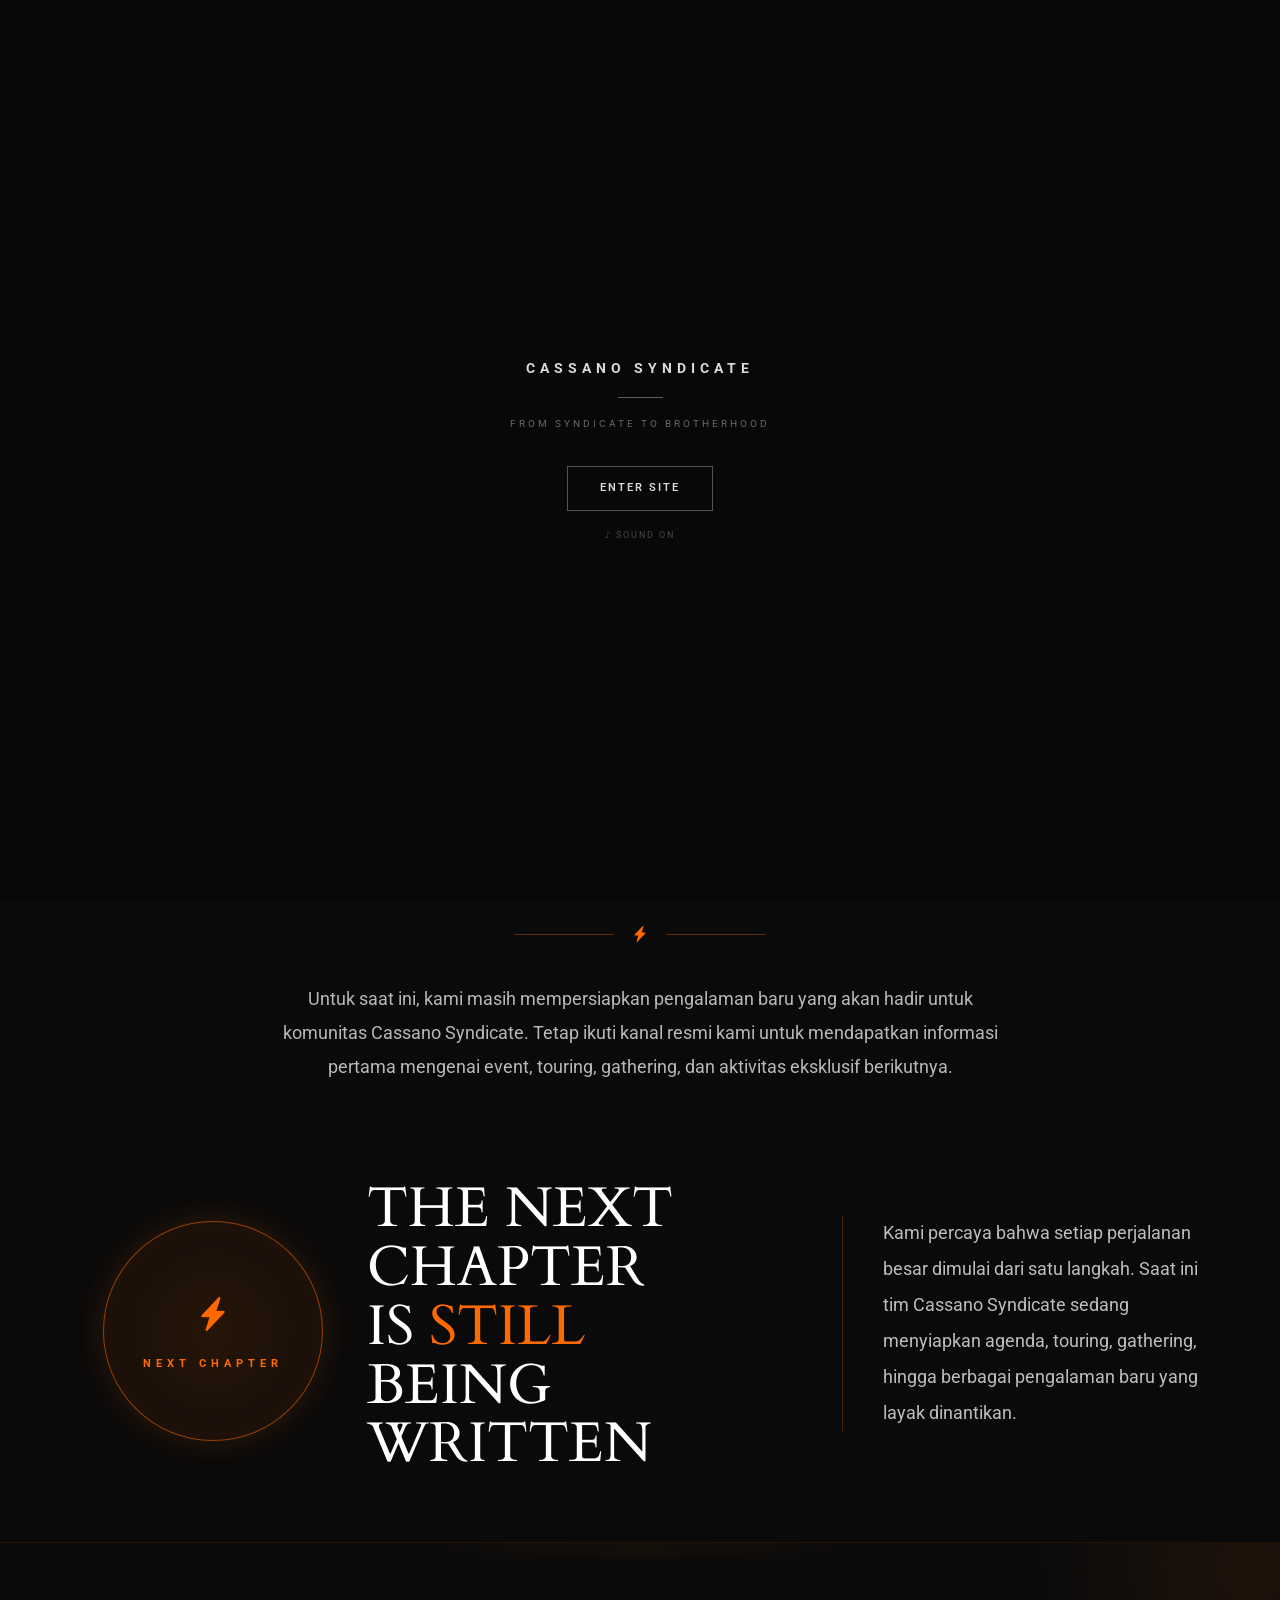
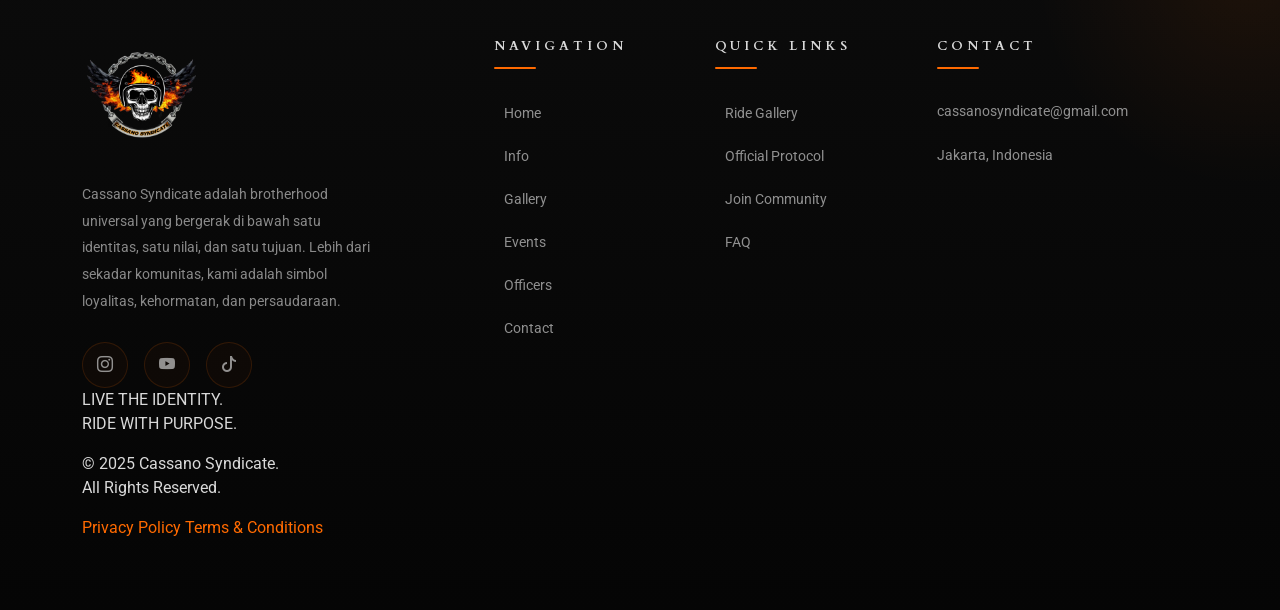
<file: events.html>
<!doctype html>
<html lang="id">
  <head>
    <meta charset="UTF-8" />
    <meta content="width=device-width, initial-scale=1.0" name="viewport" />
    <title>EVENTS | CASSANO SYNDICATE</title>
    <meta
      name="description"
      content="Temukan informasi kegiatan resmi Cassano Syndicate, mulai dari riding, gathering, acara komunitas, hingga kegiatan mendatang."
    />
    <meta name="robots" content="index, follow" />
    <link rel="canonical" href="https://cassanosyndicate.my.id/events.html" />

    <!-- Open Graph -->
    <meta property="og:title" content="EVENTS | CASSANO SYNDICATE" />
    <meta
      property="og:description"
      content="Temukan informasi kegiatan resmi Cassano Syndicate, mulai dari riding, gathering, acara komunitas, hingga kegiatan mendatang."
    />
    <meta property="og:type" content="website" />
    <meta
      property="og:url"
      content="https://cassanosyndicate.my.id/events.html"
    />
    <meta property="og:site_name" content="Cassano Syndicate" />
    <meta property="og:locale" content="id_ID" />
    <meta property="og:image:alt" content="Logo resmi Cassano Syndicate" />
    <meta property="og:image:width" content="1200" />
    <meta property="og:image:height" content="630" />
    <meta
      property="og:image"
      content="https://cassanosyndicate.my.id/assets/img/CassanoSyndicate-og.png"
    />

    <!-- Twitter / X -->
    <meta name="twitter:card" content="summary_large_image" />
    <meta name="twitter:title" content="EVENTS | CASSANO SYNDICATE" />
    <meta
      name="twitter:description"
      content="Temukan informasi kegiatan resmi Cassano Syndicate, mulai dari riding, gathering, acara komunitas, hingga kegiatan mendatang."
    />
    <meta name="twitter:image:alt" content="Logo resmi Cassano Syndicate" />
    <meta
      name="twitter:image"
      content="https://cassanosyndicate.my.id/assets/img/CassanoSyndicate-og.png"
    />

    <!-- Organization structured data -->
    <script type="application/ld+json">
      {
        "@context": "https://schema.org",
        "@type": "Organization",
        "name": "Cassano Syndicate",
        "url": "https://cassanosyndicate.my.id/",
        "logo": "https://cassanosyndicate.my.id/assets/img/CassanoSyndicate-logo.webp",
        "description": "Cassano Syndicate adalah brotherhood universal yang bergerak di bawah satu identitas, satu nilai, dan satu tujuan."
      }
    </script>

    <!-- Favicons -->
    <link
      rel="icon"
      type="image/webp"
      href="assets/img/CassanoSyndicate-logo.webp"
    />
    <link rel="apple-touch-icon" href="assets/img/favicon.png" />

    <!-- Fonts -->
    <link href="https://fonts.googleapis.com" rel="preconnect" />
    <link href="https://fonts.gstatic.com" rel="preconnect" crossorigin />
    <link
      href="https://fonts.googleapis.com/css2?family=Roboto:ital,wght@0,100;0,300;0,400;0,500;0,700;0,900;1,100;1,300;1,400;1,500;1,700;1,900&family=Inter:wght@100;200;300;400;500;600;700;800;900&family=Cardo:ital,wght@0,400;0,700;1,400;1,700&display=swap"
      rel="stylesheet"
    />

    <!-- Vendor CSS Files -->
    <link
      href="assets/vendor/bootstrap/css/bootstrap.min.css"
      rel="stylesheet"
    />
    <link
      href="assets/vendor/bootstrap-icons/bootstrap-icons.css"
      rel="stylesheet"
    />
    <link href="assets/vendor/aos/aos.css" rel="stylesheet" />
    <link
      href="assets/vendor/glightbox/css/glightbox.min.css"
      rel="stylesheet"
    />
    <link href="assets/vendor/swiper/swiper-bundle.min.css" rel="stylesheet" />

    <!-- Main CSS File -->
    <link href="assets/css/main.css" rel="stylesheet" />
  </head>

  <body class="events-page">
    <!-- Cassano Sound System -->
    <div id="sound-entrance" class="sound-entrance">
      <div class="sound-entrance-content">
        <div class="sound-entrance-brand">CASSANO SYNDICATE</div>

        <div class="sound-entrance-line"></div>

        <p>FROM SYNDICATE TO BROTHERHOOD</p>

        <button id="enter-site" type="button">ENTER SITE</button>

        <span class="sound-hint">♪ SOUND ON</span>
      </div>
    </div>

    <audio id="background-music" loop preload="auto">
      <source src="assets/audio/cassano.mp3" type="audio/mpeg" />
    </audio>

    <button id="sound-control" class="sound-control" type="button">
      ♪ SOUND ON
    </button>

    <script src="assets/js/sound.js"></script>
    <header id="header" class="header d-flex align-items-center sticky-top">
      <div
        class="container-fluid position-relative d-flex align-items-center justify-content-between"
      >
        <a
          href="index.html"
          class="logo d-flex align-items-center me-auto me-xl-0"
        >
          <img
            src="assets/img/CassanoSyndicate-logo.webp"
            alt="Cassano Syndicate"
          />
          <h1 class="sitename" style="padding-left: 10px; font-size: 30px">
            Cassano Syndicate
          </h1>
        </a>

        <nav id="navmenu" class="navmenu">
          <ul>
            <li><a href="index.html">HOME</a></li>
            <li><a href="about.html">INFO</a></li>
            <li><a href="events.html" class="active">EVENTS</a></li>
            <li><a href="attributes.html">ATTRIBUTES</a></li>
            <li><a href="index.html#officers">OFFICERS</a></li>
            <li><a href="index.html#gallery">GALLERY</a></li>
            <li><a href="contact.html">CONTACT</a></li>
            <li><a href="protocol/">OFFICIAL PROTOCOL</a></li>
          </ul>
          <i class="mobile-nav-toggle d-xl-none bi bi-list"></i>
        </nav>

        <div class="header-social-links">
          <a
            href="#"
            class="instagram"
            aria-label="Kunjungi Instagram Cassano Syndicate"
            ><i class="bi bi-instagram"></i
          ></a>
          <a
            href="#"
            class="youtube"
            aria-label="Kunjungi YouTube Cassano Syndicate"
            ><i class="bi bi-youtube"></i
          ></a>
          <a
            href="#"
            class="tiktok"
            aria-label="Kunjungi TikTok Cassano Syndicate"
            ><i class="bi bi-tiktok"></i
          ></a>
        </div>
      </div>
    </header>

    <main class="main">
      <!-- Page Title -->
      <div class="page-title" data-aos="fade">
        <div class="heading">
          <div class="container">
            <div class="row d-flex justify-content-center text-center">
              <div class="col-lg-8">
                <h1>Events</h1>
                <p class="mb-0">
                  Saat ini belum ada event yang diumumkan. Kami sedang
                  menyiapkan agenda dan pengalaman baru untuk komunitas Cassano
                  Syndicate.
                </p>
                <br />
                <a href="contact.html" class="btn-premium"
                  >Stay Updated<br
                /></a>
              </div>
            </div>
          </div>
        </div>
        <nav class="breadcrumbs">
          <div class="container">
            <ol>
              <li><a href="index.html">Home</a></li>
              <li class="current">events</li>
            </ol>
          </div>
        </nav>
      </div>
      <!-- End Page Title -->

      <section id="event" class="events section">
        <div class="container" data-aos="fade-up">
          <div class="row justify-content-center text-center">
            <div class="col-lg-10">
              <div class="events-label">
                <span></span>

                <div class="events-badge">
                  <i class="bi bi-lightning-charge-fill"></i>
                  NEXT CHAPTER
                </div>

                <span></span>
              </div>

              <h2 class="events-headline">
                THE NEXT CHAPTER <br />
                IS <span>STILL</span> BEING WRITTEN
              </h2>

              <div class="events-divider">
                <span></span>

                <i class="bi bi-lightning-charge-fill"></i>

                <span></span>
              </div>

              <p class="events-note">
                Untuk saat ini, kami masih mempersiapkan pengalaman baru yang
                akan hadir untuk komunitas Cassano Syndicate. Tetap ikuti kanal
                resmi kami untuk mendapatkan informasi pertama mengenai event,
                touring, gathering, dan aktivitas eksklusif berikutnya.
              </p>
            </div>
          </div>

          <div class="row align-items-center gy-5 mt-5">
            <div class="col-lg-3 text-center">
              <div class="chapter-circle">
                <i class="bi bi-lightning-charge-fill"></i>

                <span>NEXT CHAPTER</span>
              </div>
            </div>

            <div class="col-lg-5">
              <h3 class="chapter-title">
                THE NEXT <br />
                CHAPTER <br />
                IS <span>STILL</span> <br />
                BEING WRITTEN
              </h3>
            </div>

            <div class="col-lg-4">
              <div class="chapter-desc">
                <p>
                  Kami percaya bahwa setiap perjalanan besar dimulai dari satu
                  langkah. Saat ini tim Cassano Syndicate sedang menyiapkan
                  agenda, touring, gathering, hingga berbagai pengalaman baru
                  yang layak dinantikan.
                </p>
              </div>
            </div>
          </div>
        </div>
      </section>
    </main>

    <footer id="footer" class="footer">
      <div class="footer-content">
        <div class="container">
          <div class="row gy-5 justify-content-between">
            <!-- Brand -->

            <div class="col-lg-4">
              <div class="footer-logo">
                <img
                  src="assets/img/CassanoSyndicate-logo.webp"
                  alt="Cassano Syndicate"
                />

                <p>
                  Cassano Syndicate adalah brotherhood universal yang bergerak
                  di bawah satu identitas, satu nilai, dan satu tujuan. Lebih
                  dari sekadar komunitas, kami adalah simbol loyalitas,
                  kehormatan, dan persaudaraan.
                </p>

                <div class="footer-social">
                  <a href="#" aria-label="Instagram Cassano Syndicate">
                    <i class="bi bi-instagram"></i>
                  </a>

                  <a href="#" aria-label="YouTube Cassano Syndicate">
                    <i class="bi bi-youtube"></i>
                  </a>

                  <a href="#" aria-label="TikTok Cassano Syndicate">
                    <i class="bi bi-tiktok"></i>
                  </a>
                </div>
              </div>
            </div>

            <!-- Navigation -->

            <div class="col-lg-2 col-md-4">
              <h4>Navigation</h4>

              <ul class="footer-links">
                <li><a href="index.html">Home</a></li>

                <li><a href="about.html">Info</a></li>

                <li><a href="index.html#gallery">Gallery</a></li>

                <li><a href="events.html">Events</a></li>

                <li><a href="index.html#officers">Officers</a></li>

                <li><a href="contact.html">Contact</a></li>
              </ul>
            </div>

            <!-- Quick Links -->

            <div class="col-lg-2 col-md-4">
              <h4>Quick Links</h4>

              <ul class="footer-links">
                <li><a href="#">Ride Gallery</a></li>

                <li><a href="protocol/">Official Protocol</a></li>

                <li><a href="contact.html">Join Community</a></li>

                <li><a href="#">FAQ</a></li>
              </ul>
            </div>

            <!-- Contact -->

            <div class="col-lg-3 col-md-4">
              <h4>Contact</h4>

              <p class="footer-contact">
                <a
                  href="mailto:cassanosyndicate@gmail.com"
                  style="color: inherit"
                  >cassanosyndicate@gmail.com</a
                >
              </p>

              <p class="footer-contact">Jakarta, Indonesia</p>
            </div>
          </div>

          <!-- Bottom -->

          <div class="footer-bottom">
            <p class="footer-tagline">
              LIVE THE IDENTITY.<br />

              <span>RIDE WITH PURPOSE.</span>
            </p>

            <div class="footer-copyright">
              <p>
                © 2025 Cassano Syndicate.<br />

                All Rights Reserved.
              </p>

              <div class="footer-links-bottom">
                <a href="#">Privacy Policy</a>

                <a href="#">Terms & Conditions</a>
              </div>
            </div>
          </div>
        </div>
      </div>
    </footer>

    <!-- Scroll Top -->
    <a
      href="#"
      id="scroll-top"
      class="scroll-top d-flex align-items-center justify-content-center"
      ><i class="bi bi-arrow-up-short"></i
    ></a>

    <!-- Preloader -->
    <div id="preloader">
      <div class="line"></div>
    </div>

    <!-- Vendor JS Files -->
    <script src="assets/vendor/bootstrap/js/bootstrap.bundle.min.js"></script>
    <script src="assets/vendor/aos/aos.js"></script>
    <script src="assets/vendor/glightbox/js/glightbox.min.js"></script>
    <script src="assets/vendor/swiper/swiper-bundle.min.js"></script>

    <!-- Main JS File -->
    <script src="assets/js/main.js"></script>
  </body>
</html>
</file>
<file: assets/css/main.css>
:root {
  --default-font:
    "Roboto", system-ui, -apple-system, "Segoe UI", Roboto, "Helvetica Neue",
    Arial, "Noto Sans", "Liberation Sans", sans-serif, "Apple Color Emoji",
    "Segoe UI Emoji", "Segoe UI Symbol", "Noto Color Emoji";
  --heading-font: "Cardo", sans-serif;
  --nav-font: "Inter", sans-serif;
}
:root {
  --background-color: #0a0a0a;
  --default-color: #d9d9d9;
  --heading-color: #ffffff;
  --accent-color: #ff6a00;
  --surface-color: #151515;
  --contrast-color: #ffffff;
}

:root {
  --nav-color: rgba(255, 255, 255, 0.75);
  --nav-hover-color: #ff6a00;
  --nav-mobile-background-color: #111111;
  --nav-dropdown-background-color: #1a1a1a;
  --nav-dropdown-color: rgba(255, 255, 255, 0.85);
  --nav-dropdown-hover-color: #ff6a00;
}

.light-background {
  --background-color: #111111;
  --surface-color: #1b1b1b;
}

.dark-background {
  --background-color: #060606;
  --default-color: #d9d9d9;
  --heading-color: #ffffff;
  --surface-color: #1b1b1b;
  --contrast-color: #ffffff;
}

:root {
  /* Cassano Palette */

  --primary-black: #0a0a0a;
  --secondary-black: #111111;

  --card-color: #1b1b1b;
  --card-hover: #252525;

  --border-color: #2a2a2a;

  --orange: #ff6a00;
  --orange-hover: #ff8a00;
  --amber: #ffb000;

  --silver: #b8b8b8;
  --gray: #7a7a7a;

  --danger: #d62828;
}

/* Smooth scroll */
:root {
  scroll-behavior: smooth;
}

/*--------------------------------------------------------------
# General Styling & Shared Classes
--------------------------------------------------------------*/
main,
.hero-section {
  /* Berikan margin-top sebesar tinggi header/navbar */
  margin-top: 80px;
}

body {
  color: var(--default-color);
  background-color: var(--background-color);
  font-family: var(--default-font);
}

a {
  color: var(--accent-color);
  text-decoration: none;
  transition: 0.3s;
}

a:hover {
  box-shadow: 0 0 35px rgba(255, 106, 0, 0.45);
  color: color-mix(in srgb, var(--accent-color), transparent 25%);
  text-decoration: none;
}

h1,
h2,
h3,
h4,
h5,
h6 {
  color: var(--heading-color);
  font-family: var(--heading-font);
}

/*--------------------------------------------------------------
# Global Header - Premium Cassano
--------------------------------------------------------------*/

.header {
  position: fixed;
  inset: 0 0 auto 0;
  z-index: 997;

  padding: 18px 0;

  background: rgba(8, 8, 8, 0.18);
  backdrop-filter: blur(18px);
  -webkit-backdrop-filter: blur(18px);

  border-bottom: 1px solid rgba(255, 255, 255, 0.05);

  transition:
    background 0.45s ease,
    border-color 0.45s ease,
    padding 0.45s ease,
    box-shadow 0.45s ease;
}

.scrolled .header {
  padding: 20px 0;

  background: rgba(8, 8, 8, 0.82);

  border-bottom: 1px solid rgba(255, 106, 0, 0.12);

  box-shadow:
    0 15px 40px rgba(0, 0, 0, 0.45),
    inset 0 -1px 0 rgba(255, 106, 0, 0.08);
}

/* =========================================================
   CASSANO HEADER BRAND
   ========================================================= */

.header .logo {
  position: relative;

  display: inline-flex;
  align-items: center;

  gap: 14px;

  padding: 10px 0;

  text-decoration: none;

  transition: opacity 0.35s ease;
}

/* =========================================================
   LOGO IMAGE
   ========================================================= */

.header .logo img {
  width: 72px;
  height: 72px;

  object-fit: contain;

  transition:
    transform 0.45s cubic-bezier(0.22, 0.61, 0.36, 1),
    filter 0.45s ease;
}

/* =========================================================
   BRAND NAME
   ========================================================= */

.header .logo .sitename {
  margin: 0;

  color: #fff;

  font-size: 30px;
  font-weight: 400;

  letter-spacing: 0.2px;

  transition: none;
}

/* =========================================================
   LOGO HOVER
   ========================================================= */

.header .logo:hover {
  transform: none;

  background: transparent;
  box-shadow: none;
}

/* Logo glow only */

.header .logo:hover img {
  transform: scale(1.03);

  filter: drop-shadow(0 0 5px rgba(255, 106, 0, 0.45))
    drop-shadow(0 0 12px rgba(255, 106, 0, 0.18));
}

/* Brand name stays white */

.header .logo:hover .sitename {
  color: #fff;
  letter-spacing: 0.2px;
}

/* =========================================================
   SOCIAL
   ========================================================= */

.header .header-social-links {
  display: flex;

  align-items: center;

  gap: 16px;
}

.header .header-social-links a {
  color: rgba(255, 255, 255, 0.55);

  font-size: 17px;

  background: transparent;
  box-shadow: none;

  transition:
    color 0.35s ease,
    transform 0.35s ease,
    text-shadow 0.35s ease;
}

.header .header-social-links a:hover {
  color: var(--accent-color);

  background: transparent;
  box-shadow: none;

  transform: translateY(-2px);

  text-shadow:
    0 0 8px rgba(255, 106, 0, 0.45),
    0 0 15px rgba(255, 106, 0, 0.2);
}

/* =========================================================
   MOBILE / TABLET
   ========================================================= */

@media (max-width: 1200px) {
  .header {
    padding: 15px 0;
  }

  .header .logo img {
    width: 72px !important;
    height: 72px !important;
  }

  .header .logo .sitename {
    font-size: 28px;
  }

  .header .header-social-links {
    order: 2;

    gap: 12px;
  }

  .header .navmenu {
    order: 3;
  }
}

/* =========================================================
   MOBILE
   ========================================================= */

@media (max-width: 767px) {
  .header .logo {
    gap: 10px;
  }

  .header .logo img {
    width: 52px !important;
    height: 52px !important;
  }

  .header .logo .sitename {
    font-size: 24px;
  }

  .header .header-social-links {
    gap: 10px;
  }
}

/*--------------------------------------------------------------
# Navigation Menu
--------------------------------------------------------------*/
/* Navmenu - Desktop */
/*--------------------------------------------------------------
# Desktop Navigation Premium
--------------------------------------------------------------*/
@media (min-width: 1200px) {
  .navmenu {
    display: flex;
    justify-content: center;
    align-items: center;
  }

  .navmenu ul {
    display: flex;
    align-items: center;
    justify-content: center;
    gap: 12px;

    margin: 0;
    padding: 0;

    list-style: none;
  }

  .navmenu li {
    position: relative;
  }

  .navmenu a {
    position: relative;

    display: flex;
    align-items: center;
    justify-content: center;

    min-width: 120px;
    height: 48px;

    padding: 0 26px;

    border-radius: 999px;

    border: 1px solid transparent;

    color: var(--nav-color);

    font-size: 12px;
    font-weight: 700;

    letter-spacing: 2px;
    text-transform: uppercase;

    text-decoration: none;

    overflow: hidden;

    transition: all 0.35s ease;
  }

  /* Glow Layer */

  .navmenu a::after {
    content: "";

    position: absolute;

    inset: 0;

    border-radius: inherit;

    background: linear-gradient(
      120deg,
      transparent 15%,
      rgba(255, 255, 255, 0.08) 50%,
      transparent 85%
    );

    transform: translateX(-130%);

    transition: 0.7s;

    pointer-events: none;
  }

  /* Hover */

  .navmenu li:hover > a,
  .navmenu a.active {
    color: var(--accent-color);

    border-color: rgba(255, 106, 0, 0.28);

    background: linear-gradient(
      180deg,
      rgba(255, 106, 0, 0.12),
      rgba(255, 106, 0, 0.03)
    );

    box-shadow:
      0 0 24px rgba(255, 106, 0, 0.15),
      inset 0 0 18px rgba(255, 106, 0, 0.05);

    transform: translateY(-2px);
  }

  .navmenu li:hover > a::after,
  .navmenu a.active::after {
    transform: translateX(130%);
  }

  /* Dropdown */

  .navmenu .dropdown ul {
    position: absolute;

    left: 0;

    top: calc(100% + 12px);

    min-width: 220px;

    margin: 0;
    padding: 10px 0;

    opacity: 0;
    visibility: hidden;

    border-radius: 14px;

    background: var(--nav-dropdown-background-color);

    border: 1px solid rgba(255, 106, 0, 0.12);

    box-shadow: 0 15px 35px rgba(0, 0, 0, 0.35);

    transition: 0.35s;

    display: block;

    z-index: 999;
  }

  .navmenu .dropdown:hover > ul {
    opacity: 1;

    visibility: visible;

    top: calc(100% + 6px);
  }

  .navmenu .dropdown ul li {
    width: 100%;
  }

  .navmenu .dropdown ul a {
    min-width: auto;

    height: auto;

    justify-content: flex-start;

    padding: 12px 20px;

    border-radius: 0;

    border: none;

    background: transparent;

    color: var(--nav-dropdown-color);

    text-transform: none;

    letter-spacing: 0.5px;

    font-size: 14px;

    box-shadow: none;

    transform: none;
  }

  .navmenu .dropdown ul li:hover > a {
    color: var(--accent-color);

    background: rgba(255, 106, 0, 0.08);
  }
}

/* Navmenu - Mobile */
/*--------------------------------------------------------------
# Mobile Navigation - Premium
--------------------------------------------------------------*/
@media (max-width: 1199px) {
  /* Toggle */

  .mobile-nav-toggle {
    color: var(--nav-color);
    font-size: 30px;
    cursor: pointer;
    line-height: 0;
    margin-right: 10px;
    transition: 0.35s ease;
  }

  .mobile-nav-toggle:hover {
    color: var(--accent-color);
  }

  /* Container */

  .navmenu {
    padding: 0;
    z-index: 9997;
  }

  /* Menu Panel */

  .navmenu ul {
    display: none;

    position: absolute;

    inset: 72px 18px 18px 18px;

    margin: 0;
    padding: 18px;

    list-style: none;

    border-radius: 22px;

    background: linear-gradient(
      180deg,
      color-mix(in srgb, var(--surface-color), white 2%),
      color-mix(in srgb, var(--surface-color), black 10%)
    );

    border: 1px solid rgba(255, 106, 0, 0.15);

    box-shadow:
      0 20px 45px rgba(0, 0, 0, 0.45),
      0 0 35px rgba(255, 106, 0, 0.08);

    overflow-y: auto;

    transition: 0.35s ease;

    z-index: 9998;
  }

  /* Item */

  .navmenu li + li {
    margin-top: 8px;
  }

  /* Link */

  .navmenu a {
    display: flex;

    align-items: center;

    justify-content: space-between;

    padding: 15px 18px;

    border-radius: 14px;

    color: var(--nav-dropdown-color);

    text-decoration: none;

    font-family: var(--nav-font);

    font-size: 14px;

    font-weight: 700;

    letter-spacing: 1.5px;

    text-transform: uppercase;

    transition: 0.35s ease;
  }

  .navmenu a:hover,
  .navmenu a.active {
    color: var(--accent-color);

    background: linear-gradient(
      90deg,
      rgba(255, 106, 0, 0.12),
      rgba(255, 106, 0, 0.03)
    );

    border: 1px solid rgba(255, 106, 0, 0.18);

    box-shadow: 0 0 18px rgba(255, 106, 0, 0.1);

    transform: translateX(4px);
  }

  /* Dropdown Icon */

  .navmenu a i {
    width: 34px;

    height: 34px;

    display: flex;

    align-items: center;

    justify-content: center;

    border-radius: 50%;

    background: rgba(255, 106, 0, 0.08);

    color: var(--accent-color);

    transition: 0.35s;
  }

  .navmenu a:hover i,
  .navmenu .active i {
    background: var(--accent-color);

    color: var(--contrast-color);

    transform: rotate(180deg);
  }

  /* Dropdown */

  .navmenu .dropdown ul {
    position: static;

    display: none;

    margin: 12px 0 0;

    padding: 10px;

    border-radius: 14px;

    background: rgba(255, 255, 255, 0.02);

    border: 1px solid rgba(255, 255, 255, 0.05);

    box-shadow: none;
  }

  .navmenu .dropdown > .dropdown-active {
    display: block;
  }

  /* Active Body */

  .mobile-nav-active {
    overflow: hidden;
  }

  /* Overlay */

  .mobile-nav-active .navmenu {
    position: fixed;
    inset: 0;
    width: 100%;
    height: 100vh;
    background: rgba(0, 0, 0, 0.78);
    backdrop-filter: blur(10px);
    padding: 100px 30px 40px;
    transition: 0.35s;
    z-index: 9998;
  }

  /* Close Button */

  .mobile-nav-active .mobile-nav-toggle {
    position: absolute;

    top: 18px;

    right: 18px;

    margin: 0;

    font-size: 34px;

    color: var(--default-color);
  }

  .mobile-nav-active .mobile-nav-toggle:hover {
    color: var(--accent-color);
  }

  /* Show Menu */

  .mobile-nav-active .navmenu > ul {
    display: flex;
    flex-direction: column;
    gap: 15px;
  }
}

/*--------------------------------------------------------------
# Mobile Navigation Animation
--------------------------------------------------------------*/

@keyframes mobileMenuFade {
  from {
    opacity: 0;
    transform: translateY(-12px) scale(0.98);
  }
  to {
    opacity: 1;
    transform: translateY(0) scale(1);
  }
}

.mobile-nav-active .navmenu > ul {
  animation: mobileMenuFade 0.28s ease;
}

/*--------------------------------------------------------------
# Footer Premium
--------------------------------------------------------------*/

.footer {
  position: relative;

  overflow: hidden;

  background: linear-gradient(180deg, #0b0b0b 0%, #050505 100%);

  color: var(--default-color);

  border-top: 1px solid rgba(255, 106, 0, 0.12);

  padding: 90px 0 0;
}

/* Top Glow */

.footer::before {
  content: "";

  position: absolute;

  left: 50%;

  top: 0;

  transform: translateX(-50%);

  width: 700px;

  height: 2px;

  background: radial-gradient(circle, rgba(255, 106, 0, 0.75), transparent 70%);

  filter: blur(10px);

  opacity: 0.8;
}

/* Decorative Light */

.footer::after {
  content: "";

  position: absolute;

  right: -180px;

  top: -180px;

  width: 420px;

  height: 420px;

  border-radius: 50%;

  background: radial-gradient(circle, rgba(255, 106, 0, 0.08), transparent 72%);

  pointer-events: none;
}

.footer-content {
  position: relative;

  z-index: 2;

  padding-bottom: 70px;
}

/*--------------------------------------------------------------
# Logo
--------------------------------------------------------------*/

.footer-logo img {
  width: 120px;

  height: auto;

  margin-bottom: 28px;

  transition: 0.35s;
}

.footer-logo img:hover {
  transform: scale(1.04);
}

.footer-logo p {
  max-width: 290px;

  margin-bottom: 28px;

  color: color-mix(
    in srgb,

    var(--default-color),
    transparent 38%
  );

  line-height: 1.9;

  font-size: 14px;
}

/*--------------------------------------------------------------
# Heading
--------------------------------------------------------------*/

.footer h4 {
  position: relative;

  display: inline-block;

  margin-bottom: 28px;

  font-size: 13px;

  font-weight: 700;

  letter-spacing: 4px;

  text-transform: uppercase;

  color: var(--default-color);
}

.footer h4::after {
  content: "";

  display: block;

  width: 42px;

  height: 2px;

  margin-top: 12px;

  background: var(--accent-color);

  border-radius: 999px;
}

/*--------------------------------------------------------------
# Social
--------------------------------------------------------------*/

.footer-social {
  display: flex;

  gap: 16px;
}

.footer-social a {
  width: 46px;

  height: 46px;

  display: flex;

  justify-content: center;

  align-items: center;

  border-radius: 50%;

  text-decoration: none;

  color: color-mix(
    in srgb,

    var(--default-color),
    transparent 35%
  );

  border: 1px solid rgba(255, 106, 0, 0.15);

  background: rgba(255, 106, 0, 0.03);

  transition: 0.35s ease;
}

.footer-social a:hover {
  transform: translateY(-6px);

  color: var(--accent-color);

  border-color: var(--accent-color);

  background: rgba(255, 106, 0, 0.08);

  box-shadow: 0 0 20px rgba(255, 106, 0, 0.18);
}

/*--------------------------------------------------------------
# Navigation
--------------------------------------------------------------*/

.footer-links {
  list-style: none;

  margin: 0;

  padding: 0;
}

.footer-links li {
  margin-bottom: 16px;
}

.footer-links a {
  display: inline-flex;

  align-items: center;

  gap: 10px;

  color: color-mix(
    in srgb,

    var(--default-color),
    transparent 35%
  );

  text-decoration: none;

  font-size: 14px;

  transition: 0.35s ease;
}

.footer-links a::before {
  content: "";

  width: 0;

  height: 1px;

  background: var(--accent-color);

  transition: 0.35s ease;
}

.footer-links a:hover {
  color: var(--default-color);

  transform: translateX(8px);
}

.footer-links a:hover::before {
  width: 18px;
}

/*--------------------------------------------------------------
# Contact
--------------------------------------------------------------*/

.footer-contact {
  color: color-mix(
    in srgb,

    var(--default-color),
    transparent 35%
  );

  line-height: 2;

  font-size: 14px;
}

/*--------------------------------------------------------------
# Preloader
--------------------------------------------------------------*/
#preloader {
  display: flex;
  position: fixed;
  inset: 0;
  width: 100%;
  height: 100vh;
  z-index: 99999;
}

#preloader:before,
#preloader:after {
  content: "";
  background-color: #000000;
  position: absolute;
  inset: 0;
  width: 50%;
  height: 100%;
  transition: all 0.3s ease 0s;
  z-index: -1;
}

#preloader:after {
  left: auto;
  right: 0;
}

#preloader .line {
  position: relative;
  overflow: hidden;
  margin: auto;
  width: 1px;
  height: 280px;
  transition: all 0.8s ease 0s;
}

#preloader .line:before {
  content: "";
  position: absolute;
  background-color: #ffffff;
  left: 0;
  top: 50%;
  width: 1px;
  height: 0%;
  transform: translateY(-50%);
  animation: lineincrease 1000ms ease-in-out 0s forwards;
}

#preloader .line:after {
  content: "";
  position: absolute;
  background-color: color-mix(in srgb, var(--default-color), transparent 95%);
  left: 0;
  top: 0;
  width: 1px;
  height: 100%;
  transform: translateY(-100%);
  animation: linemove 1200ms linear 0s infinite;
  animation-delay: 2000ms;
}

#preloader.loaded .line {
  opacity: 0;
  height: 100% !important;
}

#preloader.loaded .line:after {
  opacity: 0;
}

#preloader.loaded:before,
#preloader.loaded:after {
  animation: preloaderfinish 300ms ease-in-out 500ms forwards;
}

@keyframes lineincrease {
  0% {
    height: 0%;
  }

  100% {
    height: 100%;
  }
}

@keyframes linemove {
  0% {
    transform: translateY(200%);
  }

  100% {
    transform: translateY(-100%);
  }
}

@keyframes preloaderfinish {
  0% {
    width: 5 0%;
  }

  100% {
    width: 0%;
  }
}

/*==============================================================
# Premium Button
==============================================================*/

.btn-premium {
  position: relative;
  display: inline-flex;
  align-items: center;
  justify-content: center;
  gap: 12px;

  padding: 16px 34px;

  border: 1px solid color-mix(in srgb, var(--accent-color), white 20%);
  border-radius: 999px;

  background: linear-gradient(
    135deg,
    color-mix(in srgb, var(--accent-color), transparent 88%) 0%,
    color-mix(in srgb, var(--accent-color), transparent 96%) 100%
  );

  color: var(--accent-color);
  text-decoration: none;

  font-size: 12px;
  font-weight: 700;
  letter-spacing: 3px;
  text-transform: uppercase;

  overflow: hidden;
  transition: all 0.35s ease;

  box-shadow:
    0 0 24px color-mix(in srgb, var(--accent-color), transparent 82%),
    inset 0 0 18px rgba(255, 255, 255, 0.03);
}

.btn-premium::before {
  content: "";
  position: absolute;
  inset: 0;
  background: linear-gradient(
    90deg,
    transparent,
    rgba(255, 255, 255, 0.08),
    transparent
  );

  transform: translateX(-120%);
  transition: transform 0.7s ease;
}

.btn-premium span,
.btn-premium i {
  position: relative;
  z-index: 2;
}

.btn-premium i {
  color: var(--accent-color);
  transition: transform 0.35s ease;
}

.btn-premium:hover {
  color: var(--default-color);
  border-color: var(--accent-color);

  transform: translateY(-4px);

  box-shadow:
    0 0 40px color-mix(in srgb, var(--accent-color), transparent 72%),
    inset 0 0 20px color-mix(in srgb, var(--accent-color), transparent 90%);
}

.btn-premium:hover::before {
  transform: translateX(120%);
}

.btn-premium:hover i {
  transform: translateX(6px);
}

/*--------------------------------------------------------------
# Scroll Top Button
--------------------------------------------------------------*/
.scroll-top {
  position: fixed;
  visibility: hidden;
  opacity: 0;
  right: 15px;
  bottom: -15px;
  z-index: 99999;
  background-color: var(--accent-color);
  width: 44px;
  height: 44px;
  border-radius: 50px;
  transition: all 0.4s;
}

.scroll-top i {
  font-size: 24px;
  color: var(--default-color);
  line-height: 0;
}

.scroll-top:hover {
  box-shadow: 0 0 35px rgba(255, 106, 0, 0.45);
  background-color: color-mix(in srgb, var(--accent-color), transparent 20%);
}

.scroll-top.active {
  visibility: visible;
  opacity: 1;
  bottom: 15px;
}

/*--------------------------------------------------------------
# Disable aos animation delay on mobile devices
--------------------------------------------------------------*/
@media screen and (max-width: 768px) {
  [data-aos-delay] {
    transition-delay: 0 !important;
  }
}

/*--------------------------------------------------------------
# Global Page Titles & Breadcrumbs
--------------------------------------------------------------*/
.page-title {
  color: var(--default-color);
  background-color: var(--background-color);
  position: relative;
}

.page-title .heading {
  padding: 80px 0;
  border-top: 1px solid
    color-mix(in srgb, var(--default-color), transparent 90%);
}

.page-title .heading h1 {
  font-size: 64px;
  font-weight: 400;
}

.page-title .heading .cta-btn {
  color: var(--default-color);
  background: var(--accent-color);
  font-weight: 400;
  font-size: 14px;
  display: inline-block;
  margin-top: 20px;
  padding: 12px 40px;
  border-radius: 4px;
  transition: 0.5s;
  text-transform: uppercase;
  letter-spacing: 1px;
}

.page-title .heading .cta-btn:hover {
  box-shadow: 0 0 35px rgba(255, 106, 0, 0.45);
  background-color: color-mix(in srgb, var(--accent-color) 90%, white 10%);
}

.page-title nav {
  background-color: color-mix(in srgb, var(--default-color), transparent 90%);
  padding: 20px 0;
}

.page-title nav ol {
  display: flex;
  flex-wrap: wrap;
  list-style: none;
  margin: 0;
  font-size: 16px;
  font-weight: 600;
}

.page-title nav ol li + li {
  padding-left: 10px;
}

.page-title nav ol li + li::before {
  content: "/";
  display: inline-block;
  padding-right: 10px;
  color: color-mix(in srgb, var(--default-color), transparent 70%);
}

/*--------------------------------------------------------------
# Global Sections
--------------------------------------------------------------*/
section,
.section {
  color: var(--default-color);
  background-color: var(--background-color);
  padding: 60px 0;
  scroll-margin-top: 100px;
  overflow: clip;
}

@media (max-width: 1199px) {
  section,
  .section {
    scroll-margin-top: 66px;
  }
}

/*--------------------------------------------------------------
# Global Section Titles
--------------------------------------------------------------*/
.section-title {
  padding-bottom: 60px;
  position: relative;
}

.section-title h2 {
  font-size: 14px;
  font-weight: 400;
  padding: 0;
  line-height: 1px;
  margin: 0;
  letter-spacing: 1.5px;
  text-transform: uppercase;
  color: color-mix(in srgb, var(--default-color), transparent 50%);
  position: relative;
  font-family: var(--default-font);
}

.section-title h2::after {
  content: "";
  width: 120px;
  height: 1px;
  display: inline-block;
  background: var(--accent-color);
  margin: 4px 10px;
}

.section-title p {
  color: var(--heading-color);
  margin: 0;
  font-size: 36px;
  font-weight: 400;
  font-family: var(--heading-font);
}

/*--------------------------------------------------------------
# Hero Section
--------------------------------------------------------------*/
.hero {
  width: 100%;
  min-height: 100vh;
  position: relative;
  padding: 0;
  display: flex;
  align-items: center;
  justify-content: flex-start;

  background:
    linear-gradient(
      90deg,
      rgba(0, 0, 0, 0.72) 0%,
      rgba(0, 0, 0, 0.48) 45%,
      rgba(0, 0, 0, 0.30) 100%
    ),
    url("../img/background-headline.webp")
      center center / cover no-repeat;

  background-attachment: fixed;
  overflow: hidden;
}

.hero::after {
  content: "";
  position: absolute;
  right: 0;
  top: 0;
  width: 60%;
  height: 100%;
  background: linear-gradient(270deg, transparent 0%, rgba(0, 0, 0, 0.6) 100%);
  pointer-events: none;
}

.hero-content {
  position: relative;
  z-index: 2;
  color: white;
  padding: 60px 40px;
  max-width: 600px;
}

.hero-tagline {
  font-size: 14px;
  text-transform: uppercase;
  letter-spacing: 3px;
  color: color-mix(in srgb, white, transparent 40%);
  margin-bottom: 20px;
  font-weight: 400;
  font-family: var(--default-font);
}

.hero-title {
  font-size: 72px;
  font-weight: 700;
  line-height: 1.2;
  margin-bottom: 30px;
  font-family: var(--heading-font);
}

.hero-title .highlight {
  color: var(--accent-color);
}

.hero-description {
  font-size: 18px;
  line-height: 1.6;
  margin-bottom: 40px;
  color: color-mix(in srgb, white, transparent 20%);
}

.hero-buttons {
  display: flex;
  gap: 20px;
  flex-wrap: wrap;
}

.hero .btn {
  padding: 14px 40px;
  text-transform: uppercase;
  letter-spacing: 2px;
  font-size: 13px;
  font-weight: 600;
  border: none;
  border-radius: 0;
  transition: all 0.3s ease;
  text-decoration: none;
  display: inline-block;
}

.hero .btn-primary {
  background: var(--accent-color);
  color: white;
}

.hero .btn-primary:hover {
  box-shadow: 0 0 35px rgba(255, 106, 0, 0.45);
  background: color-mix(in srgb, var(--accent-color) 90%, white 10%);
  color: white;
}

.hero .btn-outline {
  background: transparent;
  color: white;
  border: 2px solid white;
}

.hero .btn-outline:hover {
  background: white;
  color: var(--accent-color);
}

@media (max-width: 767px) {
  .hero {
    min-height: 100vh;

    background:
      linear-gradient(
        180deg,
        rgba(0, 0, 0, 0.35) 0%,
        rgba(0, 0, 0, 0.30) 45%,
        rgba(0, 0, 0, 0.48) 100%
      ),
      url("../img/background-headline.webp")
        45% center / cover no-repeat;
    
    background-attachment: scroll;
  }

  .hero-content {
    padding: 40px 20px;
    max-width: 100%;
  }

  .hero-title {
    font-size: 48px;
  }

  .hero-description {
    font-size: 16px;
  }
}

/*--------------------------------------------------------------
# Info Section
--------------------------------------------------------------*/
.info {
  padding: 60px 0;
  background: var(--background-color);
}

.info-card {
  background: linear-gradient(
    135deg,
    var(--surface-color) 0%,
    color-mix(in srgb, var(--surface-color), black 20%) 100%
  );
  border: 1px solid var(--border-color);
  padding: 40px 30px;
  border-radius: 8px;
  text-align: center;
  transition: all 0.3s ease;
  height: 100%;
  display: flex;
  flex-direction: column;
}

.info-card:hover {
  border-color: var(--accent-color);
  transform: translateY(-10px);
  box-shadow: 0 10px 35px rgba(255, 106, 0, 0.2);
}

.info-icon {
  font-size: 48px;
  color: var(--accent-color);
  margin-bottom: 20px;
  display: inline-block;
}

.info-card h3 {
  font-size: 20px;
  margin-bottom: 15px;
  text-transform: uppercase;
  letter-spacing: 2px;
}

.info-card p {
  font-size: 14px;
  color: color-mix(in srgb, var(--default-color), transparent 30%);
  margin-bottom: 20px;
  flex-grow: 1;
}

.info-link {
  color: var(--accent-color);
  text-transform: uppercase;
  font-size: 12px;
  letter-spacing: 1px;
  font-weight: 600;
  transition: all 0.3s ease;
  display: inline-block;
}

.info-link:hover {
  color: var(--accent-color);
  margin-left: 5px;
}

/*--------------------------------------------------------------
# Identity Section
--------------------------------------------------------------*/
.identity {
  padding: 80px 0;
  background: var(--background-color);
  position: relative;
}

.identity::before {
  content: "";
  position: absolute;
  top: 0;
  left: 0;
  width: 100%;
  height: 1px;
  background: linear-gradient(
    90deg,
    transparent 0%,
    var(--border-color) 20%,
    var(--border-color) 80%,
    transparent 100%
  );
}

.section-title {
  text-align: center;
  margin-bottom: 48px;
}

.section-title h2 {
  font-size: 14px;
  text-transform: uppercase;
  letter-spacing: 3px;
  color: var(--accent-color);
  margin-bottom: 15px;
  font-weight: 400;
  font-family: var(--default-font);
}

.section-title p {
  font-size: 32px;
  font-weight: 700;
  color: var(--heading-color);
  letter-spacing: 1px;
  line-height: 1.25;
}

#identity .row.g-4 {
  display: flex;
  justify-content: center;
  flex-wrap: wrap;
  align-items: stretch;
}

#identity .identity-grid > .col-lg-6,
#identity .identity-grid > .col-md-6,
#identity .identity-grid > .col-12 {
  display: flex;
  justify-content: center;
}

#identity .identity-grid {
  max-width: 980px;
  margin: 0 auto;
}

.value-card {
  background: transparent;
  border: 1px solid var(--border-color);
  padding: 40px 30px;
  border-radius: 8px;
  text-align: center;
  transition: all 0.3s ease;
  height: 100%;
  min-height: 280px;
  margin-left: auto;
  margin-right: auto;
  display: flex;
  flex-direction: column;
  justify-content: flex-start;
  width: 100%;
  max-width: 100%;
  align-items: center;
}

@media (min-width: 992px) {
  #identity .value-card {
    min-height: 320px;
    padding: 44px 36px;
  }
}

@media (min-width: 1200px) {
  #identity .value-card {
    min-height: 340px;
  }
}

@media (max-width: 767.98px) {
  .value-card {
    max-width: 100%;
  }
}

#about .identity-cards,
#identity-summary .row.g-4 {
  display: flex;
  justify-content: center;
  flex-wrap: wrap;
}

#about .identity-cards .col-lg-6,
#identity-summary .col-lg-6 {
  display: flex;
  justify-content: center;
}

#about .identity-cards .value-card,
#identity-summary .value-card {
  width: 100%;
  max-width: 520px;
  min-height: 300px;
  padding: 34px 28px;
}

#identity-summary .value-card h3,
#about .identity-cards .value-card h3 {
  font-size: 18px;
  margin-bottom: 14px;
  letter-spacing: 2px;
}

#identity-summary .value-card p,
#about .identity-cards .value-card p {
  font-size: 14px;
  line-height: 1.65;
}

#about .section-title,
#identity-summary .section-title {
  margin-bottom: 40px;
}

.section .row.justify-content-center > .col-lg-8 {
  display: flex;
  justify-content: center;
}

.section .row.justify-content-center > .col-lg-8 > .value-card {
  width: 100%;
  max-width: 760px;
}

.value-card:hover {
  border-color: var(--accent-color);
  box-shadow: 0 0 35px rgba(255, 106, 0, 0.15);
}

.value-icon {
  font-size: 48px;
  color: var(--accent-color);
  margin-bottom: 20px;
  display: inline-block;
}

.value-card h3 {
  font-size: 18px;
  margin-bottom: 15px;
  text-transform: uppercase;
  letter-spacing: 2px;
}

.value-card p {
  font-size: 14px;
  color: color-mix(in srgb, var(--default-color), transparent 30%);
  line-height: 1.6;
}

/*--------------------------------------------------------------
# Leadership Section
--------------------------------------------------------------*/
.leadership {
  padding: 80px 0;
  background: var(--background-color);
}

.leader-card {
  background: var(--surface-color);
  border: 1px solid var(--border-color);
  border-radius: 8px;
  overflow: hidden;
  transition: all 0.3s ease;
  height: 100%;
  display: flex;
  flex-direction: column;
}

.leader-card:hover {
  border-color: var(--accent-color);
  transform: translateY(-10px);
  box-shadow: 0 10px 35px rgba(255, 106, 0, 0.2);
}

.leader-img {
  width: 100%;
  height: 400px;
  object-fit: cover;
  display: block;
}

.leader-info {
  padding: 40px;
  flex-grow: 1;
  display: flex;
  flex-direction: column;
}

.leader-info h3 {
  font-size: 22px;
  margin-bottom: 5px;
  text-transform: uppercase;
  letter-spacing: 1px;
}

.leader-role {
  color: var(--accent-color);
  font-size: 13px;
  text-transform: uppercase;
  letter-spacing: 2px;
  margin-bottom: 15px;
  font-weight: 600;
}

.leader-desc {
  font-size: 14px;
  color: color-mix(in srgb, var(--default-color), transparent 30%);
  line-height: 1.6;
  flex-grow: 1;
}

.leader-signature {
  font-size: 18px;
  font-style: italic;
  color: var(--accent-color);
  margin-top: 20px;
}

/*--------------------------------------------------------------
# Officers Section
--------------------------------------------------------------*/

.officers {
  padding: 80px 0;
  background: var(--background-color);
}

.officer-card {
  height: 100%;
  background: var(--surface-color);
  border: 1px solid var(--border-color);
  border-radius: 8px;
  overflow: hidden;
  transition: all 0.3s ease;
  text-align: center;
}

.officer-card:hover {
  border-color: var(--accent-color);
  transform: translateY(-10px);
  box-shadow: 0 10px 35px rgba(255, 106, 0, 0.2);
}

.officer-card img {
  width: 100%;
  height: 250px;
  object-fit: cover;
  display: block;
}

.officer-card h4 {
  font-size: 16px;
  margin: 20px 0 5px 0;
  text-transform: uppercase;
  letter-spacing: 1px;
}

.officer-card p {
  font-size: 12px;
  color: var(--accent-color);
  text-transform: uppercase;
  letter-spacing: 1px;
  margin: 0;
}

/*--------------------------------------------------------------
# Officer Application
--------------------------------------------------------------*/

.officer-apply {
  display: block;
  height: 16px;
  margin: 8px 0 20px;

  font-size: 10px;
  letter-spacing: 1.5px;
  text-transform: uppercase;

  color: var(--default-color);
  opacity: 0;
  transition:
    opacity 0.3s ease,
    letter-spacing 0.3s ease;
}

/* Vacant Position */

.officer-vacant {
  cursor: pointer;
}

.officer-vacant a {
  display: block;
  color: inherit;
  text-decoration: none;
}

.officer-vacant h4 {
  color: var(--default-color);
}

.officer-vacant .officer-apply {
  opacity: 0.55;
}

.officer-vacant:hover .officer-apply {
  opacity: 1;
  letter-spacing: 2px;
}

/*--------------------------------------------------------------
# Gallery Section
--------------------------------------------------------------*/

.gallery .gallery-item {
  position: relative;
  overflow: hidden;
  border-radius: 10px;
}

.gallery .gallery-item img {
  transition: 0.3s;
}

.gallery .gallery-links {
  position: absolute;
  inset: 0;
  opacity: 0;
  transition: all ease-in-out 0.3s;
  background: rgba(0, 0, 0, 0.6);
  z-index: 3;
}

.gallery .gallery-links .preview-link,
.gallery .gallery-links .details-link {
  font-size: 20px;
  color: rgba(255, 255, 255, 0.5);
  transition: 0.3s;
  line-height: 1.2;
  margin: 30px 8px 0 8px;
}

.gallery .gallery-links .preview-link:hover,
.gallery .gallery-links .details-link:hover {
  box-shadow: 0 0 35px rgba(255, 106, 0, 0.45);
  color: #ffffff;
}

.gallery .gallery-links .details-link {
  font-size: 30px;
  line-height: 0;
}

.gallery .gallery-item:hover .gallery-links {
  box-shadow: 0 0 35px rgba(255, 106, 0, 0.45);
  opacity: 1;
}

.gallery .gallery-item:hover .preview-link,
.gallery .gallery-item:hover .details-link {
  box-shadow: 0 0 35px rgba(255, 106, 0, 0.45);
  margin-top: 0;
}

.gallery .gallery-item:hover img {
  box-shadow: 0 0 35px rgba(255, 106, 0, 0.45);
  transform: scale(1.1);
}

.glightbox-clean .gslide-description {
  background: #272727;
}

.glightbox-clean .gslide-title {
  color: rgba(255, 255, 255, 0.8);
  margin: 0;
}

/*--------------------------------------------------------------
# About Section
--------------------------------------------------------------*/
.about .content h2 {
  font-weight: 700;
  font-size: 24px;
}

.about .content ul {
  list-style: none;
  padding: 0;
}

.about .content ul li {
  margin-bottom: 20px;
  display: flex;
  align-items: center;
}

.about .content ul strong {
  margin-right: 10px;
}

.about .content ul i {
  font-size: 16px;
  margin-right: 5px;
  color: var(--accent-color);
  line-height: 0;
}

/*--------------------------------------------------------------
# Testimonials Section
--------------------------------------------------------------*/
.testimonials .testimonial-item {
  background-color: var(--surface-color);
  box-shadow: 0px 0 20px rgba(0, 0, 0, 0.1);
  box-sizing: content-box;
  padding: 30px;
  margin: 40px 30px;
  min-height: 320px;
  display: flex;
  flex-direction: column;
  text-align: center;
  transition: 0.3s;
}

.testimonials .testimonial-item .stars {
  margin-bottom: 15px;
}

.testimonials .testimonial-item .stars i {
  color: #ffc107;
  margin: 0 1px;
}

.testimonials .testimonial-item .testimonial-img {
  width: 90px;
  border-radius: 50%;
  border: 4px solid var(--background-color);
  margin: 0 auto;
}

.testimonials .testimonial-item h3 {
  font-size: 18px;
  font-weight: bold;
  margin: 10px 0 5px 0;
}

.testimonials .testimonial-item h4 {
  font-size: 14px;
  color: color-mix(in srgb, var(--default-color), transparent 40%);
  margin: 0;
}

.testimonials .testimonial-item p {
  font-style: italic;
  margin: 0 auto 15px auto;
}

.testimonials .swiper-wrapper {
  height: auto;
}

.testimonials .swiper-pagination {
  margin-top: 20px;
  position: relative;
}

.testimonials .swiper-pagination .swiper-pagination-bullet {
  width: 12px;
  height: 12px;
  background-color: color-mix(in srgb, var(--default-color), transparent 85%);
  opacity: 1;
}

.testimonials .swiper-pagination .swiper-pagination-bullet-active {
  background-color: var(--accent-color);
}

.testimonials .swiper-slide {
  opacity: 0.3;
}

@media (max-width: 1199px) {
  .testimonials .swiper-slide-active {
    opacity: 1;
  }

  .testimonials .swiper-pagination {
    margin-top: 0;
  }

  .testimonials .testimonial-item {
    margin: 40px 20px;
  }
}

@media (min-width: 1200px) {
  .testimonials .swiper-slide-next {
    opacity: 1;
    transform: scale(1.12);
  }
}

/*--------------------------------------------------------------
# Gallery Details Section
--------------------------------------------------------------*/
.gallery-details .portfolio-details-slider img {
  width: 100%;
}

.gallery-details .swiper-wrapper {
  height: auto;
}

.gallery-details .swiper-button-prev,
.gallery-details .swiper-button-next {
  box-shadow: 0 0 20px rgba(255, 106, 0, 0.25);
  width: 48px;
  height: 48px;
}

.gallery-details .swiper-button-prev:after,
.gallery-details .swiper-button-next:after {
  color: rgba(255, 255, 255, 0.8);
  background-color: rgba(0, 0, 0, 0.15);
  font-size: 24px;
  border-radius: 50%;
  width: 48px;
  height: 48px;
  display: flex;
  align-items: center;
  justify-content: center;
  transition: 0.3s;
}

.gallery-details .swiper-button-prev:hover:after,
.gallery-details .swiper-button-next:hover:after {
  box-shadow: 0 0 35px rgba(255, 106, 0, 0.45);
  background-color: rgba(0, 0, 0, 0.3);
}

@media (max-width: 575px) {
  .gallery-details .swiper-button-prev,
  .gallery-details .swiper-button-next {
    display: none;
  }
}

.gallery-details .swiper-pagination {
  margin-top: 20px;
  position: relative;
}

.gallery-details .swiper-pagination .swiper-pagination-bullet {
  width: 10px;
  height: 10px;
  background-color: color-mix(in srgb, var(--default-color), transparent 85%);
  opacity: 1;
}

.gallery-details .swiper-pagination .swiper-pagination-bullet-active {
  background-color: var(--accent-color);
}

.gallery-details .portfolio-info h3 {
  font-size: 22px;
  font-weight: 700;
  margin-bottom: 20px;
  padding-bottom: 20px;
  position: relative;
}

.gallery-details .portfolio-info h3:after {
  content: "";
  position: absolute;
  display: block;
  width: 50px;
  height: 3px;
  background: var(--accent-color);
  left: 0;
  bottom: 0;
}

.gallery-details .portfolio-info ul {
  list-style: none;
  padding: 0;
  font-size: 15px;
}

.gallery-details .portfolio-info ul li {
  display: flex;
  flex-direction: column;
  padding-bottom: 15px;
}

.gallery-details .portfolio-info ul strong {
  text-transform: uppercase;
  font-weight: 400;
  color: color-mix(in srgb, var(--default-color), transparent 50%);
  font-size: 14px;
}

.gallery-details .portfolio-info .btn-visit {
  padding: 8px 40px;
  background: var(--accent-color);
  color: var(--contrast-color);
  border-radius: 50px;
  transition: 0.3s;
}

.gallery-details .portfolio-info .btn-visit:hover {
  box-shadow: 0 0 35px rgba(255, 106, 0, 0.45);
  background: color-mix(in srgb, var(--accent-color), transparent 20%);
}

.gallery-details .portfolio-description h2 {
  font-size: 26px;
  font-weight: 700;
  margin-bottom: 20px;
}

.gallery-details .portfolio-description p {
  padding: 0;
}

.gallery-details .portfolio-description .testimonial-item {
  padding: 30px 30px 0 30px;
  position: relative;
  background: color-mix(in srgb, var(--default-color), transparent 97%);
  margin-bottom: 50px;
}

.gallery-details .portfolio-description .testimonial-item .testimonial-img {
  width: 90px;
  border-radius: 50px;
  border: 6px solid var(--background-color);
  float: left;
  margin: 0 10px 0 0;
}

.gallery-details .portfolio-description .testimonial-item h3 {
  font-size: 18px;
  font-weight: bold;
  margin: 15px 0 5px 0;
  padding-top: 20px;
}

.gallery-details .portfolio-description .testimonial-item h4 {
  font-size: 14px;
  color: #6c757d;
  margin: 0;
}

.gallery-details .portfolio-description .testimonial-item .quote-icon-left,
.gallery-details .portfolio-description .testimonial-item .quote-icon-right {
  color: color-mix(in srgb, var(--accent-color), transparent 50%);
  font-size: 26px;
  line-height: 0;
}

.gallery-details .portfolio-description .testimonial-item .quote-icon-left {
  display: inline-block;
  left: -5px;
  position: relative;
}

.gallery-details .portfolio-description .testimonial-item .quote-icon-right {
  display: inline-block;
  right: -5px;
  position: relative;
  top: 10px;
  transform: scale(-1, -1);
}

.gallery-details .portfolio-description .testimonial-item p {
  font-style: italic;
  margin: 0 0 15px 0;
  padding: 0;
}

/* ==========================================================
   Events Premium
========================================================== */

.events-label {
  display: flex;
  align-items: center;
  justify-content: center;
  gap: 20px;
  margin-bottom: 40px;
}

.events-label span {
  width: 90px;
  height: 1px;
  background: rgba(255, 106, 0, 0.35);
}

.events-badge {
  display: flex;
  align-items: center;
  gap: 10px;
  padding: 12px 28px;
  border-radius: 50px;
  border: 1px solid rgba(255, 106, 0, 0.45);
  background: rgba(255, 106, 0, 0.05);
  color: var(--accent-color);
  font-size: 11px;
  font-weight: 700;
  letter-spacing: 4px;
  text-transform: uppercase;
  box-shadow: 0 0 25px rgba(255, 106, 0, 0.08);
}

.events-badge i {
  font-size: 14px;
}

.events-headline {
  font-size: clamp(42px, 6vw, 72px);
  font-weight: 500;
  line-height: 1.05;
  letter-spacing: 2px;
  text-transform: uppercase;
  margin-bottom: 35px;
}

.events-headline span {
  color: var(--accent-color);
  text-shadow: 0 0 18px rgba(255, 106, 0, 0.25);
}

.events-divider {
  display: flex;
  justify-content: center;
  align-items: center;
  gap: 18px;
  margin-bottom: 35px;
}

.events-divider span {
  width: 100px;
  height: 1px;
  background: rgba(255, 106, 0, 0.35);
}

.events-divider i {
  color: var(--accent-color);
}

.events-note {
  max-width: 720px;
  margin: auto;
  color: #b8b8b8;
  font-size: 18px;
  line-height: 1.9;
}

/* ==========================================================
   Bottom Section
========================================================== */
.chapter-circle {
  width: 220px;
  height: 220px;
  margin: auto;
  border-radius: 50%;
  border: 1px solid rgba(255, 106, 0, 0.55);
  background: radial-gradient(
    circle,
    rgba(255, 106, 0, 0.12),
    rgba(255, 106, 0, 0.03)
  );
  display: flex;
  flex-direction: column;
  justify-content: center;
  align-items: center;
  gap: 15px;
  box-shadow:
    0 0 35px rgba(255, 106, 0, 0.15),
    inset 0 0 40px rgba(255, 106, 0, 0.05);
}

.chapter-circle i {
  font-size: 34px;
  color: var(--accent-color);
}

.chapter-circle span {
  color: var(--accent-color);
  letter-spacing: 5px;
  font-size: 11px;
  font-weight: 700;
}

.chapter-title {
  font-size: 56px;
  line-height: 1.05;
  text-transform: uppercase;
  font-weight: 500;
}

.chapter-title span {
  color: var(--accent-color);
}

.chapter-desc {
  padding-left: 40px;
  border-left: 1px solid rgba(255, 106, 0, 0.25);
}

.chapter-desc p {
  color: #bdbdbd;
  font-size: 18px;
  line-height: 2;
}

/*--------------------------------------------------------------
# Pricing Section
--------------------------------------------------------------*/
.pricing .pricing-item {
  border-bottom: 1px dashed
    color-mix(in srgb, var(--default-color), transparent 60%);
  width: 100%;
  height: 100%;
  padding: 0 0 15px 0;
}

.pricing .pricing-item h3 {
  margin: 0;
  font-size: 20px;
  font-weight: 600;
}

.pricing .pricing-item h4 {
  margin: 0;
  font-size: 18px;
  color: var(--accent-color);
}

/*--------------------------------------------------------------
# Contact Section
--------------------------------------------------------------*/
.contact .info-wrap {
  margin-bottom: 30px;
}

.contact .info-item i {
  font-size: 20px;
  color: var(--accent-color);
  width: 56px;
  height: 56px;
  display: flex;
  justify-content: center;
  align-items: center;
  transition: all 0.3s ease-in-out;
  border-radius: 50%;
  border: 1px solid color-mix(in srgb, var(--accent-color), transparent 40%);
  margin-right: 15px;
}

.contact .info-item h3 {
  font-size: 18px;
  font-weight: 700;
  margin: 0 0 5px 0;
  font-family: var(--default-font);
}

.contact .info-item p {
  padding: 0;
  margin-bottom: 0;
  font-size: 14px;
}

.contact .info-item:hover i {
  box-shadow: 0 0 35px rgba(255, 106, 0, 0.45);
  background: var(--accent-color);
  color: var(--contrast-color);
}

@media (max-width: 575px) {
  .contact .php-email-form {
    padding: 20px;
  }
}

.contact .php-email-form input[type="text"],
.contact .php-email-form input[type="email"],
.contact .php-email-form textarea {
  font-size: 14px;
  padding: 10px 15px;
  box-shadow: none;
  border-radius: 0;
  color: var(--default-color);
  background-color: var(--surface-color);
  border-color: color-mix(in srgb, var(--default-color), transparent 80%);
}

.contact .php-email-form input[type="text"]:focus,
.contact .php-email-form input[type="email"]:focus,
.contact .php-email-form textarea:focus {
  border-color: var(--accent-color);
}

.contact .php-email-form input[type="text"]::placeholder,
.contact .php-email-form input[type="email"]::placeholder,
.contact .php-email-form textarea::placeholder {
  color: color-mix(in srgb, var(--default-color), transparent 70%);
}

.contact .php-email-form button[type="submit"] {
  color: var(--default-color);
  background: var(--accent-color);
  font-weight: 400;
  font-size: 14px;
  display: inline-block;
  margin-top: 20px;
  padding: 14px 40px;
  border: 0;
  border-radius: 4px;
  transition: 0.5s;
  text-transform: uppercase;
  letter-spacing: 1px;
}

.contact .php-email-form button[type="submit"]:hover {
  box-shadow: 0 0 35px rgba(255, 106, 0, 0.45);
  background-color: color-mix(in srgb, var(--accent-color) 90%, white 10%);
}

/*--------------------------------------------------------------
# Contact Section
--------------------------------------------------------------*/
.contact-hero {
  padding: 80px 0 40px;
  background: var(--background-color);
  text-align: center;
}

.contact-title {
  font-size: 48px;
  font-weight: 700;
  margin-bottom: 20px;
  text-transform: uppercase;
  letter-spacing: 2px;
}

.contact-description {
  max-width: 760px;
  font-size: 18px;
  color: color-mix(in srgb, var(--default-color), transparent 20%);
  line-height: 1.6;
  margin: 0 auto;
}

.contact {
  padding: 40px 0 80px;
  background: var(--background-color);
}

.contact-info-item {
  background: var(--surface-color);
  border: 1px solid var(--border-color);
  padding: 40px 30px;
  border-radius: 8px;
  text-align: center;
  transition: all 0.3s ease;
  height: 100%;
}

.contact-info-item:hover {
  border-color: var(--accent-color);
  transform: translateY(-5px);
  box-shadow: 0 10px 35px rgba(255, 106, 0, 0.15);
}

.contact-icon {
  font-size: 48px;
  color: var(--accent-color);
  margin-bottom: 15px;
}

.contact-info-item h3 {
  font-size: 18px;
  margin-bottom: 10px;
  text-transform: uppercase;
  letter-spacing: 1px;
}

.contact-info-item p {
  font-size: 14px;
  color: color-mix(in srgb, var(--default-color), transparent 30%);
  margin: 0;
}

.contact-cta-card {
  max-width: 760px;
  margin: 40px auto 0;
  background: var(--surface-color);
  border: 1px solid var(--border-color);
  padding: 40px 30px;
  text-align: center;
  border-radius: 8px;
  transition: all 0.3s ease;
}

.contact-cta-card:hover {
  border-color: var(--accent-color);
  transform: translateY(-5px);
  box-shadow: 0 10px 35px rgba(255, 106, 0, 0.15);
}

.contact-cta-icon {
  font-size: 56px;
  color: var(--accent-color);
  margin-bottom: 12px;
}

.contact-cta-card h3 {
  font-size: 22px;
  margin-bottom: 12px;
  text-transform: uppercase;
  letter-spacing: 1px;
}

.contact-cta-card p {
  max-width: 620px;
  margin: 0 auto 22px;
  color: color-mix(in srgb, var(--default-color), transparent 20%);
  line-height: 1.7;
}

.contact-cta-card .btn-primary {
  background: var(--accent-color);
  color: white;
  border: none;
  padding: 14px 40px;
  font-weight: 600;
  text-transform: uppercase;
  letter-spacing: 1px;
  font-size: 13px;
  transition: all 0.3s ease;
}

.contact-cta-card .btn-primary:hover {
  background: color-mix(in srgb, var(--accent-color) 90%, white 10%);
  box-shadow: 0 0 35px rgba(255, 106, 0, 0.45);
}

/* =========================================================
   CASSANO PROTOCOL
   Scoped styles — will not affect other pages
   ========================================================= */

/* =========================================================
   OFFICIAL DOCUMENT REQUEST
   ========================================================= */

.protocol-page .protocol-document-request {
  display: flex;
  align-items: center;
  justify-content: space-between;
  gap: 40px;

  margin-top: 70px;
  padding: 28px 30px;

  border: 1px solid rgba(255, 255, 255, 0.08);
  border-radius: 12px;

  background: rgba(255, 255, 255, 0.02);
}

.protocol-page .protocol-document-request-content {
  max-width: 620px;
}

.protocol-page .protocol-document-request-label {
  display: block;

  margin-bottom: 8px;

  font-size: 10px;
  font-weight: 600;
  letter-spacing: 2px;
  text-transform: uppercase;

  opacity: 0.4;
}

.protocol-page .protocol-document-request h3 {
  margin: 0 0 8px;

  font-size: 18px;
  font-weight: 500;
  line-height: 1.4;
}

.protocol-page .protocol-document-request p {
  margin: 0;

  font-size: 13px;
  line-height: 1.7;

  opacity: 0.55;
}

/* =========================================================
   OFFICIAL DOCUMENT REQUEST LINK
   ========================================================= */

.protocol-page .protocol-document-request-link {
  display: inline-flex;
  align-items: center;
  gap: 12px;

  flex-shrink: 0;

  padding: 10px 0;

  color: rgba(255, 255, 255, 0.78);
  background: transparent;
  text-decoration: none;

  font-size: 12px;
  font-weight: 600;
  letter-spacing: 0.2px;

  border: 0;
  border-bottom: 1px solid rgba(255, 255, 255, 0.22);
  border-radius: 0;

  box-shadow: none;

  transition:
    color 0.25s ease,
    border-color 0.25s ease,
    gap 0.25s ease;
}

.protocol-page .protocol-document-request-link:hover {
  color: #ff7a00;

  background: transparent;
  border-color: #ff7a00;

  box-shadow: none;
  transform: none;

  gap: 16px;
}

.protocol-page .protocol-document-request-link:focus {
  outline: none;

  background: transparent;
  box-shadow: none;
}

.protocol-page .protocol-document-request-arrow {
  font-size: 15px;
  line-height: 1;

  opacity: 0.65;

  transition:
    transform 0.25s ease,
    opacity 0.25s ease;
}

.protocol-page
  .protocol-document-request-link:hover
  .protocol-document-request-arrow {
  transform: translateX(3px);
  opacity: 1;
}

/* =========================================================
   MOBILE
   ========================================================= */

@media (max-width: 767px) {
  .protocol-page .protocol-document-request {
    flex-direction: column;
    align-items: flex-start;

    gap: 24px;

    padding: 24px;
  }

  .protocol-page .protocol-document-request h3 {
    font-size: 16px;
  }
}

/* =========================================================
   PROTOCOL CONTENTS
   ========================================================= */

.protocol-page .protocol-contents {
  margin-bottom: 40px;

  border: 1px solid rgba(255, 255, 255, 0.08);
  border-radius: 12px;

  background: rgba(255, 255, 255, 0.02);

  overflow: hidden;
}

.protocol-page .protocol-contents-head {
  display: flex;
  align-items: center;
  justify-content: space-between;

  padding: 18px 22px;

  border-bottom: 1px solid rgba(255, 255, 255, 0.07);
}

.protocol-page .protocol-contents-head span {
  font-size: 10px;
  font-weight: 600;
  letter-spacing: 2px;
  text-transform: uppercase;

  opacity: 0.4;
}

.protocol-page .protocol-contents-head strong {
  font-size: 13px;
  font-weight: 600;

  opacity: 0.75;
}

.protocol-page .protocol-contents-list {
  display: grid;
  grid-template-columns: repeat(2, 1fr);
}

.protocol-page .protocol-contents-list a {
  display: flex;
  align-items: center;
  gap: 14px;

  padding: 14px 22px;

  color: inherit;
  text-decoration: none;

  border-bottom: 1px solid rgba(255, 255, 255, 0.05);

  transition:
    background-color 0.25s ease,
    padding-left 0.25s ease;
}

.protocol-page .protocol-contents-list a:nth-child(odd) {
  border-right: 1px solid rgba(255, 255, 255, 0.05);
}

.protocol-page .protocol-contents-list a span:first-child {
  min-width: 22px;

  font-size: 10px;
  font-weight: 600;
  letter-spacing: 1px;

  opacity: 0.35;
}

.protocol-page .protocol-contents-list a span:last-child {
  font-size: 13px;
  line-height: 1.4;

  opacity: 0.65;

  transition: opacity 0.25s ease;
}

.protocol-page .protocol-contents-list a:hover {
  padding-left: 26px;

  background: rgba(255, 255, 255, 0.04);
}

.protocol-page .protocol-contents-list a:hover span:last-child {
  opacity: 1;
}

/* =========================================================
   MOBILE
   ========================================================= */

@media (max-width: 767px) {
  .protocol-page .protocol-contents-list {
    grid-template-columns: 1fr;
  }

  .protocol-page .protocol-contents-list a:nth-child(odd) {
    border-right: none;
  }

  .protocol-page .protocol-contents-head {
    padding: 16px 18px;
  }

  .protocol-page .protocol-contents-list a {
    padding: 13px 18px;
  }
}

.protocol-page .protocol-container {
  max-width: 900px;
  margin: 0 auto;
}

/* ---------- Protocol Page ---------- */

.protocol-page {
  padding: 60px 0 50px;
}

/* ---------- Header ---------- */

.protocol-page .protocol-header {
  text-align: center;
  margin-bottom: 70px;
}

.protocol-page .protocol-kicker {
  display: inline-block;
  margin-bottom: 14px;
  font-size: 12px;
  font-weight: 600;
  letter-spacing: 3px;
  text-transform: uppercase;
  opacity: 0.55;
}

.protocol-page .protocol-title {
  margin: 0;
  font-size: clamp(38px, 6vw, 64px);
  font-weight: 700;
  letter-spacing: -1px;
  line-height: 1.05;
}

.protocol-page .protocol-subtitle {
  margin: 18px auto 0;
  max-width: 620px;
  font-size: 15px;
  line-height: 1.8;
  opacity: 0.6;
}

.protocol-page .protocol-meta {
  display: flex;
  justify-content: center;
  gap: 24px;
  flex-wrap: wrap;
  margin-top: 28px;
  font-size: 12px;
  letter-spacing: 1px;
  text-transform: uppercase;
  opacity: 0.45;
}

/* ---------- Document ---------- */

.protocol-page .protocol-document {
  padding: 50px;

  border: 1px solid rgba(255, 255, 255, 0.08);
  border-radius: 12px;

  background: rgba(255, 255, 255, 0.025);
}

/* ---------- Sections ---------- */

.protocol-page .protocol-section {
  padding: 38px 0;

  border-bottom: 1px solid rgba(255, 255, 255, 0.07);
}

.protocol-page .protocol-section:first-child {
  padding-top: 0;
}

.protocol-page .protocol-section:last-child {
  padding-bottom: 0;
  border-bottom: none;
}

.protocol-page .protocol-section-head {
  display: flex;
  align-items: baseline;
  gap: 16px;

  margin-bottom: 18px;
}

.protocol-page .protocol-section-head > div {
  display: flex;
  flex-direction: column;
  gap: 4px;
}

.protocol-page .protocol-number {
  flex-shrink: 0;

  min-width: 32px;

  font-size: 20px;
  font-weight: 700;
  letter-spacing: 1px;

  opacity: 0.7;

  display: inline-flex;
  align-items: center;
  justify-content: center;

  padding: 7px 8px;

  border: 1px solid rgba(255, 255, 255, 0.12);
  border-radius: 6px;
}

.protocol-page .protocol-section h2 {
  margin: 0;

  font-size: 20px;
  font-weight: 600;
  letter-spacing: -0.2px;
}

.protocol-page .protocol-section p {
  margin: 0 0 16px;

  font-size: 18px;
  line-height: 1.85;
  opacity: 0.72;
}

.protocol-page .protocol-section p:last-child {
  margin-bottom: 0;
}

/* ---------- Lists ---------- */

.protocol-page .protocol-list {
  margin: 18px 0 0;
  padding: 0;

  list-style: none;
}

.protocol-page .protocol-list li {
  position: relative;

  margin-bottom: 14px;
  padding-left: 20px;

  font-size: 16px;
  line-height: 1.8;

  opacity: 0.72;
}

.protocol-page .protocol-list li::before {
  content: "";

  position: absolute;
  top: 0.75em;
  left: 0;

  width: 5px;
  height: 5px;

  border-radius: 50%;
  background: currentColor;

  opacity: 0.45;
}

/* ---------- Highlight ---------- */

.protocol-page .protocol-note {
  margin-top: 24px;
  padding: 18px 20px;

  border-left: 2px solid currentColor;

  background: rgba(255, 255, 255, 0.025);
}

.protocol-page .protocol-note p {
  margin: 0;

  font-size: 13px;
  line-height: 1.8;
}

/* ---------- Declaration ---------- */

.protocol-page .protocol-declaration {
  margin-top: 50px;
  padding-top: 35px;

  border-top: 1px solid rgba(255, 255, 255, 0.07);

  text-align: center;
}

.protocol-page .protocol-declaration h3 {
  margin: 0 0 14px;

  font-size: 16px;
  font-weight: 600;
}

.protocol-page .protocol-declaration p {
  max-width: 650px;
  margin: 0 auto;

  font-size: 13px;
  line-height: 1.8;
  opacity: 0.6;
}

/* ---------- Signature ---------- */

.protocol-page .protocol-signature {
  display: grid;
  grid-template-columns: repeat(2, 1fr);
  gap: 30px;
  margin-top: 55px;
}

.protocol-page .signature-box {
  padding-top: 18px;
  border-top: 1px solid rgba(255, 255, 255, 0.15);
  text-align: center;
}

.protocol-page .signature-box strong {
  display: block;
  font-size: 13px;
  font-weight: 600;
}

.protocol-page .signature-box span {
  display: block;
  margin-top: 5px;
  font-size: 11px;
  letter-spacing: 1px;
  text-transform: uppercase;
  opacity: 0.45;
}

/* Jika hanya 1 signature */
.protocol-page .protocol-signature:has(.signature-box:only-child) {
  grid-template-columns: 1fr;
}

/* ---------- Mobile ---------- */

@media (max-width: 767px) {
  .protocol-page {
    padding: 60px 0 50px;
  }

  .protocol-page .protocol-container {
    width: calc(100% - 30px);
  }

  .protocol-page .protocol-header {
    margin-bottom: 45px;
  }

  .protocol-page .protocol-title {
    font-size: 40px;
  }

  .protocol-page .protocol-document {
    padding: 28px 22px;
    border-radius: 10px;
  }

  .protocol-page .protocol-section {
    padding: 30px 0;
  }

  .protocol-page .protocol-section-head {
    gap: 12px;
  }

  .protocol-page .protocol-section h2 {
    font-size: 18px;
  }

  .protocol-page .protocol-section p,
  .protocol-page .protocol-list li {
    font-size: 15px;
  }

  .protocol-page .protocol-signature {
    grid-template-columns: 1fr;
    gap: 35px;
  }
}

/* ==========================================================
   CASSANO SOUND SYSTEM
   ========================================================== */

.sound-entrance {
  position: fixed;
  inset: 0;

  z-index: 99999;

  display: flex;
  align-items: center;
  justify-content: center;

  background: #080808;

  opacity: 1;
  visibility: visible;

  transition:
    opacity 0.8s ease,
    visibility 0.8s ease;
}

.sound-entrance.hidden {
  opacity: 0;
  visibility: hidden;
  pointer-events: none;
}

.sound-entrance-content {
  width: min(90%, 500px);

  text-align: center;
}

.sound-entrance-brand {
  font-size: 14px;
  font-weight: 700;

  letter-spacing: 5px;
  text-transform: uppercase;
}

.sound-entrance-line {
  width: 45px;
  height: 1px;

  margin: 18px auto;

  background: rgba(255, 255, 255, 0.35);
}

.sound-entrance-content p {
  margin: 0 0 35px;

  font-size: 10px;
  letter-spacing: 3px;
  text-transform: uppercase;

  opacity: 0.45;
}

#enter-site {
  appearance: none;

  padding: 13px 32px;

  border: 1px solid rgba(255, 255, 255, 0.3);

  background: transparent;

  color: inherit;

  font-size: 11px;
  font-weight: 600;

  letter-spacing: 2px;

  cursor: pointer;

  transition:
    background 0.3s ease,
    color 0.3s ease,
    border-color 0.3s ease;
}

#enter-site:hover {
  background: #fff;
  color: #000;

  border-color: #fff;
}

.sound-hint {
  display: block;

  margin-top: 18px;

  font-size: 9px;

  letter-spacing: 2px;

  opacity: 0.3;
}

/* ==========================================================
   SOUND CONTROL
   ========================================================== */

.sound-control {
  position: fixed;

  right: 25px;
  bottom: 25px;

  z-index: 9998;

  padding: 10px 15px;

  border: 1px solid rgba(255, 255, 255, 0.2);
  border-radius: 4px;

  background: rgba(10, 10, 10, 0.75);

  backdrop-filter: blur(8px);

  color: #fff;

  font-size: 9px;

  letter-spacing: 1.5px;

  cursor: pointer;

  opacity: 0.6;

  transition:
    opacity 0.3s ease,
    background 0.3s ease,
    border-color 0.3s ease;
}

.sound-control:hover {
  opacity: 1;

  background: rgba(255, 255, 255, 0.08);

  border-color: rgba(255, 255, 255, 0.4);
}

/* ==========================================================
   MOBILE
   ========================================================== */

@media (max-width: 767px) {
  .sound-entrance-brand {
    font-size: 12px;
    letter-spacing: 4px;
  }

  .sound-entrance-content p {
    font-size: 9px;
    letter-spacing: 2px;
  }

  #enter-site {
    padding: 12px 28px;
  }

  .sound-control {
    right: 15px;
    bottom: 15px;

    padding: 9px 12px;
  }
}

/*--------------------------------------------------------------
# Attributes Hero
--------------------------------------------------------------*/

.attributes-hero {
  position: relative;

  min-height: 430px;

  display: flex;
  align-items: center;
  justify-content: center;

  text-align: center;

  background:
    linear-gradient(rgba(0, 0, 0, 0.72), rgba(0, 0, 0, 0.88)),
    url("../img/attributes/main-patch.webp") center center / cover no-repeat;
}

.attributes-hero .hero-overlay {
  position: absolute;
  inset: 0;

  background: linear-gradient(
    90deg,
    rgba(0, 0, 0, 0.9),
    rgba(0, 0, 0, 0.35),
    rgba(0, 0, 0, 0.9)
  );
}

.attributes-hero .hero-content {
  position: relative;
  z-index: 2;

  width: 100%;
  max-width: 1400px;

  display: flex;
  flex-direction: column;
  align-items: center;
  justify-content: center;
}

.attributes-hero .eyebrow {
  display: block;

  margin-bottom: 15px;

  color: var(--accent-color);

  font-family: var(--heading-font);
  font-size: 13px;
  font-weight: 500;

  letter-spacing: 4px;
}

.attributes-hero h1 {
  width: 100%;

  margin: 0;

  color: var(--heading-color);

  font-family: var(--heading-font);

  /* Mengecil otomatis supaya tetap satu baris */
  font-size: clamp(30px, 6vw, 76px);

  font-weight: 600;
  line-height: 1;

  letter-spacing: 2px;

  white-space: nowrap;

  text-align: center;
}

.attributes-hero p {
  margin: 22px 0 0;

  color: var(--default-color);

  font-size: 16px;

  text-align: center;
}

/*--------------------------------------------------------------
# Attributes Hero Responsive
--------------------------------------------------------------*/

@media (max-width: 768px) {
  .attributes-hero {
    min-height: 350px;
  }

  .attributes-hero .hero-content {
    width: 100%;
    padding: 0 15px;
    box-sizing: border-box;
  }

  .attributes-hero .eyebrow {
    margin-bottom: 12px;
    font-size: 10px;
    letter-spacing: 3px;
  }

  .attributes-hero h1 {
    width: 100%;

    margin: 0;

    /*
     * Tetap 1 baris, tapi ukuran mengikuti
     * lebar layar.
     */
    font-size: clamp(20px, 6.2vw, 48px);

    letter-spacing: 0.5px;

    white-space: nowrap;
    text-align: center;
  }

  .attributes-hero p {
    margin-top: 18px;
    font-size: 13px;
  }
}

/*--------------------------------------------------------------
# Attributes Hero - Mobile Title Fix
--------------------------------------------------------------*/

@media (max-width: 768px) {

  .attributes-hero h1 {
    width: 100% !important;
    max-width: 100% !important;

    font-size: 25px !important;
    line-height: 1.1 !important;

    letter-spacing: 0 !important;
    white-space: nowrap !important;

    margin: 0 !important;
    padding: 0 !important;

    text-align: center !important;
  }

}

/*--------------------------------------------------------------
# Attributes Intro
--------------------------------------------------------------*/

.attributes-intro {
  padding: 80px 0 50px;
}

.attributes-intro .section-heading {
  max-width: 760px;
}

.attributes-intro .section-heading p {
  margin-top: 15px;
}

/*--------------------------------------------------------------
# Attributes Category
--------------------------------------------------------------*/

.attribute-section {
  padding: 40px 0 90px;
}

.attribute-section.officer-section {
  padding-top: 80px;

  border-top: 1px solid var(--border-color);
}

.category-heading {
  display: flex;
  align-items: center;
  gap: 18px;

  margin-bottom: 40px;
}

.category-number {
  color: var(--accent-color);

  font-family: var(--heading-font);
  font-size: 38px;
  font-weight: 600;
  line-height: 1;
  opacity: 0.7;
}

.category-heading h2 {
  margin: 5px 0 0;

  color: var(--heading-color);

  font-family: var(--heading-font);
  font-size: 30px;
  font-weight: 500;
  line-height: 1.2;
  letter-spacing: 1px;
}

/*--------------------------------------------------------------
# Attribute Grid
--------------------------------------------------------------*/

.attribute-grid {
  display: grid;

  grid-template-columns: repeat(2, minmax(0, 1fr));

  gap: 25px;
}
/*--------------------------------------------------------------
# Center Last Attribute Card
--------------------------------------------------------------*/

.identity-grid .attribute-card:last-child,
.officer-grid .attribute-card:last-child {
  grid-column: 1 / -1;
  width: calc((100% - 25px) / 2);
  justify-self: center;
}

@media (max-width: 991px) {
  .identity-grid .attribute-card:last-child,
  .officer-grid .attribute-card:last-child {
    width: 100%;
  }
}

/*--------------------------------------------------------------
# Attribute Card
--------------------------------------------------------------*/

.attribute-card {
  overflow: hidden;

  background: var(--surface-color);

  border: 1px solid var(--border-color);

  transition:
    transform 0.3s ease,
    border-color 0.3s ease;
}

.attribute-card:hover {
  transform: translateY(-5px);

  border-color: var(--accent-color);
}

/*--------------------------------------------------------------
# Attribute Image
--------------------------------------------------------------*/

.attribute-image {
  position: relative;

  aspect-ratio: 16 / 10;

  display: flex;
  align-items: center;
  justify-content: center;

  overflow: hidden;

  background: var(--background-color);

  border-bottom: 1px solid var(--border-color);
}

.attribute-image img {
  width: 100%;
  height: 100%;

  padding: 30px;

  object-fit: contain;

  transition: transform 0.4s ease;
}

.attribute-card:hover .attribute-image img {
  transform: scale(1.04);
}

/*--------------------------------------------------------------
# Attribute Content
--------------------------------------------------------------*/

.attribute-content {
  padding: 25px 28px 30px;
}

.attribute-type {
  display: block;
  margin-bottom: 7px;

  color: var(--accent-color);

  font-family: var(--heading-font);
  font-size: 11px;
  font-weight: 500;
  letter-spacing: 2px;
  text-transform: uppercase;
}

.attribute-content h3 {
  margin: 0 0 12px;

  color: var(--heading-color);

  font-family: var(--heading-font);
  font-size: 23px;
  font-weight: 500;
  line-height: 1.25;
  letter-spacing: 0.5px;
}

.attribute-content p {
  margin: 0;

  color: var(--default-color);

  font-size: 14px;
  line-height: 1.7;
}

/*--------------------------------------------------------------
# Attributes Note
--------------------------------------------------------------*/

.attributes-note {
  padding: 20px 0 100px;
}

.attributes-note .note-box {
  padding: 50px;

  background: var(--surface-color);

  border: 1px solid var(--border-color);

  text-align: center;
}

.attributes-note .note-box h2 {
  margin: 10px 0 15px;

  color: var(--heading-color);

  font-family: var(--heading-font);
  font-size: 32px;
  font-weight: 500;
  letter-spacing: 1px;
}

.attributes-note .note-box p {
  max-width: 620px;

  margin: 0 auto 25px;

  color: var(--default-color);

  font-size: 14px;
}

/*--------------------------------------------------------------
# Attributes Responsive
--------------------------------------------------------------*/

@media (max-width: 991px) {
  .attribute-grid {
    grid-template-columns: 1fr;
  }
}

@media (max-width: 768px) {
  .attributes-hero {
    min-height: 350px;
  }

  .attributes-intro {
    padding: 60px 0 40px;
  }

  .attribute-section {
    padding-bottom: 70px;
  }

  .attribute-section.officer-section {
    padding-top: 65px;
  }

  .category-heading {
    margin-bottom: 30px;
  }

  .category-number {
    font-size: 30px;
  }

  .category-heading h2 {
    font-size: 25px;
  }

  .attribute-content {
    padding: 22px 24px 26px;
  }

  .attributes-note .note-box {
    padding: 35px 25px;
  }
}

@media (max-width: 576px) {
  .attributes-hero {
    min-height: 300px;
  }

  .attributes-hero h1 {
    font-size: 40px;
  }

  .category-heading {
    align-items: flex-start;
  }

  .attribute-image img {
    padding: 20px;
  }
}
</file>
